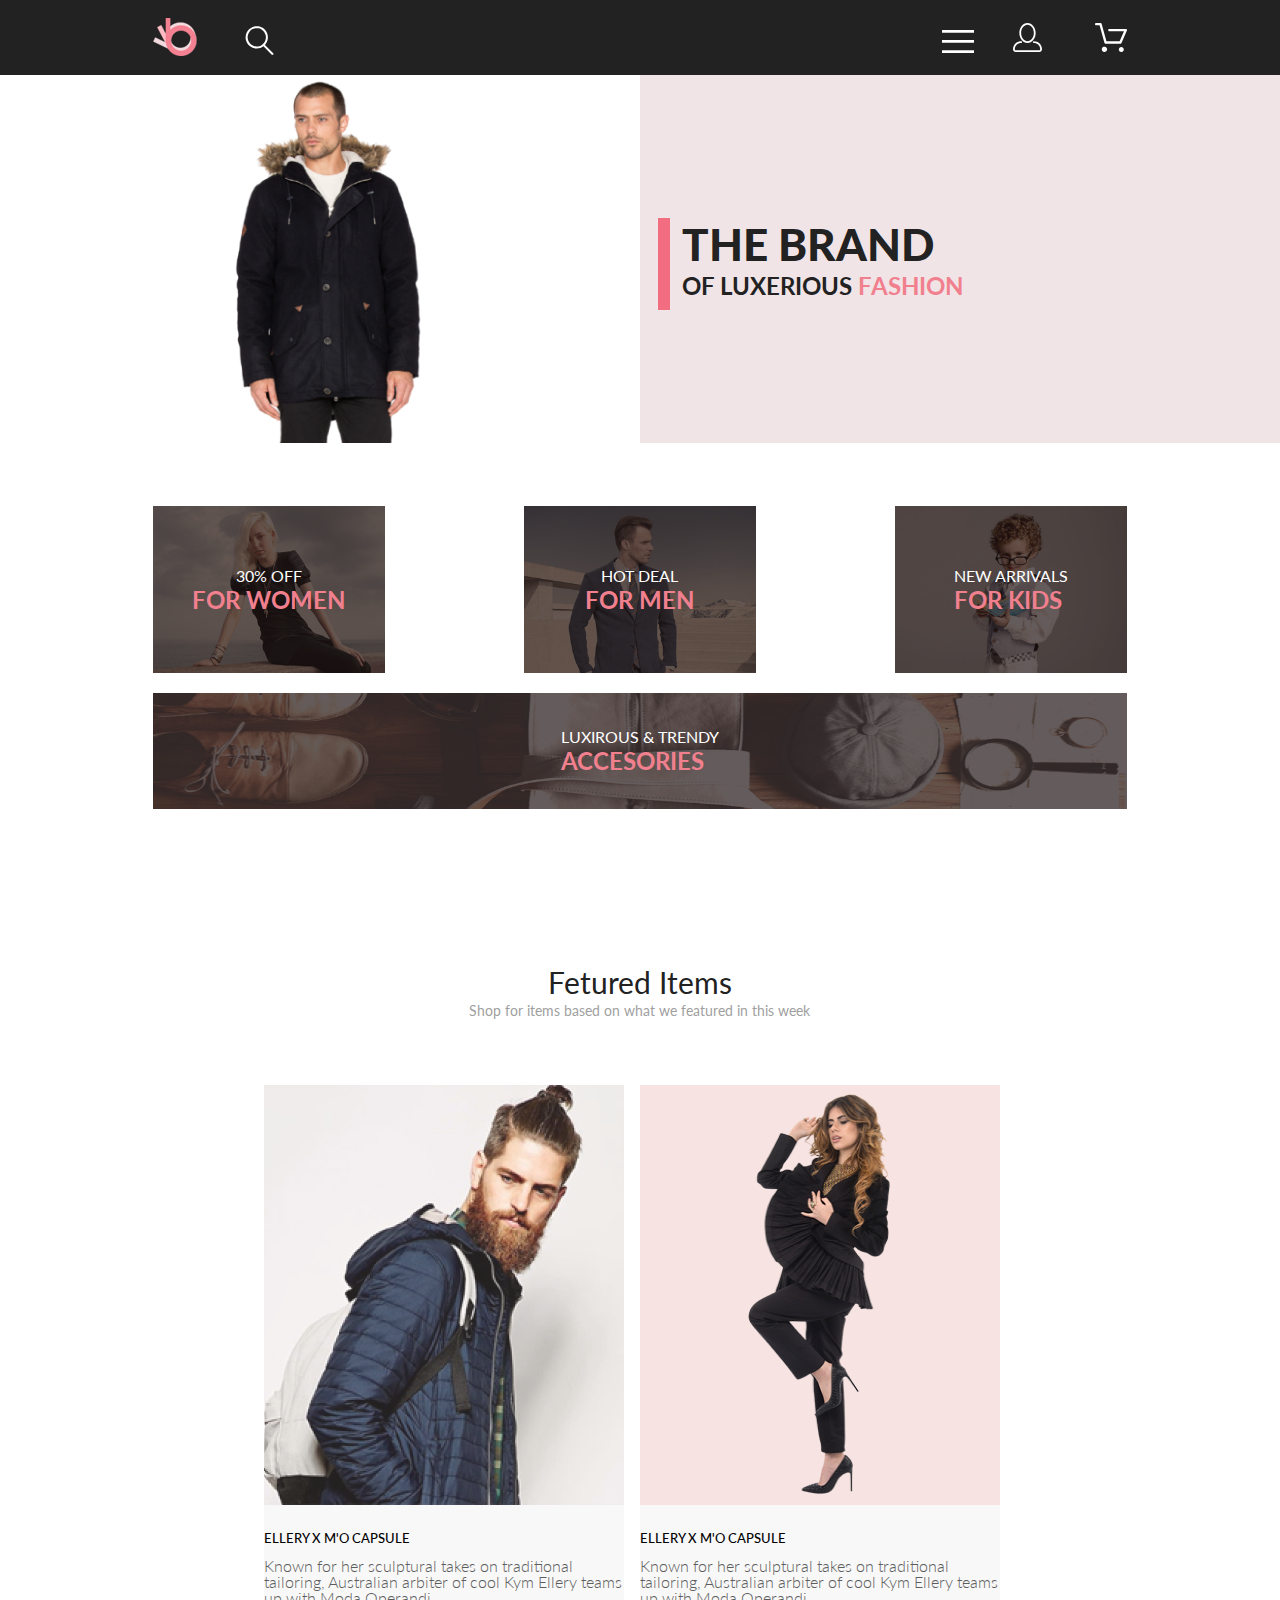
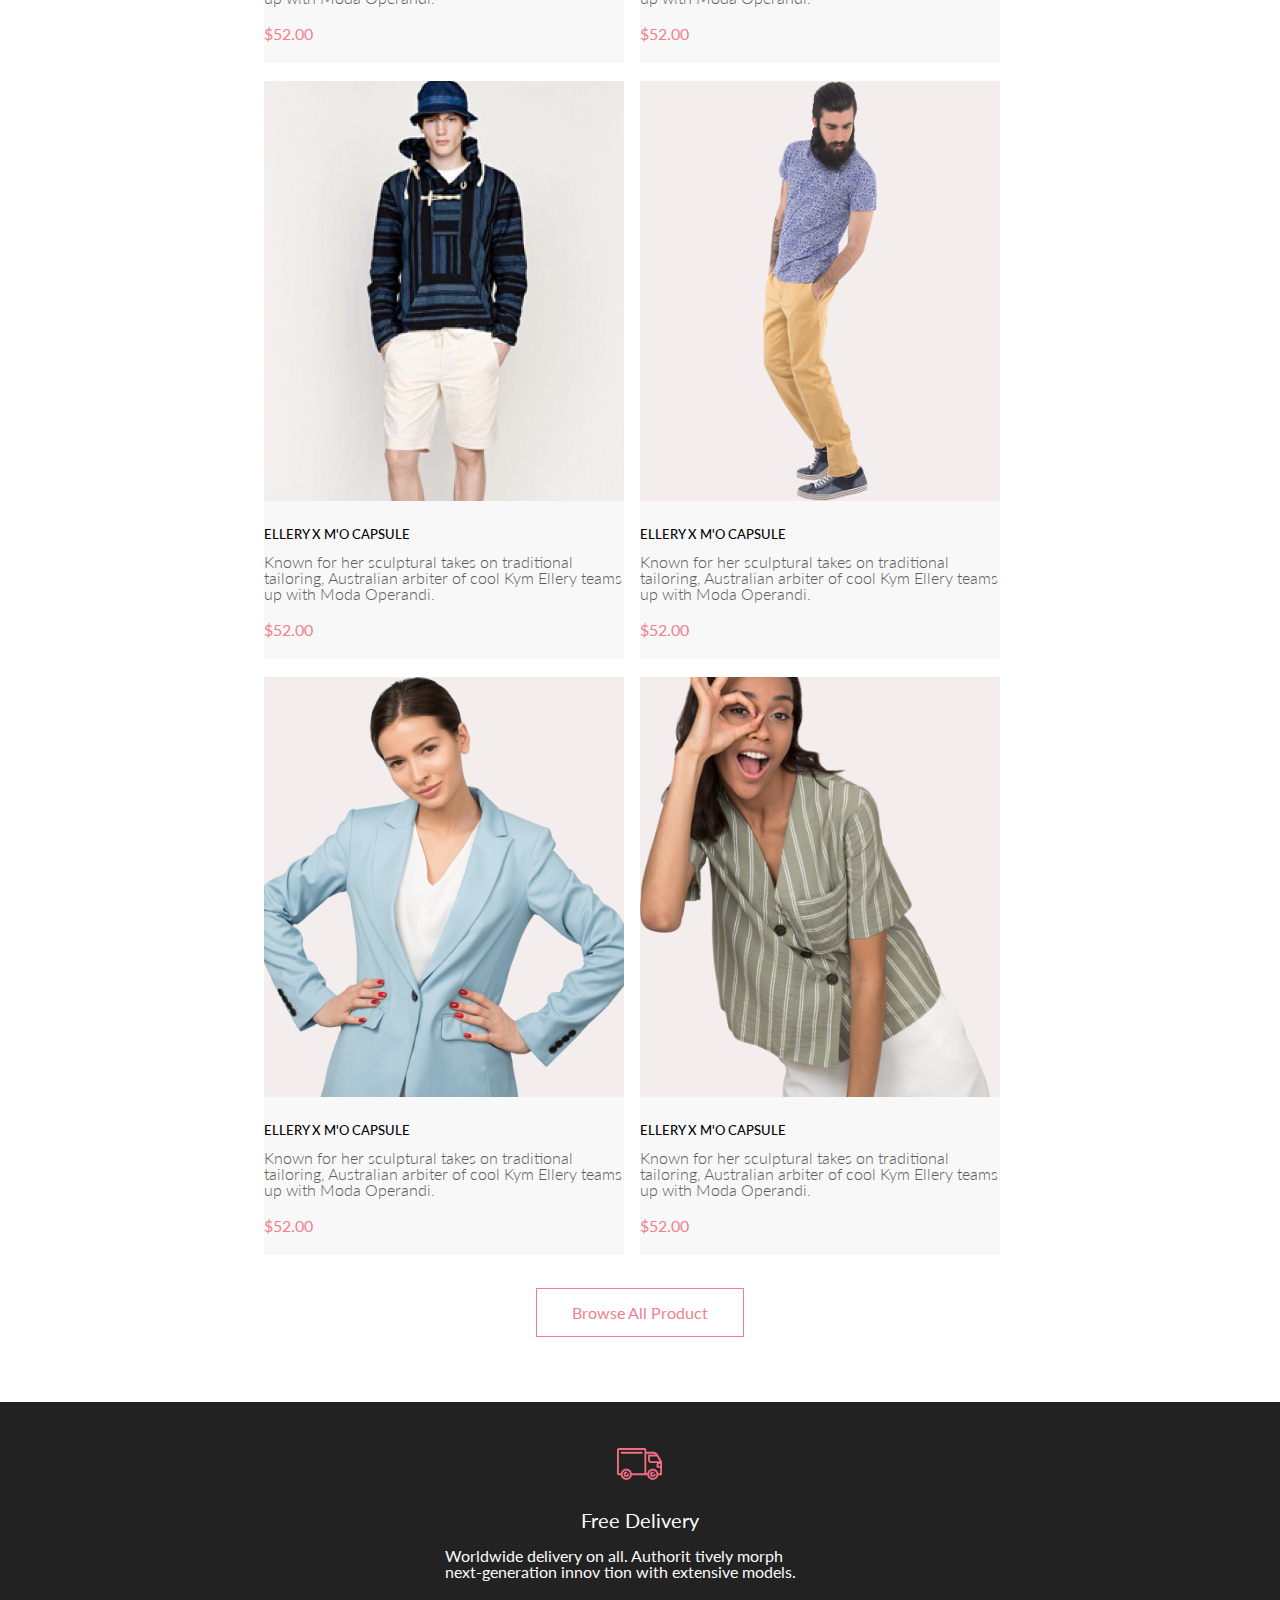
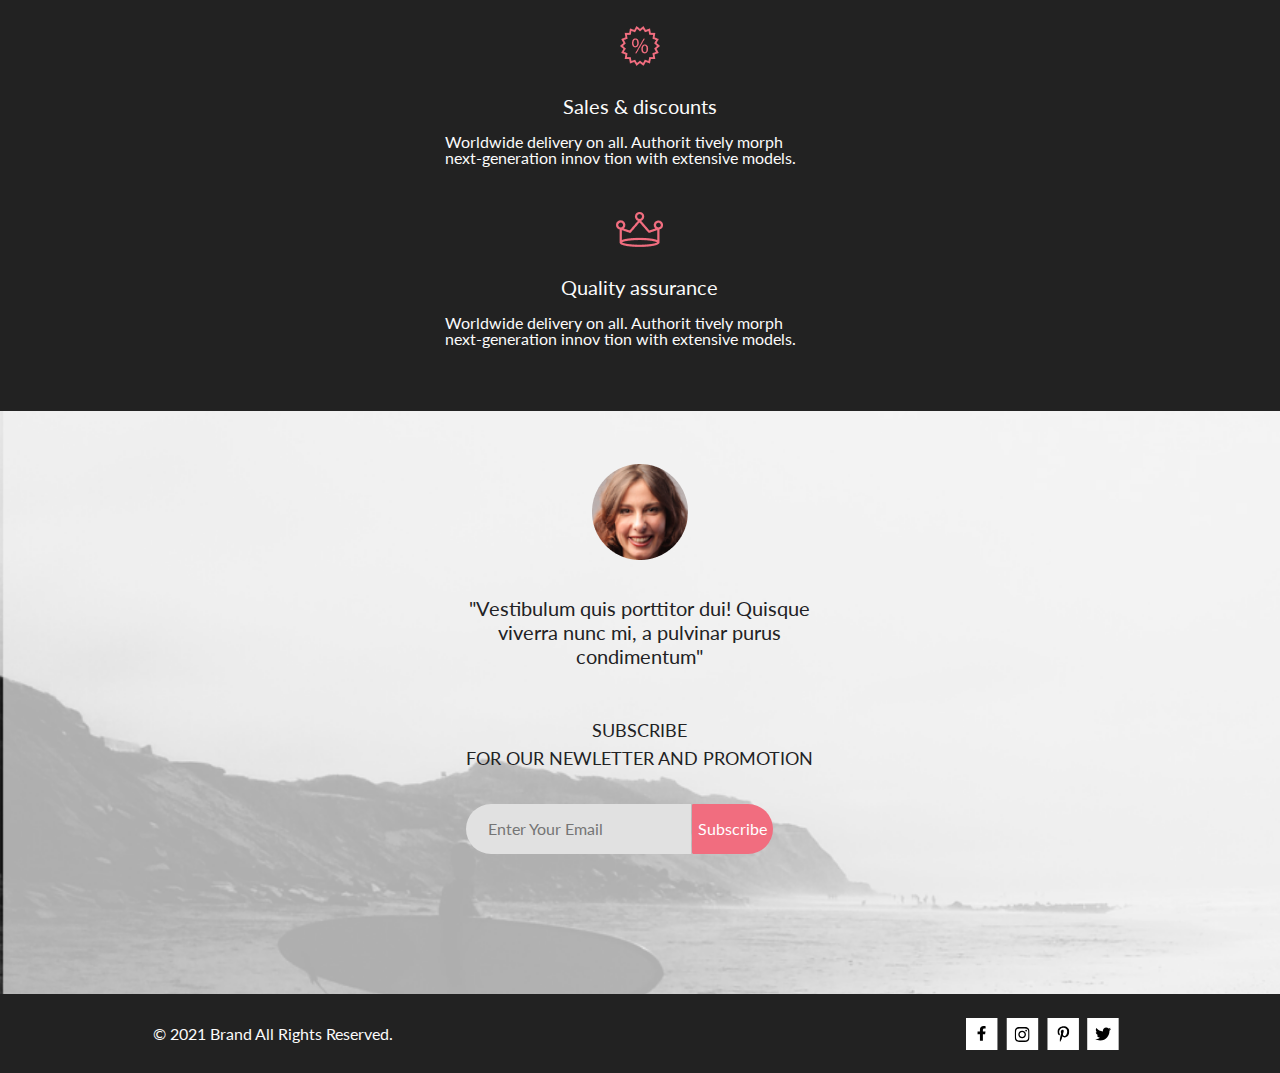
<file: index.html>
<!DOCTYPE html>
<html lang="en">

    <head>
        <meta charset="UTF-8">
        <meta http-equiv="X-UA-Compatible" content="IE=edge">
        <meta name="viewport" content="width=device-width, initial-scale=1.0">
        <title>Document</title>
        <link rel="stylesheet" href="css/all.css">
        <link rel="stylesheet" href="css/bootstrap.css">
        <link rel="stylesheet" href="css/reset.css">
        <link rel="stylesheet" href="css/style.css">
        <link rel="preconnect" href="https://fonts.googleapis.com">
        <link rel="preconnect" href="https://fonts.gstatic.com" crossorigin>
        <link href="https://fonts.googleapis.com/css2?family=Lato:ital,wght@0,300;0,400;0,700;1,400;1,900&display=swap"
            rel="stylesheet">
    </head>

<body>
    <header class="header">
        <div class="container">
            <div class="header__wrp">
                <div class="header__nav-group">
                    <a href="index.html"><img class="header__logo" src="img/logo.svg" alt="logo"></a>
                    <div class="header__search-button">
                        <button class="header__button" type="button">
                            <svg width="30" height="30" viewBox="0 0 27 28" xmlns="http://www.w3.org/2000/svg">
                                <path
                                    d="M19.0596 17.6259C20.6713 15.8658 21.6282 13.6048 21.7698 11.2225C21.9113 8.84018 21.2288 6.48173 19.8369 4.54318C18.445 2.60463 16.4285 1.20404 14.126 0.576619C11.8234 -0.0508009 9.3751 0.13316 7.19217 1.09761C5.00923 2.06205 3.22463 3.74825 2.13804 5.87302C1.05145 7.9978 0.729054 10.4318 1.225 12.7661C1.72094 15.1005 3.00501 17.1932 4.86158 18.6927C6.71814 20.1922 9.03413 21.0072 11.4206 21.0009C13.673 21.004 15.8645 20.27 17.6606 18.9109L25.4086 26.7179C25.4941 26.807 25.5965 26.8781 25.7099 26.927C25.8232 26.9759 25.9452 27.0017 26.0686 27.0029C26.1923 27.0033 26.3148 26.9782 26.4283 26.9292C26.5419 26.8801 26.6441 26.8082 26.7286 26.7179C26.9025 26.537 26.9997 26.2958 26.9997 26.0449C26.9997 25.794 26.9025 25.5528 26.7286 25.3719L19.0596 17.6259ZM2.88662 10.5009C2.89946 8.81563 3.41094 7.17187 4.35659 5.77685C5.30224 4.38183 6.63972 3.29801 8.20044 2.662C9.76115 2.02599 11.4752 1.86627 13.1266 2.20298C14.7779 2.53969 16.2926 3.35775 17.4797 4.55404C18.6668 5.75033 19.4732 7.27129 19.7972 8.92519C20.1212 10.5791 19.9483 12.2919 19.3002 13.8476C18.6522 15.4034 17.5581 16.7325 16.1559 17.6674C14.7536 18.6023 13.1059 19.1011 11.4206 19.1009C9.14916 19.0901 6.97482 18.1784 5.37484 16.566C3.77486 14.9537 2.87998 12.7724 2.88662 10.5009Z" />
                            </svg>
                        </button>
                    </div>
                    <div class="header__form">
                        <form action="#">
                            <label>
                                <input class="header__search" type="search" placeholder="Search">
                            </label>
                        </form>
                    </div>
                </div>
                <div class="header__menu-group">
                    <div class="header__menu-wrp">
                        <div class="header__menu-button">
                            <button class="header__button" type="button">
                                <svg width="32" height="23" viewBox="0 0 32 23" xmlns="http://www.w3.org/2000/svg">
                                    <path d="M0 23V20.31H32V23H0ZM0 12.76V10.07H32V12.76H0ZM0 2.69V0H32V2.69H0Z" />
                                </svg>
                            </button>
                        </div>
                        <div>
                            <a class="header__link" href="registration.html"><svg width="29" height="29"
                                    viewBox="0 0 29 29" xmlns="http://www.w3.org/2000/svg">
                                    <path
                                        d="M14.5 19.937C19 19.937 22.656 15.464 22.656 9.968C22.656 4.472 19 0 14.5 0C13.3631 0.0217413 12.2463 0.303398 11.2351 0.823397C10.2239 1.34339 9.34507 2.08794 8.66602 3C7.12663 4.99573 6.30819 7.45381 6.34399 9.974C6.34399 15.465 10 19.937 14.5 19.937ZM14.5 1.813C18 1.813 20.844 5.472 20.844 9.969C20.844 14.466 17.998 18.125 14.5 18.125C11.002 18.125 8.15603 14.465 8.15503 9.969C8.15403 5.473 11 1.813 14.5 1.813ZM20.844 18.125C20.6036 18.125 20.373 18.2205 20.203 18.3905C20.033 18.5605 19.9375 18.7911 19.9375 19.0315C19.9375 19.2719 20.033 19.5025 20.203 19.6725C20.373 19.8425 20.6036 19.938 20.844 19.938C22.526 19.9399 24.1386 20.6088 25.3279 21.7982C26.5172 22.9875 27.1861 24.6 27.188 26.282C27.1875 26.5221 27.0918 26.7523 26.922 26.9221C26.7522 27.0918 26.5221 27.1875 26.282 27.188H2.71997C2.47985 27.1875 2.24975 27.0918 2.07996 26.9221C1.91016 26.7523 1.81449 26.5221 1.81396 26.282C1.81608 24.6001 2.48517 22.9877 3.67444 21.7985C4.86371 20.6092 6.47608 19.9401 8.15796 19.938C8.39824 19.938 8.62868 19.8425 8.79858 19.6726C8.96849 19.5027 9.06396 19.2723 9.06396 19.032C9.06396 18.7917 8.96849 18.5613 8.79858 18.3914C8.62868 18.2215 8.39824 18.126 8.15796 18.126C5.99541 18.1279 3.92201 18.9875 2.39258 20.5164C0.863144 22.0453 0.00264777 24.1185 0 26.281C0.000794067 27.0019 0.287502 27.693 0.797241 28.2027C1.30698 28.7125 1.99811 28.9992 2.71899 29H26.282C27.0027 28.9989 27.6936 28.7121 28.2031 28.2024C28.7126 27.6927 28.9992 27.0017 29 26.281C28.9974 24.1187 28.1372 22.0457 26.6083 20.5168C25.0793 18.9878 23.0063 18.1276 20.844 18.125Z" />
                                </svg></a>
                        </div>
                    </div>
                    <div class="header__link-padding">
                        <a class="header__link" href="cart.html"><svg width="32" height="29" viewBox="0 0 32 29"
                                xmlns="http://www.w3.org/2000/svg">
                                <path
                                    d="M26.2009 29C25.5532 28.9738 24.9415 28.6948 24.4972 28.2227C24.0529 27.7506 23.8114 27.1232 23.8245 26.475C23.8376 25.8269 24.1043 25.2097 24.5673 24.7559C25.0303 24.3022 25.6527 24.048 26.301 24.048C26.9493 24.048 27.5717 24.3022 28.0347 24.7559C28.4977 25.2097 28.7644 25.8269 28.7775 26.475C28.7906 27.1232 28.549 27.7506 28.1047 28.2227C27.6604 28.6948 27.0488 28.9738 26.401 29H26.2009ZM6.75293 26.32C6.75293 25.79 6.91011 25.2718 7.20459 24.8311C7.49907 24.3904 7.91764 24.0469 8.40735 23.844C8.89705 23.6412 9.43594 23.5881 9.95581 23.6915C10.4757 23.7949 10.9532 24.0502 11.328 24.425C11.7028 24.7998 11.9581 25.2773 12.0615 25.7972C12.1649 26.317 12.1118 26.8559 11.9089 27.3456C11.7061 27.8353 11.3626 28.2539 10.9219 28.5483C10.4812 28.8428 9.96304 29 9.43298 29C9.08087 29.0003 8.73212 28.9311 8.40674 28.7966C8.08136 28.662 7.78569 28.4646 7.53662 28.2158C7.28755 27.9669 7.09001 27.6713 6.9552 27.3461C6.82039 27.0208 6.75098 26.6721 6.75098 26.32H6.75293ZM10.553 20.686C10.2935 20.6868 10.0409 20.6024 9.83411 20.4457C9.62727 20.2891 9.47758 20.0689 9.40796 19.819L4.57495 2.36401H1.18201C0.868521 2.36401 0.567859 2.23947 0.346191 2.01781C0.124523 1.79614 0 1.49549 0 1.18201C0 0.868519 0.124523 0.567873 0.346191 0.346205C0.567859 0.124537 0.868521 5.81268e-06 1.18201 5.81268e-06H5.46301C5.7225 -0.00080736 5.97504 0.0837201 6.18176 0.240568C6.38848 0.397416 6.53784 0.617884 6.60693 0.868006L11.4399 18.323H24.6179L29.001 8.27501H14.401C14.2428 8.27961 14.0854 8.25242 13.9379 8.19507C13.7904 8.13771 13.6559 8.05134 13.5424 7.94108C13.4288 7.83082 13.3386 7.69891 13.277 7.55315C13.2154 7.40739 13.1836 7.25075 13.1836 7.0925C13.1836 6.93426 13.2154 6.77762 13.277 6.63186C13.3386 6.4861 13.4288 6.35419 13.5424 6.24393C13.6559 6.13367 13.7904 6.0473 13.9379 5.98994C14.0854 5.93259 14.2428 5.90541 14.401 5.91001H30.814C31.0097 5.90996 31.2022 5.95866 31.3744 6.05172C31.5465 6.14478 31.6928 6.27926 31.7999 6.44301C31.9078 6.60729 31.9734 6.79569 31.9908 6.99145C32.0083 7.18721 31.9771 7.38424 31.9 7.565L26.495 19.977C26.4026 20.1876 26.251 20.3668 26.0585 20.4927C25.866 20.6186 25.641 20.6858 25.411 20.686H10.553Z" />
                            </svg></a>
                    </div>
                </div>
            </div>
            <nav class="header__menu">
                <h2 class="header__menu-title">menu</h2>
                <ul class="header__menu-list">
                    <li class="header__menu-item menu-sub-item">
                        <h3 class="menu-sub-item__title">man</h3>
                        <ul class="menu-sub-item__list">
                            <li><a class="menu-sub-item__item-link" href="#">Accessories</a></li>
                            <li><a class="menu-sub-item__item-link" href="#">Bags</a></li>
                            <li><a class="menu-sub-item__item-link" href="#">Denim</a></li>
                            <li><a class="menu-sub-item__item-link" href="#">T-Shirts</a></li>
                        </ul>
                    </li>
                    <li>
                        <h3 class="menu-sub-item__title">women</h3>
                        <ul class="menu-sub-item__list">
                            <li><a class="menu-sub-item__item-link" href="#">Accessories</a></li>
                            <li><a class="menu-sub-item__item-link" href="#">Jackets & Coats</a></li>
                            <li><a class="menu-sub-item__item-link" href="#">Polos</a></li>
                            <li><a class="menu-sub-item__item-link" href="#">T-Shirts</a></li>
                            <li><a class="menu-sub-item__item-link" href="#">Shirts</a></li>
                        </ul>
                    </li>
                    <li>
                        <h3 class="menu-sub-item__title">kids</h3>
                        <ul class="menu-sub-item__list">
                            <li><a class="menu-sub-item__item-link" href="#"> Accessories</a></li>
                            <li><a class="menu-sub-item__item-link" href="#">Jackets & Coats</a></li>
                            <li><a class="menu-sub-item__item-link" href="#">Polos</a></li>
                            <li><a class="menu-sub-item__item-link" href="#">T-Shirts</a></li>
                            <li><a class="menu-sub-item__item-link" href="#">Shirts</a></li>
                            <li><a class="menu-sub-item__item-link" href="#">Bags</a></li>
                        </ul>
                    </li>
                </ul>
            </nav>
        </div>
    </header>
    <main>
        <section class="brand">
            <img class="brand__img" src="img/man.png" alt="man" width="800" height="756">
            <div class="brand__title-wrp">
                <h1 class="brand__title">the brand <span class="brand__sub-title"> of luxerious <span
                            class="brand__sub-title-pink">fashion</span></span></h1>
            </div>
        </section>
        <section class="sales container">
            <h2 class="sales__title visually-hidden">sales</h2>
            <ul class="sales__list">
                <li class="sales__item sales__item_woman">
                    <a class="sales__item-link" href="#">
                        <p class="sales__item-text">30% off</p>
                        <h3 class="sales__item-title">for women</h3>
                    </a>
                </li>
                <li class="sales__item sales__item_man">
                    <a class="sales__item-link" href="#">
                        <p class="sales__item-text">hot deal</p>
                        <h3 class="sales__item-title">for men</h3>
                    </a>
                </li>
                <li class="sales__item sales__item_kids">
                    <a class="sales__item-link" href="#">
                        <p class="sales__item-text">new arrivals</p>
                        <h3 class="sales__item-title">for kids</h3>
                    </a>
                </li>
                <li class="sales__item sales__item_accesories">
                    <a class="sales__item-link" href="#">
                        <p class="sales__item-text">luxirous & trendy</p>
                        <h3 class="sales__item-title">accesories</h3>
                    </a>
                </li>
            </ul>
        </section>
        <section class="products container">
            <h2 class="products__title">Fetured Items</h2>
            <p class="products__text">Shop for items based on what we featured in this week</p>
            <ul class="products__list">
                <li class="products__item">
                    <div class="products__item-overlay">
                        <div class="products__item-img">
                            <img src="img/product-1.png" alt="product-1" width="360" height="420">
                        </div>
                        <div class="products__item-wrp">
                            <form action="#">
                                <button class="products__item-button" type="button">Add to Cart</button>
                            </form>
                        </div>
                    </div>
                    <h3 class="products__item-title">ellery x m'o capsule</h3>
                    <p class="products__item-text">Known for her sculptural takes on traditional tailoring, Australian
                        arbiter of cool Kym Ellery teams up with Moda Operandi.</p>
                    <a class="products__item-link" href="#">$52.00</a>
                </li>
                <li class="products__item">
                    <div class="products__item-overlay">
                        <div class="products__item-img">
                            <img src="img/product-2.png" alt="product-2" width="360" height="420">
                        </div>
                        <div class="products__item-wrp">
                            <form action="#">
                                <button class="products__item-button" type="button">Add to Cart</button>
                            </form>
                        </div>
                    </div>
                    <h3 class="products__item-title">ellery x m'o capsule</h3>
                    <p class="products__item-text">Known for her sculptural takes on traditional tailoring, Australian
                        arbiter of cool Kym Ellery teams up with Moda Operandi.</p>
                    <a class="products__item-link" href="#">$52.00</a>
                </li>
                <li class="products__item" style="margin: 30px 0 0 0;">
                    <div class="products__item-overlay">
                        <div class="products__item-img">
                            <img src="img/product-3.png" alt="product-3" width="360" height="420">
                        </div>
                        <div class="products__item-wrp">
                            <form action="#">
                                <button class="products__item-button" type="button">Add to Cart</button>
                            </form>
                        </div>
                    </div>
                    <h3 class="products__item-title">ellery x m'o capsule</h3>
                    <p class="products__item-text">Known for her sculptural takes on traditional tailoring, Australian
                        arbiter of cool Kym Ellery teams up with Moda Operandi.</p>
                    <a class="products__item-link" href="#">$52.00</a>
                </li>
                <li class="products__item">
                    <div class="products__item-overlay">
                        <div class="products__item-img">
                            <img src="img/product-4.png" alt="product-4" width="360" height="420">
                        </div>
                        <div class="products__item-wrp">
                            <form action="#">
                                <button class="products__item-button" type="button">Add to Cart</button>
                            </form>
                        </div>
                    </div>
                    <h3 class="products__item-title">ellery x m'o capsule</h3>
                    <p class="products__item-text">Known for her sculptural takes on traditional tailoring, Australian
                        arbiter of cool Kym Ellery teams up with Moda Operandi.</p>
                    <a class="products__item-link" href="#">$52.00</a>
                </li>
                <li class="products__item">
                    <div class="products__item-overlay">
                        <div class="products__item-img">
                            <img src="img/product-5.png" alt="product-5" width="360" height="420">
                        </div>
                        <div class="products__item-wrp">
                            <form action="#">
                                <button class="products__item-button" type="button">Add to Cart</button>
                            </form>
                        </div>
                    </div>
                    <h3 class="products__item-title">ellery x m'o capsule</h3>
                    <p class="products__item-text">Known for her sculptural takes on traditional tailoring, Australian
                        arbiter of cool Kym Ellery teams up with Moda Operandi.</p>
                    <a class="products__item-link" href="#">$52.00</a>
                </li>
                <li class="products__item" style="margin: 30px 0 0 0;">
                    <div class="products__item-overlay">
                        <div class="products__item-img">
                            <img src="img/product-6.png" alt="product-6" width="360" height="420">
                        </div>
                        <div class="products__item-wrp">
                            <form action="#">
                                <button class="products__item-button" type="button">Add to Cart</button>
                            </form>
                        </div>
                    </div>
                    <h3 class="products__item-title">ellery x m'o capsule</h3>
                    <p class="products__item-text">Known for her sculptural takes on traditional tailoring, Australian
                        arbiter of cool Kym Ellery teams up with Moda Operandi.</p>
                    <a class="products__item-link" href="#">$52.00</a>
                </li>
            </ul>
            <div class="products__wrp">
                <button class="products__button" type="button">Browse All Product</button>
            </div>
        </section>
        <section class="advantages">
            <h2 class="advantages__title visually-hidden">advantages</h2>
            <ul class="advantages__list container">
                <li class="advantages__item">
                    <img class="advantages__item-img" src="img/car.svg" alt="car">
                    <h3 class="advantages__item-title">Free Delivery</h3>
                    <p class="advantages__item-text">Worldwide delivery on all. Authorit tively morph next-generation
                        innov tion with extensive models.</p>
                </li>
                <li class="advantages__item">
                    <img class="advantages__item-img" src="img/procent.png" alt="procent">
                    <h3 class="advantages__item-title">Sales & discounts</h3>
                    <p class="advantages__item-text">Worldwide delivery on all. Authorit tively morph next-generation
                        innov tion with extensive models.</p>
                </li>
                <li class="advantages__item">
                    <img class="advantages__item-img" src="img/crown.png" alt="crown">
                    <h3 class="advantages__item-title">Quality assurance</h3>
                    <p class="advantages__item-text">Worldwide delivery on all. Authorit tively morph next-generation
                        innov tion with extensive models.</p>
                </li>
            </ul>
        </section>
    </main>
    <footer class="footer ">
        <section class="footer__top container">
            <div class="footer__top-founder">
                <img class="footer__top-img" src="img/footerwomen.png" alt="women">
                <p class="footer__top-desc">"Vestibulum quis porttitor dui! Quisque <br> viverra nunc mi, a pulvinar purus<br> condimentum"</p>
            </div>
            <div class="footer__top-subscription">
                <form action="#">
                <h2 class="footer__top-title">subscribe</h2>
                <p class="footer__top-text">for our newletter and promotion</p>
                <label>
                <input class="footer__top-input" type="email" placeholder="Enter Your Email">
                </label>
                <button class="footer__top-button" type="submit">Subscribe</button>
                </form>
            </div>
        </section>
        <section class="footer__bottom">
            <h3 class="visually-hidden">Follow us</h3>
            <div class="footer__bottom-wrp container">
                <div class="footer__bottom-copy">&copy; 2021  Brand  All Rights Reserved.</div>
                <ul class="footer__bottom-list">
                    <li><a class="footer__bottom-link" href="product.html"><svg width="32" height="32" viewBox="0 0 32 32" xmlns="http://www.w3.org/2000/svg">
                        <path d="M31.4506 0H0V32H31.4506V0Z" fill="white"/>
                        <path d="M19.0884 16.28L19.5069 13.616H16.8902V11.8873C16.8902 11.1585 17.2557 10.4481 18.4277 10.4481H19.6172V8.17997C19.6172 8.17997 18.5377 8 17.5056 8C15.3507 8 13.9422 9.27593 13.9422 11.5857V13.616H11.5469V16.28H13.9422V22.72H16.8902V16.28H19.0884Z"/>
                        </svg></a></li>
                    <li><a class="footer__bottom-link" href="#"><svg width="33" height="32" viewBox="0 0 33 32" xmlns="http://www.w3.org/2000/svg">
                        <path d="M32.1889 0H0.738281V32H32.1889V0Z" fill="white"/>
                        <g clip-path="url(#clip0_128_232)">
                        <path d="M16.139 12.6816C14.0238 12.6816 12.3177 14.3849 12.3177 16.4966C12.3177 18.6083 14.0238 20.3117 16.139 20.3117C18.2541 20.3117 19.9602 18.6083 19.9602 16.4966C19.9602 14.3849 18.2541 12.6816 16.139 12.6816ZM16.139 18.9769C14.7721 18.9769 13.6547 17.8646 13.6547 16.4966C13.6547 15.1287 14.7688 14.0164 16.139 14.0164C17.5092 14.0164 18.6233 15.1287 18.6233 16.4966C18.6233 17.8646 17.5058 18.9769 16.139 18.9769ZM21.0078 12.5255C21.0078 13.0203 20.6087 13.4154 20.1165 13.4154C19.621 13.4154 19.2252 13.0169 19.2252 12.5255C19.2252 12.0341 19.6243 11.6357 20.1165 11.6357C20.6087 11.6357 21.0078 12.0341 21.0078 12.5255ZM23.5386 13.4287C23.4821 12.2367 23.2094 11.1808 22.3347 10.3109C21.4634 9.44097 20.4058 9.1687 19.2119 9.10894C17.9814 9.03921 14.2932 9.03921 13.0627 9.10894C11.8721 9.16538 10.8145 9.43765 9.93987 10.3076C9.06522 11.1775 8.79584 12.2333 8.73597 13.4253C8.66613 14.6539 8.66613 18.3361 8.73597 19.5646C8.79251 20.7566 9.06522 21.8124 9.93987 22.6824C10.8145 23.5523 11.8688 23.8246 13.0627 23.8843C14.2932 23.9541 17.9814 23.9541 19.2119 23.8843C20.4058 23.8279 21.4634 23.5556 22.3347 22.6824C23.2061 21.8124 23.4788 20.7566 23.5386 19.5646C23.6085 18.3361 23.6085 14.6572 23.5386 13.4287ZM21.949 20.8828C21.6895 21.5335 21.1874 22.0349 20.5322 22.2972C19.5511 22.6857 17.2231 22.596 16.139 22.596C15.0548 22.596 12.7235 22.6824 11.7457 22.2972C11.0939 22.0382 10.5917 21.5369 10.329 20.8828C9.93987 19.9033 10.0297 17.5791 10.0297 16.4966C10.0297 15.4142 9.9432 13.0867 10.329 12.1105C10.5884 11.4597 11.0906 10.9583 11.7457 10.696C12.7268 10.3076 15.0548 10.3972 16.139 10.3972C17.2231 10.3972 19.5545 10.3109 20.5322 10.696C21.184 10.955 21.6862 11.4564 21.949 12.1105C22.3381 13.09 22.2483 15.4142 22.2483 16.4966C22.2483 17.5791 22.3381 19.9066 21.949 20.8828Z" fill="black"/>
                        </g>
                        <defs>
                        <clipPath id="clip0_128_232">
                        <rect width="14.8991" height="17" transform="translate(8.68555 8)"/>
                        </clipPath>
                        </defs>
                        </svg></a></li>
                    <li><a class="footer__bottom-link" href="#"><svg width="32" height="32" viewBox="0 0 32 32" xmlns="http://www.w3.org/2000/svg">
                        <path d="M31.9252 0H0.474609V32H31.9252V0Z" fill="white"/>
                        <g clip-path="url(#clip0_24_237)">
                        <path d="M16.7403 8.20312C13.5556 8.20312 10.4082 10.3406 10.4082 13.8C10.4082 16 11.6374 17.25 12.3823 17.25C12.6896 17.25 12.8666 16.3875 12.8666 16.1438C12.8666 15.8531 12.1309 15.2344 12.1309 14.025C12.1309 11.5125 14.0305 9.73125 16.4889 9.73125C18.6027 9.73125 20.1671 10.9406 20.1671 13.1625C20.1671 14.8219 19.506 17.9344 17.3642 17.9344C16.5913 17.9344 15.9302 17.3719 15.9302 16.5656C15.9302 15.3844 16.7496 14.2406 16.7496 13.0219C16.7496 10.9531 13.835 11.3281 13.835 13.8281C13.835 14.3531 13.9002 14.9344 14.133 15.4125C13.7046 17.2688 12.8293 20.0344 12.8293 21.9469C12.8293 22.5375 12.9131 23.1188 12.969 23.7094C13.0745 23.8281 13.0218 23.8156 13.1832 23.7563C14.7476 21.6 14.6917 21.1781 15.3994 18.3562C15.7812 19.0875 16.7683 19.4812 17.5505 19.4812C20.8469 19.4812 22.3275 16.2469 22.3275 13.3313C22.3275 10.2281 19.6643 8.20312 16.7403 8.20312Z" fill="black"/>
                        </g>
                        <defs>
                        <clipPath id="clip0_24_237">
                        <rect width="11.9193" height="16" transform="translate(10.4082 8)"/>
                        </clipPath>
                        </defs>
                        </svg></a></li>
                    <li><a class="footer__bottom-link" href="#"><svg width="32" height="32" viewBox="0 0 32 32" xmlns="http://www.w3.org/2000/svg">
                        <path d="M31.6635 0H0.212891V32H31.6635V0Z" fill="white"/>
                        <g clip-path="url(#clip0_24_233)">
                        <path d="M22.417 12.7405C22.427 12.8826 22.427 13.0248 22.427 13.1669C22.427 17.5019 19.1498 22.4969 13.1599 22.4969C11.3145 22.4969 9.60022 21.9588 8.1582 21.0248C8.4204 21.0552 8.67247 21.0654 8.94475 21.0654C10.4674 21.0654 11.8691 20.5476 12.9884 19.6644C11.5565 19.6339 10.3565 18.6898 9.94305 17.3903C10.1447 17.4207 10.3464 17.441 10.5582 17.441C10.8506 17.441 11.1431 17.4004 11.4153 17.3294C9.92291 17.0248 8.80355 15.705 8.80355 14.1111V14.0705C9.23715 14.3141 9.74139 14.4664 10.2758 14.4867C9.39849 13.8979 8.82373 12.8928 8.82373 11.7557C8.82373 11.1466 8.98504 10.5882 9.26741 10.1009C10.8708 12.0908 13.2809 13.3902 15.9833 13.5324C15.9329 13.2887 15.9027 13.035 15.9027 12.7811C15.9027 10.974 17.3548 9.50195 19.1598 9.50195C20.0976 9.50195 20.9446 9.89789 21.5396 10.5375C22.2757 10.3954 22.9816 10.1212 23.6068 9.74561C23.3648 10.507 22.8505 11.1466 22.1749 11.5527C22.8304 11.4817 23.4657 11.2989 24.0505 11.0451C23.6069 11.6948 23.0522 12.2735 22.417 12.7405Z" fill="black"/>
                        </g>
                        <defs>
                        <clipPath id="clip0_24_233">
                        <rect width="15.8924" height="16" transform="translate(8.1582 8)"/>
                        </clipPath>
                        </defs>
                        </svg></a></li>
                </ul>
            </div>
        </section>
    </footer>
    <script src="js/bootstrap.bundle.js"></script>
</body>

</html>
</file>
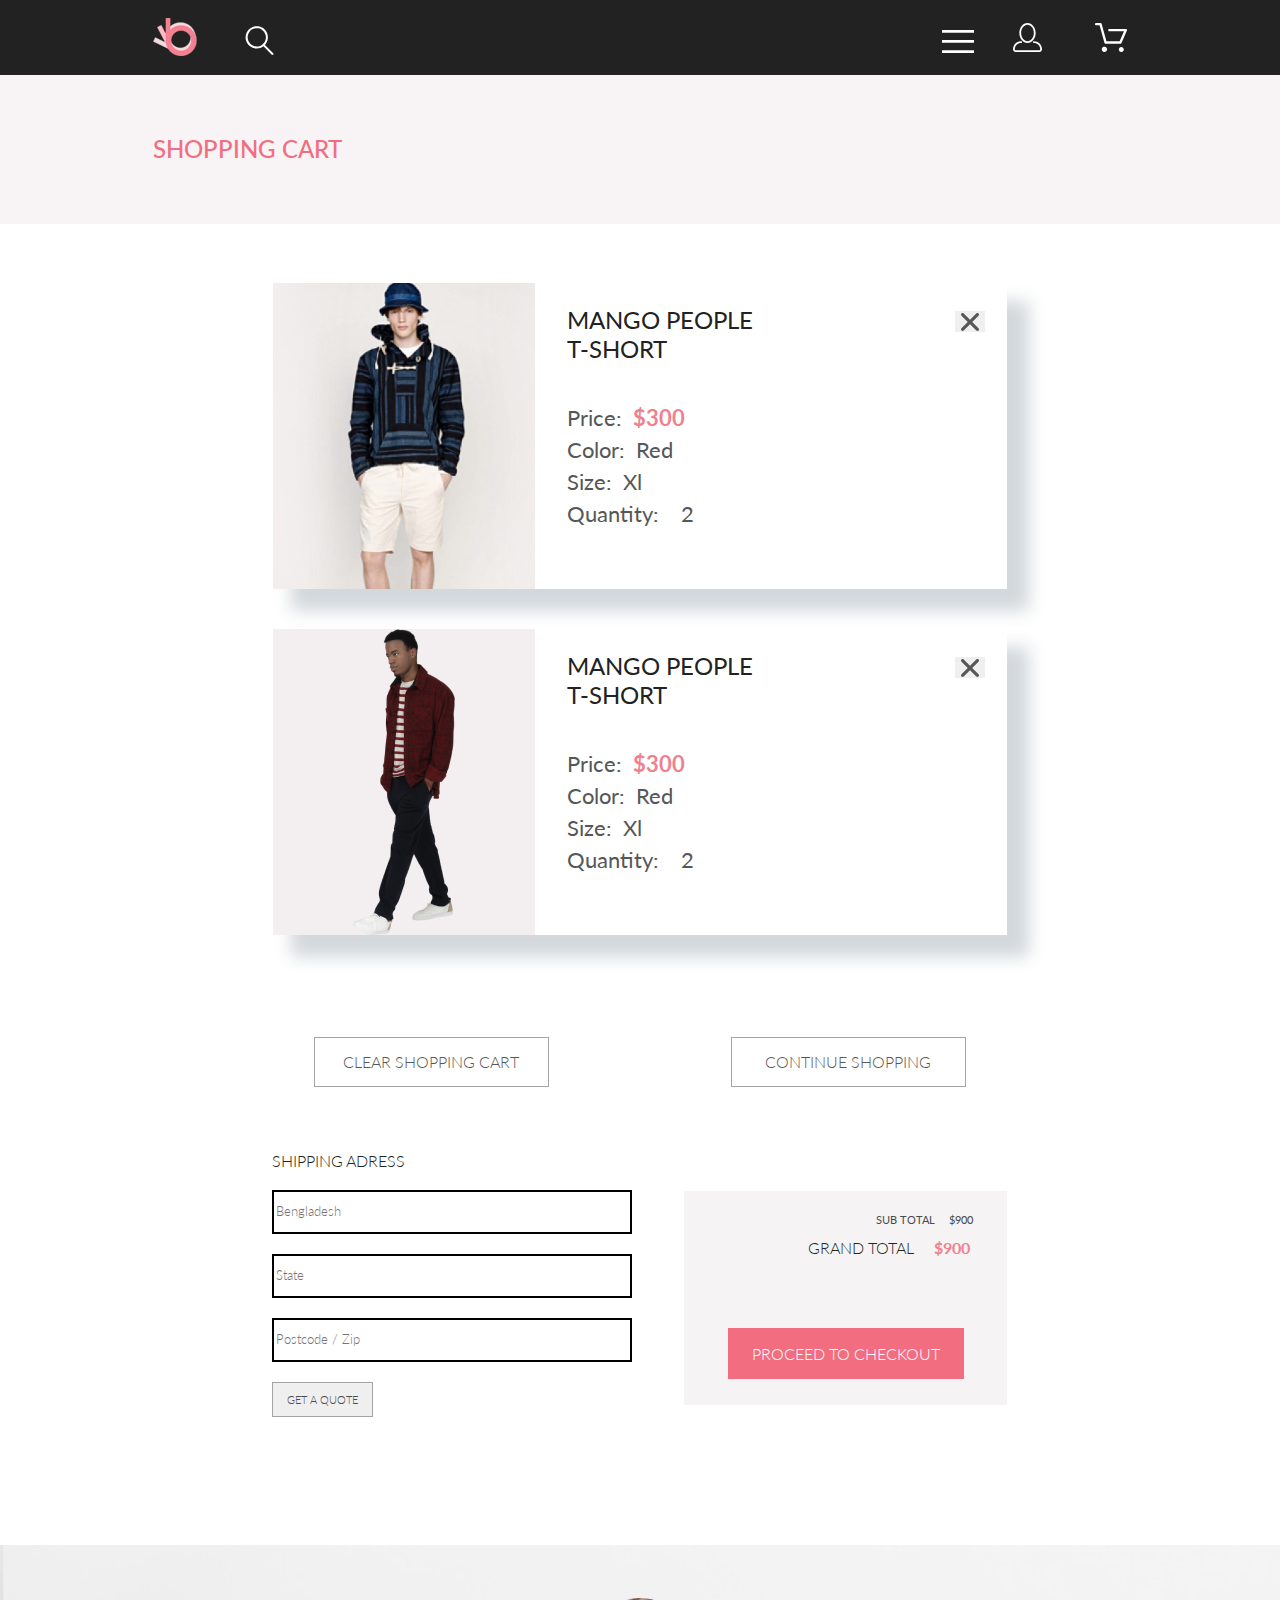
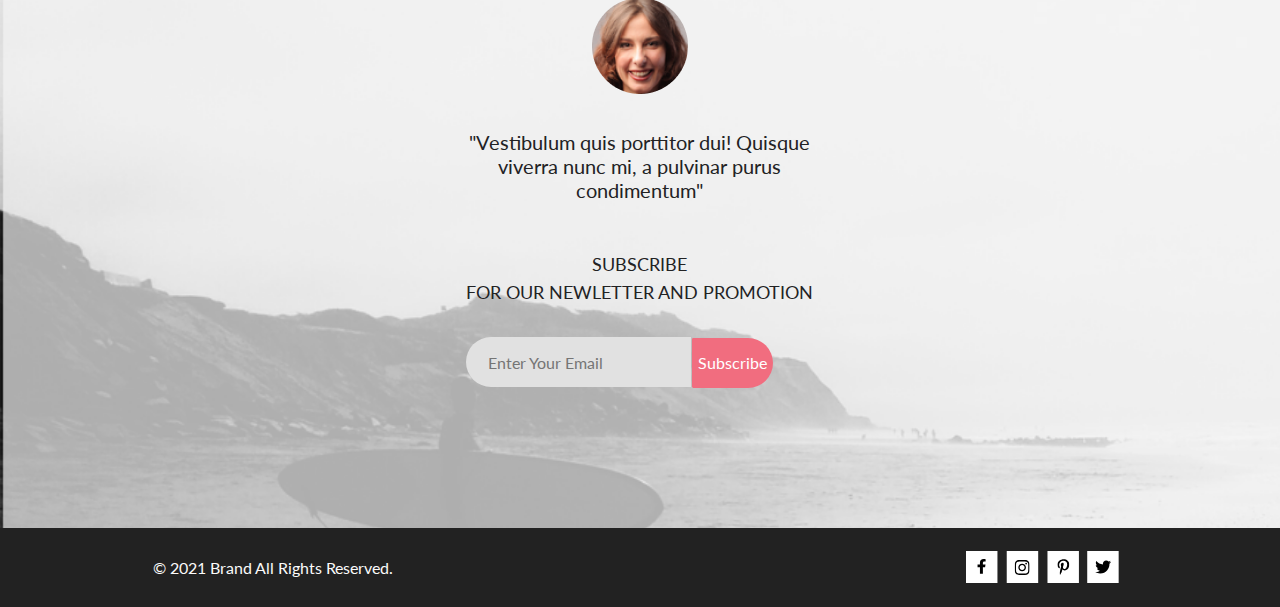
<file: cart.html>
<!DOCTYPE html>
<html lang="en">
    <head>
        <meta charset="UTF-8">
        <meta http-equiv="X-UA-Compatible" content="IE=edge">
        <meta name="viewport" content="width=device-width, initial-scale=1.0">
        <title>Document</title>
        <link rel="stylesheet" href="css/all.css">
        <link rel="stylesheet" href="css/bootstrap.css">
        <link rel="stylesheet" href="css/reset.css">
        <link rel="stylesheet" href="css/style.css">
        <link rel="preconnect" href="https://fonts.googleapis.com">
        <link rel="preconnect" href="https://fonts.gstatic.com" crossorigin>
        <link href="https://fonts.googleapis.com/css2?family=Lato:ital,wght@0,300;0,400;0,700;1,400;1,900&display=swap"
            rel="stylesheet">
    </head>
<body>
    <header class="header">
        <div class="container">
            <div class="header__wrp">
                <div class="header__nav-group">
                    <a href="index.html"><img class="header__logo" src="img/logo.svg" alt="logo"></a>
                    <div class="header__search-button">
                        <button class="header__button" type="button">
                            <svg width="30" height="30" viewBox="0 0 27 28" xmlns="http://www.w3.org/2000/svg">
                                    <path d="M19.0596 17.6259C20.6713 15.8658 21.6282 13.6048 21.7698 11.2225C21.9113 8.84018 21.2288 6.48173 19.8369 4.54318C18.445 2.60463 16.4285 1.20404 14.126 0.576619C11.8234 -0.0508009 9.3751 0.13316 7.19217 1.09761C5.00923 2.06205 3.22463 3.74825 2.13804 5.87302C1.05145 7.9978 0.729054 10.4318 1.225 12.7661C1.72094 15.1005 3.00501 17.1932 4.86158 18.6927C6.71814 20.1922 9.03413 21.0072 11.4206 21.0009C13.673 21.004 15.8645 20.27 17.6606 18.9109L25.4086 26.7179C25.4941 26.807 25.5965 26.8781 25.7099 26.927C25.8232 26.9759 25.9452 27.0017 26.0686 27.0029C26.1923 27.0033 26.3148 26.9782 26.4283 26.9292C26.5419 26.8801 26.6441 26.8082 26.7286 26.7179C26.9025 26.537 26.9997 26.2958 26.9997 26.0449C26.9997 25.794 26.9025 25.5528 26.7286 25.3719L19.0596 17.6259ZM2.88662 10.5009C2.89946 8.81563 3.41094 7.17187 4.35659 5.77685C5.30224 4.38183 6.63972 3.29801 8.20044 2.662C9.76115 2.02599 11.4752 1.86627 13.1266 2.20298C14.7779 2.53969 16.2926 3.35775 17.4797 4.55404C18.6668 5.75033 19.4732 7.27129 19.7972 8.92519C20.1212 10.5791 19.9483 12.2919 19.3002 13.8476C18.6522 15.4034 17.5581 16.7325 16.1559 17.6674C14.7536 18.6023 13.1059 19.1011 11.4206 19.1009C9.14916 19.0901 6.97482 18.1784 5.37484 16.566C3.77486 14.9537 2.87998 12.7724 2.88662 10.5009Z"/></svg>
                        </button>
                    </div>
                    <div class="header__form">
                        <form action="#">
                            <label>
                                <input class="header__search" type="search" placeholder="Search">
                            </label>
                        </form>
                    </div>
                </div>
                <div class="header__menu-group">
                    <div class="header__menu-wrp">
                        <div class="header__menu-button">
                            <button class="header__button" type="button">
                                <svg width="32" height="23" viewBox="0 0 32 23" xmlns="http://www.w3.org/2000/svg">
                                    <path d="M0 23V20.31H32V23H0ZM0 12.76V10.07H32V12.76H0ZM0 2.69V0H32V2.69H0Z"/>
                                </svg>
                            </button>
                        </div>
                        <div>
                        <a class="header__link" href="registration.html"><svg width="29" height="29" viewBox="0 0 29 29" xmlns="http://www.w3.org/2000/svg">
                        <path d="M14.5 19.937C19 19.937 22.656 15.464 22.656 9.968C22.656 4.472 19 0 14.5 0C13.3631 0.0217413 12.2463 0.303398 11.2351 0.823397C10.2239 1.34339 9.34507 2.08794 8.66602 3C7.12663 4.99573 6.30819 7.45381 6.34399 9.974C6.34399 15.465 10 19.937 14.5 19.937ZM14.5 1.813C18 1.813 20.844 5.472 20.844 9.969C20.844 14.466 17.998 18.125 14.5 18.125C11.002 18.125 8.15603 14.465 8.15503 9.969C8.15403 5.473 11 1.813 14.5 1.813ZM20.844 18.125C20.6036 18.125 20.373 18.2205 20.203 18.3905C20.033 18.5605 19.9375 18.7911 19.9375 19.0315C19.9375 19.2719 20.033 19.5025 20.203 19.6725C20.373 19.8425 20.6036 19.938 20.844 19.938C22.526 19.9399 24.1386 20.6088 25.3279 21.7982C26.5172 22.9875 27.1861 24.6 27.188 26.282C27.1875 26.5221 27.0918 26.7523 26.922 26.9221C26.7522 27.0918 26.5221 27.1875 26.282 27.188H2.71997C2.47985 27.1875 2.24975 27.0918 2.07996 26.9221C1.91016 26.7523 1.81449 26.5221 1.81396 26.282C1.81608 24.6001 2.48517 22.9877 3.67444 21.7985C4.86371 20.6092 6.47608 19.9401 8.15796 19.938C8.39824 19.938 8.62868 19.8425 8.79858 19.6726C8.96849 19.5027 9.06396 19.2723 9.06396 19.032C9.06396 18.7917 8.96849 18.5613 8.79858 18.3914C8.62868 18.2215 8.39824 18.126 8.15796 18.126C5.99541 18.1279 3.92201 18.9875 2.39258 20.5164C0.863144 22.0453 0.00264777 24.1185 0 26.281C0.000794067 27.0019 0.287502 27.693 0.797241 28.2027C1.30698 28.7125 1.99811 28.9992 2.71899 29H26.282C27.0027 28.9989 27.6936 28.7121 28.2031 28.2024C28.7126 27.6927 28.9992 27.0017 29 26.281C28.9974 24.1187 28.1372 22.0457 26.6083 20.5168C25.0793 18.9878 23.0063 18.1276 20.844 18.125Z"/></svg></a>
                        </div>
                    </div>
                    <div class="header__link-padding">
                        <a class="header__link" href="cart.html"><svg width="32" height="29" viewBox="0 0 32 29" xmlns="http://www.w3.org/2000/svg">
                        <path d="M26.2009 29C25.5532 28.9738 24.9415 28.6948 24.4972 28.2227C24.0529 27.7506 23.8114 27.1232 23.8245 26.475C23.8376 25.8269 24.1043 25.2097 24.5673 24.7559C25.0303 24.3022 25.6527 24.048 26.301 24.048C26.9493 24.048 27.5717 24.3022 28.0347 24.7559C28.4977 25.2097 28.7644 25.8269 28.7775 26.475C28.7906 27.1232 28.549 27.7506 28.1047 28.2227C27.6604 28.6948 27.0488 28.9738 26.401 29H26.2009ZM6.75293 26.32C6.75293 25.79 6.91011 25.2718 7.20459 24.8311C7.49907 24.3904 7.91764 24.0469 8.40735 23.844C8.89705 23.6412 9.43594 23.5881 9.95581 23.6915C10.4757 23.7949 10.9532 24.0502 11.328 24.425C11.7028 24.7998 11.9581 25.2773 12.0615 25.7972C12.1649 26.317 12.1118 26.8559 11.9089 27.3456C11.7061 27.8353 11.3626 28.2539 10.9219 28.5483C10.4812 28.8428 9.96304 29 9.43298 29C9.08087 29.0003 8.73212 28.9311 8.40674 28.7966C8.08136 28.662 7.78569 28.4646 7.53662 28.2158C7.28755 27.9669 7.09001 27.6713 6.9552 27.3461C6.82039 27.0208 6.75098 26.6721 6.75098 26.32H6.75293ZM10.553 20.686C10.2935 20.6868 10.0409 20.6024 9.83411 20.4457C9.62727 20.2891 9.47758 20.0689 9.40796 19.819L4.57495 2.36401H1.18201C0.868521 2.36401 0.567859 2.23947 0.346191 2.01781C0.124523 1.79614 0 1.49549 0 1.18201C0 0.868519 0.124523 0.567873 0.346191 0.346205C0.567859 0.124537 0.868521 5.81268e-06 1.18201 5.81268e-06H5.46301C5.7225 -0.00080736 5.97504 0.0837201 6.18176 0.240568C6.38848 0.397416 6.53784 0.617884 6.60693 0.868006L11.4399 18.323H24.6179L29.001 8.27501H14.401C14.2428 8.27961 14.0854 8.25242 13.9379 8.19507C13.7904 8.13771 13.6559 8.05134 13.5424 7.94108C13.4288 7.83082 13.3386 7.69891 13.277 7.55315C13.2154 7.40739 13.1836 7.25075 13.1836 7.0925C13.1836 6.93426 13.2154 6.77762 13.277 6.63186C13.3386 6.4861 13.4288 6.35419 13.5424 6.24393C13.6559 6.13367 13.7904 6.0473 13.9379 5.98994C14.0854 5.93259 14.2428 5.90541 14.401 5.91001H30.814C31.0097 5.90996 31.2022 5.95866 31.3744 6.05172C31.5465 6.14478 31.6928 6.27926 31.7999 6.44301C31.9078 6.60729 31.9734 6.79569 31.9908 6.99145C32.0083 7.18721 31.9771 7.38424 31.9 7.565L26.495 19.977C26.4026 20.1876 26.251 20.3668 26.0585 20.4927C25.866 20.6186 25.641 20.6858 25.411 20.686H10.553Z"/></svg></a>
                        </div>
                </div>
            </div>
            <nav class="header__menu"> 
                <h2 class="header__menu-title">menu</h2>
                <ul class="header__menu-list">
                       <li class="header__menu-item menu-sub-item">
                        <h3 class="menu-sub-item__title">man</h3>
                           <ul class="menu-sub-item__list">
                               <li><a class="menu-sub-item__item-link" href="#">Accessories</a></li>
                               <li><a class="menu-sub-item__item-link" href="#">Bags</a></li>
                               <li><a class="menu-sub-item__item-link" href="#">Denim</a></li>
                               <li><a class="menu-sub-item__item-link" href="#">T-Shirts</a></li>
                           </ul>
                       </li>
                       <li>
                           <h3 class="menu-sub-item__title">women</h3>
                           <ul class="menu-sub-item__list">
                               <li><a class="menu-sub-item__item-link" href="#">Accessories</a></li>
                               <li><a class="menu-sub-item__item-link" href="#">Jackets & Coats</a></li>
                               <li><a class="menu-sub-item__item-link" href="#">Polos</a></li>
                            <li><a class="menu-sub-item__item-link" href="#">T-Shirts</a></li>
                            <li><a class="menu-sub-item__item-link" href="#">Shirts</a></li>
                        </ul>
                       </li>
                       <li>
                           <h3 class="menu-sub-item__title">kids</h3>
                           <ul class="menu-sub-item__list">
                               <li><a class="menu-sub-item__item-link" href="#"> Accessories</a></li>
                               <li><a class="menu-sub-item__item-link" href="#">Jackets & Coats</a></li>
                               <li><a class="menu-sub-item__item-link" href="#">Polos</a></li>
                               <li><a class="menu-sub-item__item-link" href="#">T-Shirts</a></li>
                               <li><a class="menu-sub-item__item-link" href="#">Shirts</a></li>
                               <li><a class="menu-sub-item__item-link" href="#">Bags</a></li>
                           </ul>
                       </li>
                   </ul>
               </nav>
        </div>
    </header>
    <main>
        <section class="cart__title">
            <h1 class="container">shopping cart</h1>
        </section>
        <section class="cart container">
            <div class="cart__wrp">
                <ul class="cart__list">
                    <li class="cart__item">
                        <img class="cart__item-img" src="img/product-3.png" alt="product-3" width="262" height="306">
                        <div>
                            <h3 class="cart__item-title">mango people <br> t-short</h3>
                            <ul class="cart__sub-item">
                                <li class="cart__sub-item-text">Price:&ensp;<span class="pink-text">$300</span></li>
                                <li class="cart__sub-item-text">Color:&ensp;Red</li>
                                <li class="cart__sub-item-text">Size:&ensp;Xl</li>
                                <li class="cart__sub-item-text">Quantity:&ensp;&ensp;2</li>
                            </ul>
                        </div>
                        <button class="cart__item-button" type="button"> <svg width="18" height="18" viewBox="0 0 18 18" xmlns="http://www.w3.org/2000/svg">
                            <path d="M11.2453 9L17.5302 2.71516C17.8285 2.41741 17.9962 2.01336 17.9966 1.59191C17.997 1.17045 17.8299 0.76611 17.5322 0.467833C17.2344 0.169555 16.8304 0.00177586 16.4089 0.00140366C15.9875 0.00103146 15.5831 0.168097 15.2848 0.465848L9 6.75069L2.71516 0.465848C2.41688 0.167571 2.01233 0 1.5905 0C1.16868 0 0.764125 0.167571 0.465848 0.465848C0.167571 0.764125 0 1.16868 0 1.5905C0 2.01233 0.167571 2.41688 0.465848 2.71516L6.75069 9L0.465848 15.2848C0.167571 15.5831 0 15.9877 0 16.4095C0 16.8313 0.167571 17.2359 0.465848 17.5342C0.764125 17.8324 1.16868 18 1.5905 18C2.01233 18 2.41688 17.8324 2.71516 17.5342L9 11.2493L15.2848 17.5342C15.5831 17.8324 15.9877 18 16.4095 18C16.8313 18 17.2359 17.8324 17.5342 17.5342C17.8324 17.2359 18 16.8313 18 16.4095C18 15.9877 17.8324 15.5831 17.5342 15.2848L11.2453 9Z"/>
                            </svg> </button>
                            <button class="cart__item-button-small" type="button"> <svg width="10" height="10" viewBox="0 0 18 18" xmlns="http://www.w3.org/2000/svg">
                                <path d="M11.2453 9L17.5302 2.71516C17.8285 2.41741 17.9962 2.01336 17.9966 1.59191C17.997 1.17045 17.8299 0.76611 17.5322 0.467833C17.2344 0.169555 16.8304 0.00177586 16.4089 0.00140366C15.9875 0.00103146 15.5831 0.168097 15.2848 0.465848L9 6.75069L2.71516 0.465848C2.41688 0.167571 2.01233 0 1.5905 0C1.16868 0 0.764125 0.167571 0.465848 0.465848C0.167571 0.764125 0 1.16868 0 1.5905C0 2.01233 0.167571 2.41688 0.465848 2.71516L6.75069 9L0.465848 15.2848C0.167571 15.5831 0 15.9877 0 16.4095C0 16.8313 0.167571 17.2359 0.465848 17.5342C0.764125 17.8324 1.16868 18 1.5905 18C2.01233 18 2.41688 17.8324 2.71516 17.5342L9 11.2493L15.2848 17.5342C15.5831 17.8324 15.9877 18 16.4095 18C16.8313 18 17.2359 17.8324 17.5342 17.5342C17.8324 17.2359 18 16.8313 18 16.4095C18 15.9877 17.8324 15.5831 17.5342 15.2848L11.2453 9Z"/>
                                </svg> </button>
                    </li>
                    <li class="cart__item">
                        <img class="cart__item-img" src="img/product-7.png" alt="product-7">
                        <div>
                            <h3 class="cart__item-title">mango people <br> t-short</h3>
                            <ul class="cart__sub-item">
                                <li class="cart__sub-item-text">Price:&ensp;<span class="pink-text">$300</span></li>
                                <li class="cart__sub-item-text">Color:&ensp;Red</li>
                                <li class="cart__sub-item-text">Size:&ensp;Xl</li>
                                <li class="cart__sub-item-text">Quantity:&ensp;&ensp;2</li>
                            </ul>
                        </div>
                        <button class="cart__item-button" type="button"> <svg width="18" height="18" viewBox="0 0 18 18" xmlns="http://www.w3.org/2000/svg">
                            <path d="M11.2453 9L17.5302 2.71516C17.8285 2.41741 17.9962 2.01336 17.9966 1.59191C17.997 1.17045 17.8299 0.76611 17.5322 0.467833C17.2344 0.169555 16.8304 0.00177586 16.4089 0.00140366C15.9875 0.00103146 15.5831 0.168097 15.2848 0.465848L9 6.75069L2.71516 0.465848C2.41688 0.167571 2.01233 0 1.5905 0C1.16868 0 0.764125 0.167571 0.465848 0.465848C0.167571 0.764125 0 1.16868 0 1.5905C0 2.01233 0.167571 2.41688 0.465848 2.71516L6.75069 9L0.465848 15.2848C0.167571 15.5831 0 15.9877 0 16.4095C0 16.8313 0.167571 17.2359 0.465848 17.5342C0.764125 17.8324 1.16868 18 1.5905 18C2.01233 18 2.41688 17.8324 2.71516 17.5342L9 11.2493L15.2848 17.5342C15.5831 17.8324 15.9877 18 16.4095 18C16.8313 18 17.2359 17.8324 17.5342 17.5342C17.8324 17.2359 18 16.8313 18 16.4095C18 15.9877 17.8324 15.5831 17.5342 15.2848L11.2453 9Z"/>
                            </svg> </button>
                            <button class="cart__item-button-small" type="button"> <svg width="10" height="10" viewBox="0 0 18 18" xmlns="http://www.w3.org/2000/svg">
                                <path d="M11.2453 9L17.5302 2.71516C17.8285 2.41741 17.9962 2.01336 17.9966 1.59191C17.997 1.17045 17.8299 0.76611 17.5322 0.467833C17.2344 0.169555 16.8304 0.00177586 16.4089 0.00140366C15.9875 0.00103146 15.5831 0.168097 15.2848 0.465848L9 6.75069L2.71516 0.465848C2.41688 0.167571 2.01233 0 1.5905 0C1.16868 0 0.764125 0.167571 0.465848 0.465848C0.167571 0.764125 0 1.16868 0 1.5905C0 2.01233 0.167571 2.41688 0.465848 2.71516L6.75069 9L0.465848 15.2848C0.167571 15.5831 0 15.9877 0 16.4095C0 16.8313 0.167571 17.2359 0.465848 17.5342C0.764125 17.8324 1.16868 18 1.5905 18C2.01233 18 2.41688 17.8324 2.71516 17.5342L9 11.2493L15.2848 17.5342C15.5831 17.8324 15.9877 18 16.4095 18C16.8313 18 17.2359 17.8324 17.5342 17.5342C17.8324 17.2359 18 16.8313 18 16.4095C18 15.9877 17.8324 15.5831 17.5342 15.2848L11.2453 9Z"/>
                                </svg> </button>
                    </li>
                    <li>
                        <form class="cart__list-button-wrp" action="#">
                            <div><button class="cart__list-button" type="submit">Clear shopping cart</button></div>
                            <div><button class="cart__list-button" type="submit">Continue shopping</button></div>
                        </form>
                    </li>
                </ul>
                <div class="cart__wrapper">
                    <div class="cart__adress">
                        <h2 class="cart__adress-title">shipping adress</h2>
                        <form action="#">
                            <label><input class="cart__adress-input" type="text" placeholder="Bengladesh"></label>
                            <label><input class="cart__adress-input" type="text" placeholder="State"></label>
                            <label><input class="cart__adress-input" type="text" placeholder="Postcode / Zip"></label>
                        </form>
                        <button class="cart__adress-button">get a quote</button>
                    </div>
                    <form class="cart__price" action="#">
                        <div>
                        <h3 class="cart__price-sub-title">sub total &emsp; $900</h3>
                        <h2 class="cart__price-title">grand total &emsp; <span class="pink-text">$900</span></h2>
                        </div>
                        <hr class="cart__price-hr"> 
                        <div class="cart__price-wrp-button"><button class="cart__price-button" type="submit">proceed to checkout</button>
                        </div>
                    </form>
                </div>
            </div>
        </section>
    </main>
    <footer class="footer ">
        <section class="footer__top container">
            <div class="footer__top-founder">
                <img class="footer__top-img" src="img/footerwomen.png" alt="women">
                <p class="footer__top-desc">"Vestibulum quis porttitor dui! Quisque <br> viverra nunc mi, a pulvinar purus<br> condimentum"</p>
            </div>
            <div class="footer__top-subscription">
                <form action="#">
                <h2 class="footer__top-title">subscribe</h2>
                <p class="footer__top-text">for our newletter and promotion</p>
                <label>
                <input class="footer__top-input" type="email" placeholder="Enter Your Email">
                </label>
                <button class="footer__top-button" type="submit">Subscribe</button>
                </form>
            </div>
        </section>
        <section class="footer__bottom">
            <h3 class="visually-hidden">Follow us</h3>
            <div class="footer__bottom-wrp container">
                <div class="footer__bottom-copy">&copy; 2021  Brand  All Rights Reserved.</div>
                <ul class="footer__bottom-list">
                    <li><a class="footer__bottom-link" href="product.html"><svg width="32" height="32" viewBox="0 0 32 32" xmlns="http://www.w3.org/2000/svg">
                        <path d="M31.4506 0H0V32H31.4506V0Z" fill="white"/>
                        <path d="M19.0884 16.28L19.5069 13.616H16.8902V11.8873C16.8902 11.1585 17.2557 10.4481 18.4277 10.4481H19.6172V8.17997C19.6172 8.17997 18.5377 8 17.5056 8C15.3507 8 13.9422 9.27593 13.9422 11.5857V13.616H11.5469V16.28H13.9422V22.72H16.8902V16.28H19.0884Z"/>
                        </svg></a></li>
                    <li><a class="footer__bottom-link" href="#"><svg width="33" height="32" viewBox="0 0 33 32" xmlns="http://www.w3.org/2000/svg">
                        <path d="M32.1889 0H0.738281V32H32.1889V0Z" fill="white"/>
                        <g clip-path="url(#clip0_128_232)">
                        <path d="M16.139 12.6816C14.0238 12.6816 12.3177 14.3849 12.3177 16.4966C12.3177 18.6083 14.0238 20.3117 16.139 20.3117C18.2541 20.3117 19.9602 18.6083 19.9602 16.4966C19.9602 14.3849 18.2541 12.6816 16.139 12.6816ZM16.139 18.9769C14.7721 18.9769 13.6547 17.8646 13.6547 16.4966C13.6547 15.1287 14.7688 14.0164 16.139 14.0164C17.5092 14.0164 18.6233 15.1287 18.6233 16.4966C18.6233 17.8646 17.5058 18.9769 16.139 18.9769ZM21.0078 12.5255C21.0078 13.0203 20.6087 13.4154 20.1165 13.4154C19.621 13.4154 19.2252 13.0169 19.2252 12.5255C19.2252 12.0341 19.6243 11.6357 20.1165 11.6357C20.6087 11.6357 21.0078 12.0341 21.0078 12.5255ZM23.5386 13.4287C23.4821 12.2367 23.2094 11.1808 22.3347 10.3109C21.4634 9.44097 20.4058 9.1687 19.2119 9.10894C17.9814 9.03921 14.2932 9.03921 13.0627 9.10894C11.8721 9.16538 10.8145 9.43765 9.93987 10.3076C9.06522 11.1775 8.79584 12.2333 8.73597 13.4253C8.66613 14.6539 8.66613 18.3361 8.73597 19.5646C8.79251 20.7566 9.06522 21.8124 9.93987 22.6824C10.8145 23.5523 11.8688 23.8246 13.0627 23.8843C14.2932 23.9541 17.9814 23.9541 19.2119 23.8843C20.4058 23.8279 21.4634 23.5556 22.3347 22.6824C23.2061 21.8124 23.4788 20.7566 23.5386 19.5646C23.6085 18.3361 23.6085 14.6572 23.5386 13.4287ZM21.949 20.8828C21.6895 21.5335 21.1874 22.0349 20.5322 22.2972C19.5511 22.6857 17.2231 22.596 16.139 22.596C15.0548 22.596 12.7235 22.6824 11.7457 22.2972C11.0939 22.0382 10.5917 21.5369 10.329 20.8828C9.93987 19.9033 10.0297 17.5791 10.0297 16.4966C10.0297 15.4142 9.9432 13.0867 10.329 12.1105C10.5884 11.4597 11.0906 10.9583 11.7457 10.696C12.7268 10.3076 15.0548 10.3972 16.139 10.3972C17.2231 10.3972 19.5545 10.3109 20.5322 10.696C21.184 10.955 21.6862 11.4564 21.949 12.1105C22.3381 13.09 22.2483 15.4142 22.2483 16.4966C22.2483 17.5791 22.3381 19.9066 21.949 20.8828Z" fill="black"/>
                        </g>
                        <defs>
                        <clipPath id="clip0_128_232">
                        <rect width="14.8991" height="17" transform="translate(8.68555 8)"/>
                        </clipPath>
                        </defs>
                        </svg></a></li>
                    <li><a class="footer__bottom-link" href="#"><svg width="32" height="32" viewBox="0 0 32 32" xmlns="http://www.w3.org/2000/svg">
                        <path d="M31.9252 0H0.474609V32H31.9252V0Z" fill="white"/>
                        <g clip-path="url(#clip0_24_237)">
                        <path d="M16.7403 8.20312C13.5556 8.20312 10.4082 10.3406 10.4082 13.8C10.4082 16 11.6374 17.25 12.3823 17.25C12.6896 17.25 12.8666 16.3875 12.8666 16.1438C12.8666 15.8531 12.1309 15.2344 12.1309 14.025C12.1309 11.5125 14.0305 9.73125 16.4889 9.73125C18.6027 9.73125 20.1671 10.9406 20.1671 13.1625C20.1671 14.8219 19.506 17.9344 17.3642 17.9344C16.5913 17.9344 15.9302 17.3719 15.9302 16.5656C15.9302 15.3844 16.7496 14.2406 16.7496 13.0219C16.7496 10.9531 13.835 11.3281 13.835 13.8281C13.835 14.3531 13.9002 14.9344 14.133 15.4125C13.7046 17.2688 12.8293 20.0344 12.8293 21.9469C12.8293 22.5375 12.9131 23.1188 12.969 23.7094C13.0745 23.8281 13.0218 23.8156 13.1832 23.7563C14.7476 21.6 14.6917 21.1781 15.3994 18.3562C15.7812 19.0875 16.7683 19.4812 17.5505 19.4812C20.8469 19.4812 22.3275 16.2469 22.3275 13.3313C22.3275 10.2281 19.6643 8.20312 16.7403 8.20312Z" fill="black"/>
                        </g>
                        <defs>
                        <clipPath id="clip0_24_237">
                        <rect width="11.9193" height="16" transform="translate(10.4082 8)"/>
                        </clipPath>
                        </defs>
                        </svg></a></li>
                    <li><a class="footer__bottom-link" href="#"><svg width="32" height="32" viewBox="0 0 32 32" xmlns="http://www.w3.org/2000/svg">
                        <path d="M31.6635 0H0.212891V32H31.6635V0Z" fill="white"/>
                        <g clip-path="url(#clip0_24_233)">
                        <path d="M22.417 12.7405C22.427 12.8826 22.427 13.0248 22.427 13.1669C22.427 17.5019 19.1498 22.4969 13.1599 22.4969C11.3145 22.4969 9.60022 21.9588 8.1582 21.0248C8.4204 21.0552 8.67247 21.0654 8.94475 21.0654C10.4674 21.0654 11.8691 20.5476 12.9884 19.6644C11.5565 19.6339 10.3565 18.6898 9.94305 17.3903C10.1447 17.4207 10.3464 17.441 10.5582 17.441C10.8506 17.441 11.1431 17.4004 11.4153 17.3294C9.92291 17.0248 8.80355 15.705 8.80355 14.1111V14.0705C9.23715 14.3141 9.74139 14.4664 10.2758 14.4867C9.39849 13.8979 8.82373 12.8928 8.82373 11.7557C8.82373 11.1466 8.98504 10.5882 9.26741 10.1009C10.8708 12.0908 13.2809 13.3902 15.9833 13.5324C15.9329 13.2887 15.9027 13.035 15.9027 12.7811C15.9027 10.974 17.3548 9.50195 19.1598 9.50195C20.0976 9.50195 20.9446 9.89789 21.5396 10.5375C22.2757 10.3954 22.9816 10.1212 23.6068 9.74561C23.3648 10.507 22.8505 11.1466 22.1749 11.5527C22.8304 11.4817 23.4657 11.2989 24.0505 11.0451C23.6069 11.6948 23.0522 12.2735 22.417 12.7405Z" fill="black"/>
                        </g>
                        <defs>
                        <clipPath id="clip0_24_233">
                        <rect width="15.8924" height="16" transform="translate(8.1582 8)"/>
                        </clipPath>
                        </defs>
                        </svg></a></li>
                </ul>
            </div>
        </section>
    </footer>
    <script src="js/bootstrap.bundle.js"></script>
</body>
</html>
</file>
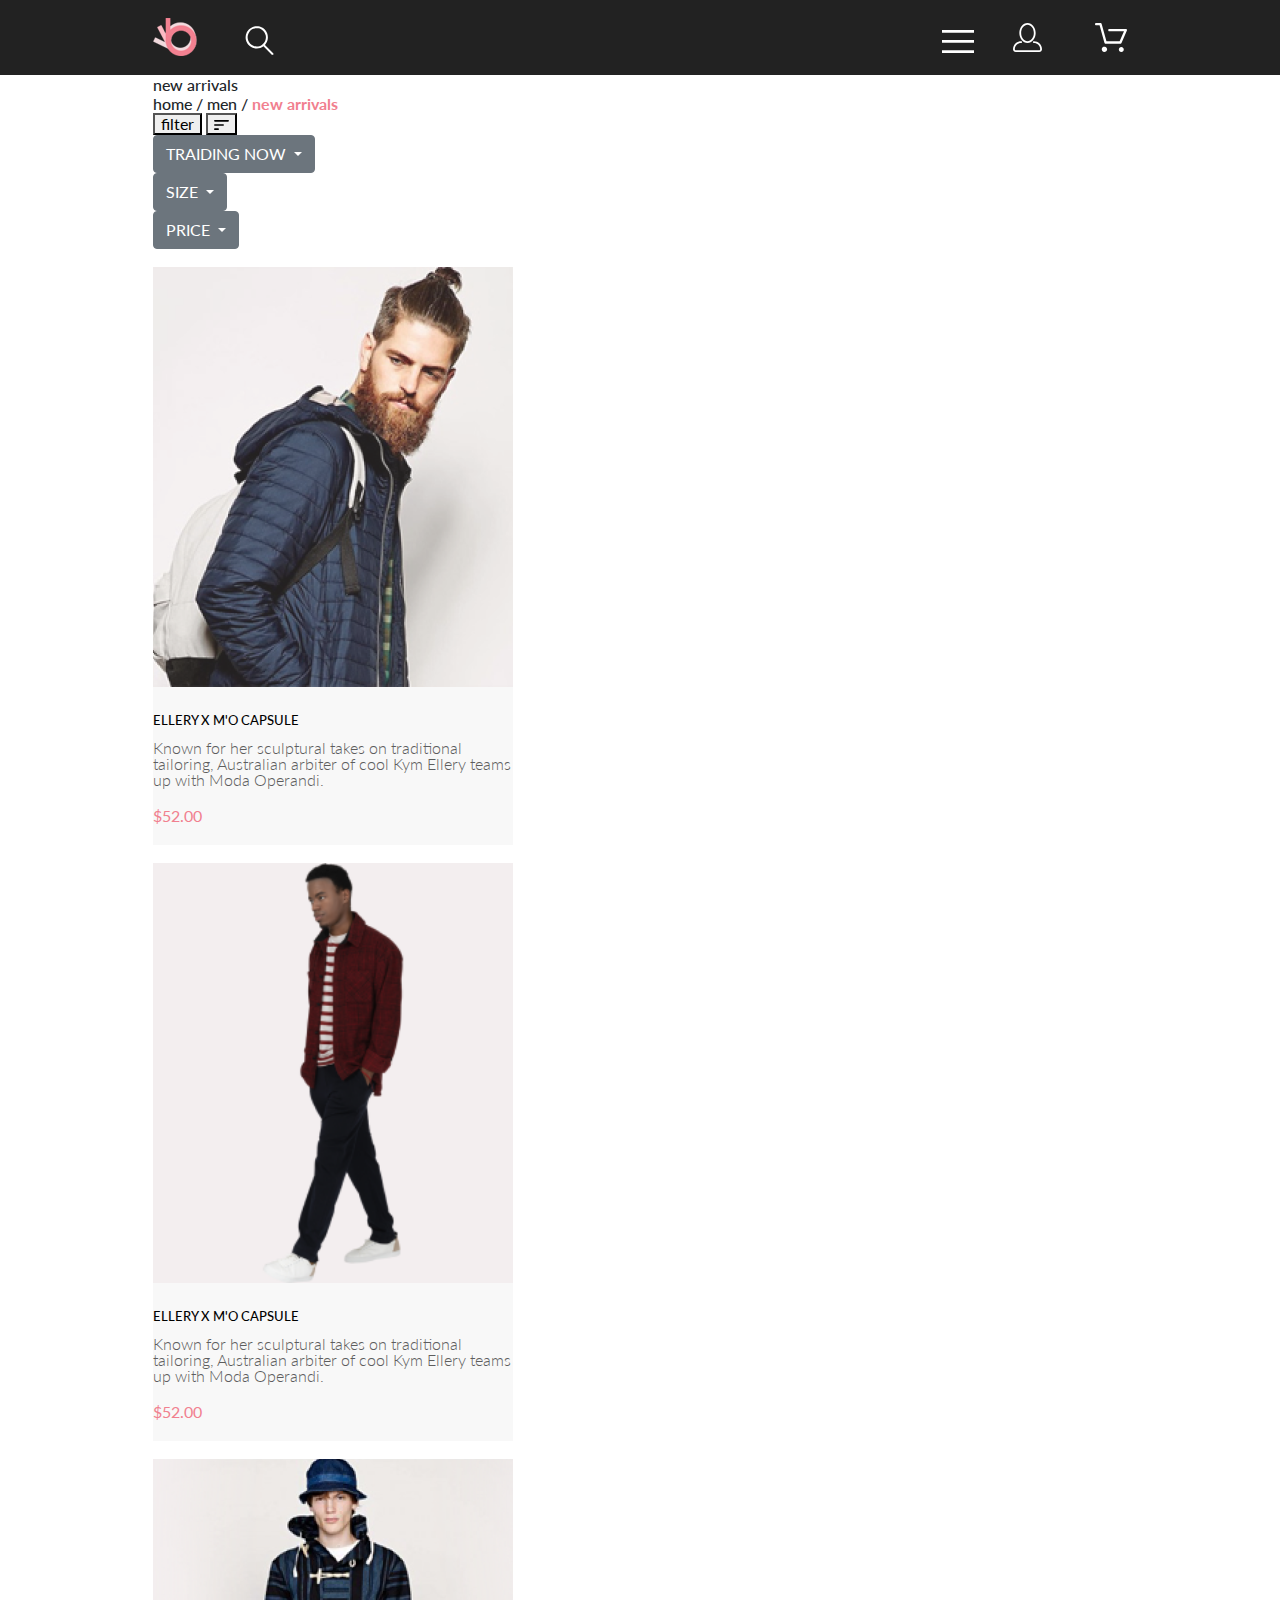
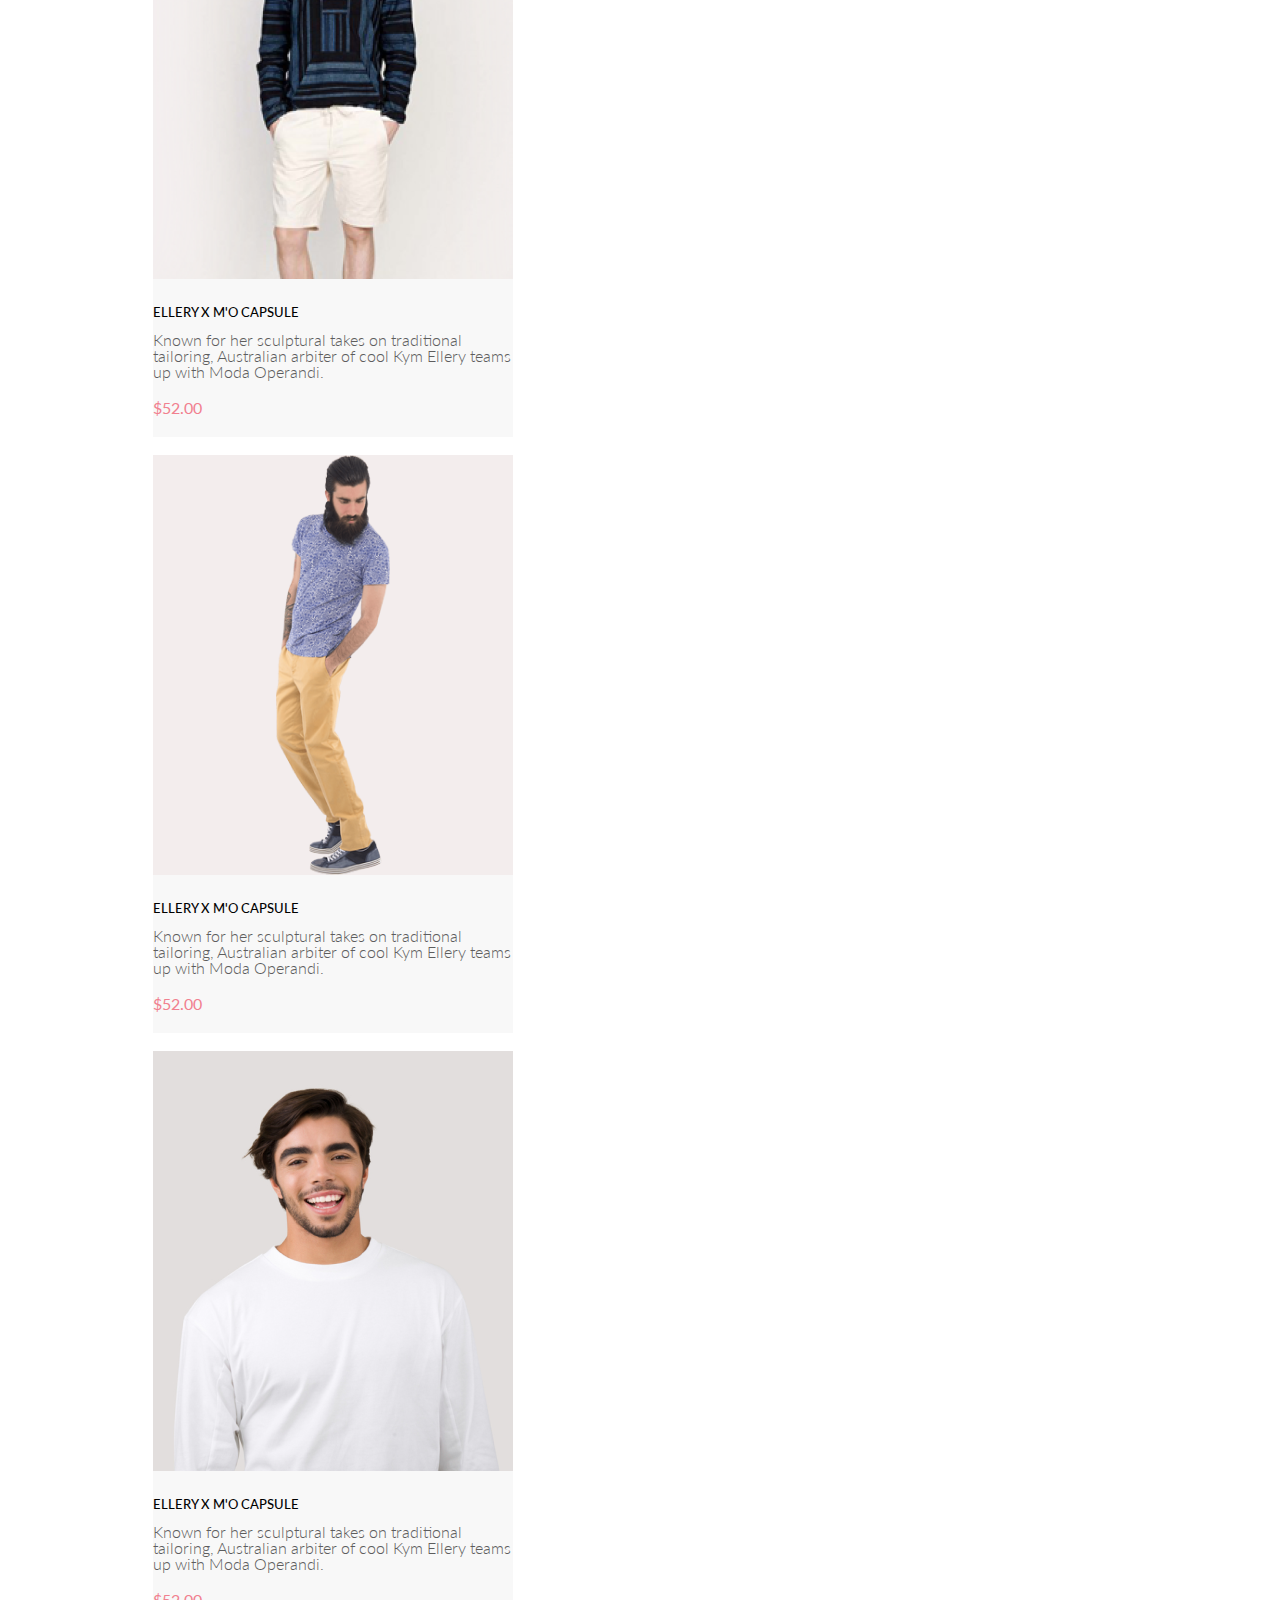
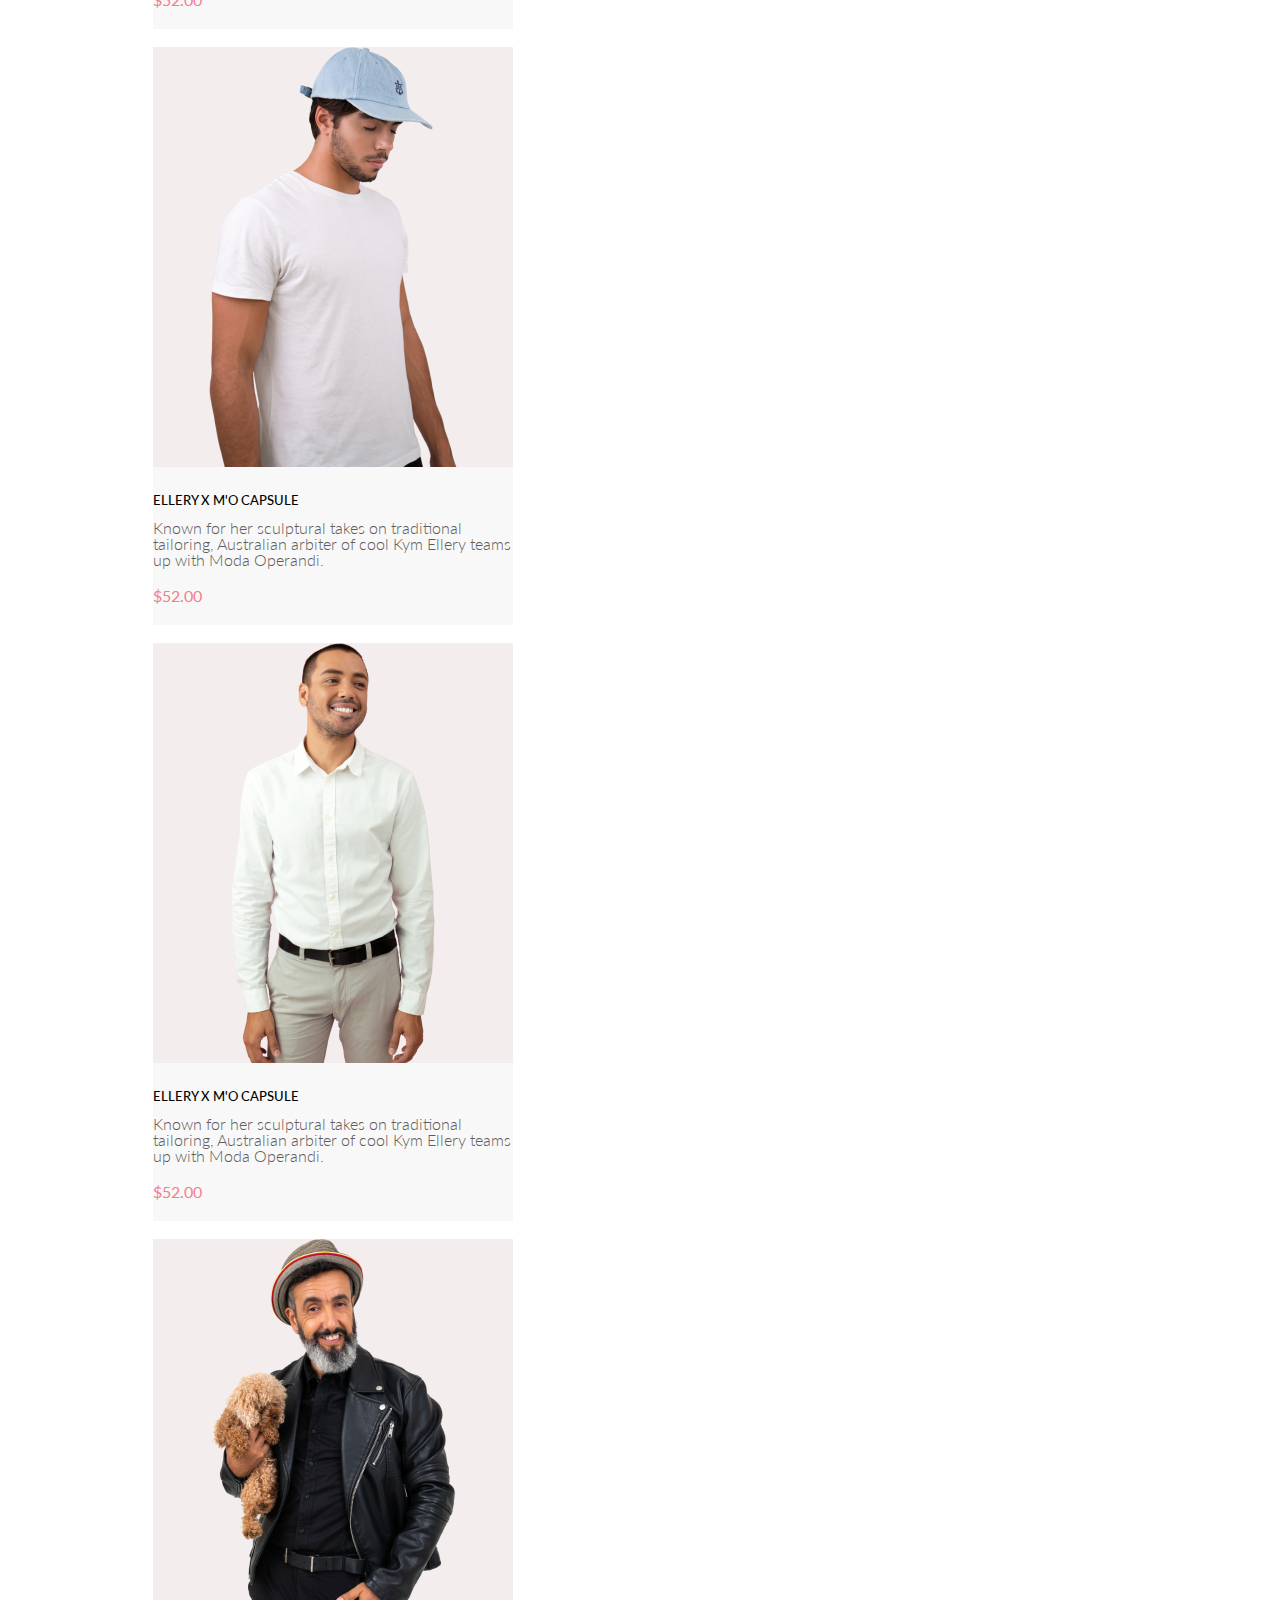
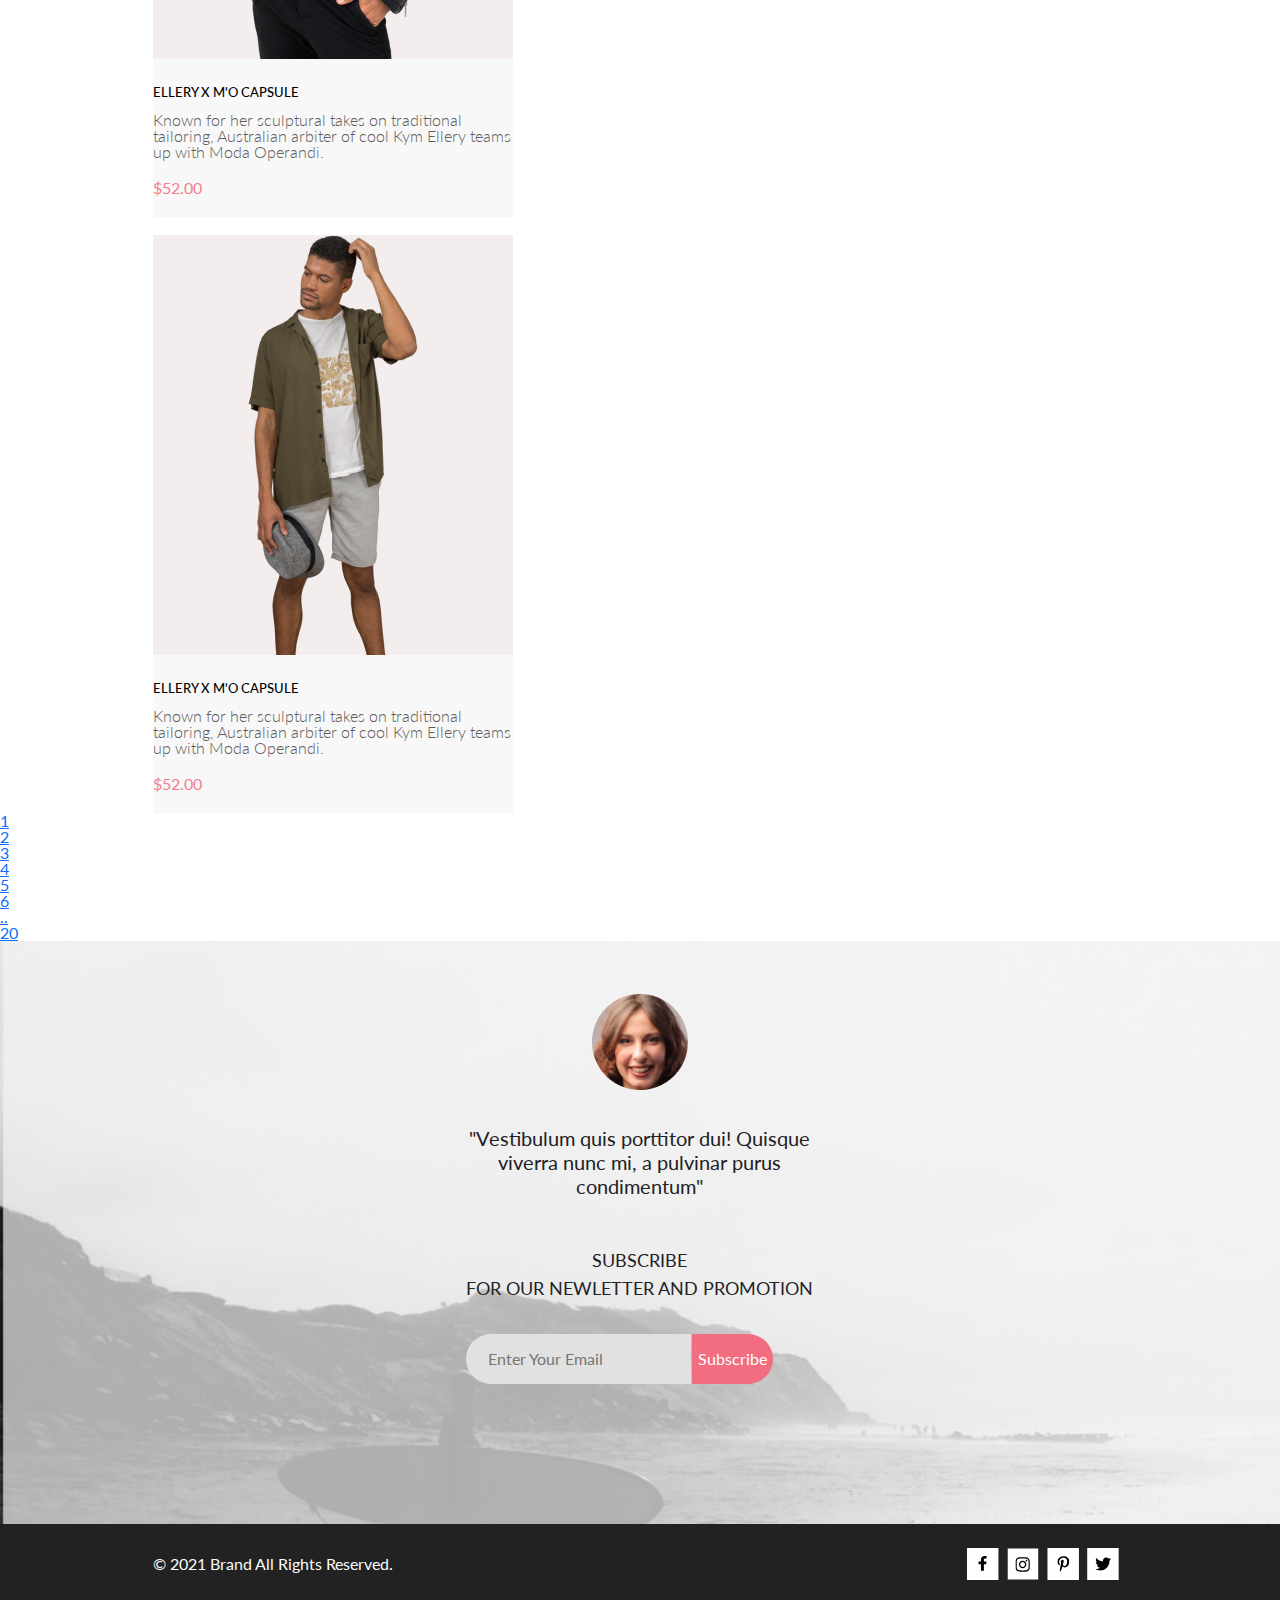
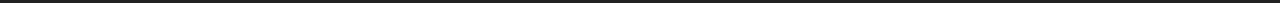
<file: catalog.html>
<!DOCTYPE html>
<html lang="en">
<head>
    <meta charset="UTF-8">
    <meta http-equiv="X-UA-Compatible" content="IE=edge">
    <meta name="viewport" content="width=device-width, initial-scale=1.0">
    <title>Document</title>
    <link rel="stylesheet" href="css/all.css">
    <link rel="stylesheet" href="css/bootstrap.css">
    <link rel="stylesheet" href="css/reset.css">
    <link rel="stylesheet" href="css/style.css">
    <link rel="preconnect" href="https://fonts.googleapis.com">
    <link rel="preconnect" href="https://fonts.gstatic.com" crossorigin>
    <link href="https://fonts.googleapis.com/css2?family=Lato:ital,wght@0,300;0,400;0,700;1,400;1,900&display=swap"
        rel="stylesheet">
</head>
<svg class="sprite visually-hidden" width="32" height="32" xmlns="http://www.w3.org/2000/svg">
    <symbol id="facebook" viewBox="0 0 32 32">
        <path d="M31.4506 0H0V32H31.4506V0Z" fill="white"/>
        <path d="M19.0884 16.28L19.5069 13.616H16.8902V11.8873C16.8902 11.1585 17.2557 10.4481 18.4277 10.4481H19.6172V8.17997C19.6172 8.17997 18.5377 8 17.5056 8C15.3507 8 13.9422 9.27593 13.9422 11.5857V13.616H11.5469V16.28H13.9422V22.72H16.8902V16.28H19.0884Z" fill="black"/>
    </symbol>
</svg>
<svg class="sprite visually-hidden" width="32" height="32" xmlns="http://www.w3.org/2000/svg">
    <symbol id="twitter" viewBox="0 0 32 32">
        <path d="M31.6635 0H0.212891V32H31.6635V0Z" fill="white"/>
        <g clip-path="url(#clip0_24_233)">
        <path d="M22.417 12.7405C22.427 12.8826 22.427 13.0248 22.427 13.1669C22.427 17.5019 19.1498 22.4969 13.1599 22.4969C11.3145 22.4969 9.60022 21.9588 8.1582 21.0248C8.4204 21.0552 8.67247 21.0654 8.94475 21.0654C10.4674 21.0654 11.8691 20.5476 12.9884 19.6644C11.5565 19.6339 10.3565 18.6898 9.94305 17.3903C10.1447 17.4207 10.3464 17.441 10.5582 17.441C10.8506 17.441 11.1431 17.4004 11.4153 17.3294C9.92291 17.0248 8.80355 15.705 8.80355 14.1111V14.0705C9.23715 14.3141 9.74139 14.4664 10.2758 14.4867C9.39849 13.8979 8.82373 12.8928 8.82373 11.7557C8.82373 11.1466 8.98504 10.5882 9.26741 10.1009C10.8708 12.0908 13.2809 13.3902 15.9833 13.5324C15.9329 13.2887 15.9027 13.035 15.9027 12.7811C15.9027 10.974 17.3548 9.50195 19.1598 9.50195C20.0976 9.50195 20.9446 9.89789 21.5396 10.5375C22.2757 10.3954 22.9816 10.1212 23.6068 9.74561C23.3648 10.507 22.8505 11.1466 22.1749 11.5527C22.8304 11.4817 23.4657 11.2989 24.0505 11.0451C23.6069 11.6948 23.0522 12.2735 22.417 12.7405Z" fill="black"/>
        </g>
        <defs>
        <clipPath id="clip0_24_233">
        <rect width="15.8924" height="16" fill="white" transform="translate(8.1582 8)"/>
        </clipPath>
        </defs>
    </symbol>
</svg>
<svg class="sprite visually-hidden" width="32" height="32" xmlns="http://www.w3.org/2000/svg">
    <symbol id="pinterest" viewBox="0 0 32 32">
        <path d="M31.9252 0H0.474609V32H31.9252V0Z" fill="white"/>
        <g clip-path="url(#clip0_24_237)">
        <path d="M16.7403 8.20312C13.5556 8.20312 10.4082 10.3406 10.4082 13.8C10.4082 16 11.6374 17.25 12.3823 17.25C12.6896 17.25 12.8666 16.3875 12.8666 16.1438C12.8666 15.8531 12.1309 15.2344 12.1309 14.025C12.1309 11.5125 14.0305 9.73125 16.4889 9.73125C18.6027 9.73125 20.1671 10.9406 20.1671 13.1625C20.1671 14.8219 19.506 17.9344 17.3642 17.9344C16.5913 17.9344 15.9302 17.3719 15.9302 16.5656C15.9302 15.3844 16.7496 14.2406 16.7496 13.0219C16.7496 10.9531 13.835 11.3281 13.835 13.8281C13.835 14.3531 13.9002 14.9344 14.133 15.4125C13.7046 17.2688 12.8293 20.0344 12.8293 21.9469C12.8293 22.5375 12.9131 23.1188 12.969 23.7094C13.0745 23.8281 13.0218 23.8156 13.1832 23.7563C14.7476 21.6 14.6917 21.1781 15.3994 18.3562C15.7812 19.0875 16.7683 19.4812 17.5505 19.4812C20.8469 19.4812 22.3275 16.2469 22.3275 13.3313C22.3275 10.2281 19.6643 8.20312 16.7403 8.20312Z" fill="black"/>
        </g>
        <defs>
        <clipPath id="clip0_24_237">
        <rect width="11.9193" height="16" fill="white" transform="translate(10.4082 8)"/>
        </clipPath>
        </defs>
    </symbol>
</svg>
<svg class="sprite visually-hidden" width="33" height="32" xmlns="http://www.w3.org/2000/svg">
    <symbol id="instagram" viewBox="0 0 33 32">
        <path d="M32.1889 0H0.738281V32H32.1889V0Z" fill="white"/>
        <g clip-path="url(#clip0_128_232)">
        <path d="M16.139 12.6816C14.0238 12.6816 12.3177 14.3849 12.3177 16.4966C12.3177 18.6083 14.0238 20.3117 16.139 20.3117C18.2541 20.3117 19.9602 18.6083 19.9602 16.4966C19.9602 14.3849 18.2541 12.6816 16.139 12.6816ZM16.139 18.9769C14.7721 18.9769 13.6547 17.8646 13.6547 16.4966C13.6547 15.1287 14.7688 14.0164 16.139 14.0164C17.5092 14.0164 18.6233 15.1287 18.6233 16.4966C18.6233 17.8646 17.5058 18.9769 16.139 18.9769ZM21.0078 12.5255C21.0078 13.0203 20.6087 13.4154 20.1165 13.4154C19.621 13.4154 19.2252 13.0169 19.2252 12.5255C19.2252 12.0341 19.6243 11.6357 20.1165 11.6357C20.6087 11.6357 21.0078 12.0341 21.0078 12.5255ZM23.5386 13.4287C23.4821 12.2367 23.2094 11.1808 22.3347 10.3109C21.4634 9.44097 20.4058 9.1687 19.2119 9.10894C17.9814 9.03921 14.2932 9.03921 13.0627 9.10894C11.8721 9.16538 10.8145 9.43765 9.93987 10.3076C9.06522 11.1775 8.79584 12.2333 8.73597 13.4253C8.66613 14.6539 8.66613 18.3361 8.73597 19.5646C8.79251 20.7566 9.06522 21.8124 9.93987 22.6824C10.8145 23.5523 11.8688 23.8246 13.0627 23.8843C14.2932 23.9541 17.9814 23.9541 19.2119 23.8843C20.4058 23.8279 21.4634 23.5556 22.3347 22.6824C23.2061 21.8124 23.4788 20.7566 23.5386 19.5646C23.6085 18.3361 23.6085 14.6572 23.5386 13.4287ZM21.949 20.8828C21.6895 21.5335 21.1874 22.0349 20.5322 22.2972C19.5511 22.6857 17.2231 22.596 16.139 22.596C15.0548 22.596 12.7235 22.6824 11.7457 22.2972C11.0939 22.0382 10.5917 21.5369 10.329 20.8828C9.93987 19.9033 10.0297 17.5791 10.0297 16.4966C10.0297 15.4142 9.9432 13.0867 10.329 12.1105C10.5884 11.4597 11.0906 10.9583 11.7457 10.696C12.7268 10.3076 15.0548 10.3972 16.139 10.3972C17.2231 10.3972 19.5545 10.3109 20.5322 10.696C21.184 10.955 21.6862 11.4564 21.949 12.1105C22.3381 13.09 22.2483 15.4142 22.2483 16.4966C22.2483 17.5791 22.3381 19.9066 21.949 20.8828Z" fill="black"/>
        </g>
        <defs>
        <clipPath id="clip0_128_232">
        <rect width="14.8991" height="17" fill="white" transform="translate(8.68555 8)"/>
        </clipPath>
        </defs>
    </symbol>
</svg>
<body>
    <header class="header">
        <div class="container">
            <div class="header__wrp">
                <div class="header__nav-group">
                    <a href="index.html"><img class="header__logo" src="img/logo.svg" alt="logo"></a>
                    <div class="header__search-button">
                        <button class="header__button" type="button">
                            <svg width="30" height="30" viewBox="0 0 27 28" xmlns="http://www.w3.org/2000/svg">
                                <path
                                    d="M19.0596 17.6259C20.6713 15.8658 21.6282 13.6048 21.7698 11.2225C21.9113 8.84018 21.2288 6.48173 19.8369 4.54318C18.445 2.60463 16.4285 1.20404 14.126 0.576619C11.8234 -0.0508009 9.3751 0.13316 7.19217 1.09761C5.00923 2.06205 3.22463 3.74825 2.13804 5.87302C1.05145 7.9978 0.729054 10.4318 1.225 12.7661C1.72094 15.1005 3.00501 17.1932 4.86158 18.6927C6.71814 20.1922 9.03413 21.0072 11.4206 21.0009C13.673 21.004 15.8645 20.27 17.6606 18.9109L25.4086 26.7179C25.4941 26.807 25.5965 26.8781 25.7099 26.927C25.8232 26.9759 25.9452 27.0017 26.0686 27.0029C26.1923 27.0033 26.3148 26.9782 26.4283 26.9292C26.5419 26.8801 26.6441 26.8082 26.7286 26.7179C26.9025 26.537 26.9997 26.2958 26.9997 26.0449C26.9997 25.794 26.9025 25.5528 26.7286 25.3719L19.0596 17.6259ZM2.88662 10.5009C2.89946 8.81563 3.41094 7.17187 4.35659 5.77685C5.30224 4.38183 6.63972 3.29801 8.20044 2.662C9.76115 2.02599 11.4752 1.86627 13.1266 2.20298C14.7779 2.53969 16.2926 3.35775 17.4797 4.55404C18.6668 5.75033 19.4732 7.27129 19.7972 8.92519C20.1212 10.5791 19.9483 12.2919 19.3002 13.8476C18.6522 15.4034 17.5581 16.7325 16.1559 17.6674C14.7536 18.6023 13.1059 19.1011 11.4206 19.1009C9.14916 19.0901 6.97482 18.1784 5.37484 16.566C3.77486 14.9537 2.87998 12.7724 2.88662 10.5009Z" />
                            </svg>
                        </button>
                    </div>
                    <div class="header__form">
                        <form action="#">
                            <label>
                                <input class="header__search" type="search" placeholder="Search">
                            </label>
                        </form>
                    </div>
                </div>
                <div class="header__menu-group">
                    <div class="header__menu-wrp">
                        <div class="header__menu-button">
                            <button class="header__button" type="button">
                                <svg width="32" height="23" viewBox="0 0 32 23" xmlns="http://www.w3.org/2000/svg">
                                    <path d="M0 23V20.31H32V23H0ZM0 12.76V10.07H32V12.76H0ZM0 2.69V0H32V2.69H0Z" />
                                </svg>
                            </button>
                        </div>
                        <div>
                            <a class="header__link" href="registration.html"><svg width="29" height="29"
                                    viewBox="0 0 29 29" xmlns="http://www.w3.org/2000/svg">
                                    <path
                                        d="M14.5 19.937C19 19.937 22.656 15.464 22.656 9.968C22.656 4.472 19 0 14.5 0C13.3631 0.0217413 12.2463 0.303398 11.2351 0.823397C10.2239 1.34339 9.34507 2.08794 8.66602 3C7.12663 4.99573 6.30819 7.45381 6.34399 9.974C6.34399 15.465 10 19.937 14.5 19.937ZM14.5 1.813C18 1.813 20.844 5.472 20.844 9.969C20.844 14.466 17.998 18.125 14.5 18.125C11.002 18.125 8.15603 14.465 8.15503 9.969C8.15403 5.473 11 1.813 14.5 1.813ZM20.844 18.125C20.6036 18.125 20.373 18.2205 20.203 18.3905C20.033 18.5605 19.9375 18.7911 19.9375 19.0315C19.9375 19.2719 20.033 19.5025 20.203 19.6725C20.373 19.8425 20.6036 19.938 20.844 19.938C22.526 19.9399 24.1386 20.6088 25.3279 21.7982C26.5172 22.9875 27.1861 24.6 27.188 26.282C27.1875 26.5221 27.0918 26.7523 26.922 26.9221C26.7522 27.0918 26.5221 27.1875 26.282 27.188H2.71997C2.47985 27.1875 2.24975 27.0918 2.07996 26.9221C1.91016 26.7523 1.81449 26.5221 1.81396 26.282C1.81608 24.6001 2.48517 22.9877 3.67444 21.7985C4.86371 20.6092 6.47608 19.9401 8.15796 19.938C8.39824 19.938 8.62868 19.8425 8.79858 19.6726C8.96849 19.5027 9.06396 19.2723 9.06396 19.032C9.06396 18.7917 8.96849 18.5613 8.79858 18.3914C8.62868 18.2215 8.39824 18.126 8.15796 18.126C5.99541 18.1279 3.92201 18.9875 2.39258 20.5164C0.863144 22.0453 0.00264777 24.1185 0 26.281C0.000794067 27.0019 0.287502 27.693 0.797241 28.2027C1.30698 28.7125 1.99811 28.9992 2.71899 29H26.282C27.0027 28.9989 27.6936 28.7121 28.2031 28.2024C28.7126 27.6927 28.9992 27.0017 29 26.281C28.9974 24.1187 28.1372 22.0457 26.6083 20.5168C25.0793 18.9878 23.0063 18.1276 20.844 18.125Z" />
                                </svg></a>
                        </div>
                    </div>
                    <div class="header__link-padding">
                        <a class="header__link" href="cart.html"><svg width="32" height="29" viewBox="0 0 32 29"
                                xmlns="http://www.w3.org/2000/svg">
                                <path
                                    d="M26.2009 29C25.5532 28.9738 24.9415 28.6948 24.4972 28.2227C24.0529 27.7506 23.8114 27.1232 23.8245 26.475C23.8376 25.8269 24.1043 25.2097 24.5673 24.7559C25.0303 24.3022 25.6527 24.048 26.301 24.048C26.9493 24.048 27.5717 24.3022 28.0347 24.7559C28.4977 25.2097 28.7644 25.8269 28.7775 26.475C28.7906 27.1232 28.549 27.7506 28.1047 28.2227C27.6604 28.6948 27.0488 28.9738 26.401 29H26.2009ZM6.75293 26.32C6.75293 25.79 6.91011 25.2718 7.20459 24.8311C7.49907 24.3904 7.91764 24.0469 8.40735 23.844C8.89705 23.6412 9.43594 23.5881 9.95581 23.6915C10.4757 23.7949 10.9532 24.0502 11.328 24.425C11.7028 24.7998 11.9581 25.2773 12.0615 25.7972C12.1649 26.317 12.1118 26.8559 11.9089 27.3456C11.7061 27.8353 11.3626 28.2539 10.9219 28.5483C10.4812 28.8428 9.96304 29 9.43298 29C9.08087 29.0003 8.73212 28.9311 8.40674 28.7966C8.08136 28.662 7.78569 28.4646 7.53662 28.2158C7.28755 27.9669 7.09001 27.6713 6.9552 27.3461C6.82039 27.0208 6.75098 26.6721 6.75098 26.32H6.75293ZM10.553 20.686C10.2935 20.6868 10.0409 20.6024 9.83411 20.4457C9.62727 20.2891 9.47758 20.0689 9.40796 19.819L4.57495 2.36401H1.18201C0.868521 2.36401 0.567859 2.23947 0.346191 2.01781C0.124523 1.79614 0 1.49549 0 1.18201C0 0.868519 0.124523 0.567873 0.346191 0.346205C0.567859 0.124537 0.868521 5.81268e-06 1.18201 5.81268e-06H5.46301C5.7225 -0.00080736 5.97504 0.0837201 6.18176 0.240568C6.38848 0.397416 6.53784 0.617884 6.60693 0.868006L11.4399 18.323H24.6179L29.001 8.27501H14.401C14.2428 8.27961 14.0854 8.25242 13.9379 8.19507C13.7904 8.13771 13.6559 8.05134 13.5424 7.94108C13.4288 7.83082 13.3386 7.69891 13.277 7.55315C13.2154 7.40739 13.1836 7.25075 13.1836 7.0925C13.1836 6.93426 13.2154 6.77762 13.277 6.63186C13.3386 6.4861 13.4288 6.35419 13.5424 6.24393C13.6559 6.13367 13.7904 6.0473 13.9379 5.98994C14.0854 5.93259 14.2428 5.90541 14.401 5.91001H30.814C31.0097 5.90996 31.2022 5.95866 31.3744 6.05172C31.5465 6.14478 31.6928 6.27926 31.7999 6.44301C31.9078 6.60729 31.9734 6.79569 31.9908 6.99145C32.0083 7.18721 31.9771 7.38424 31.9 7.565L26.495 19.977C26.4026 20.1876 26.251 20.3668 26.0585 20.4927C25.866 20.6186 25.641 20.6858 25.411 20.686H10.553Z" />
                            </svg></a>
                    </div>
                </div>
            </div>
            <nav class="header__menu">
                <h2 class="header__menu-title">menu</h2>
                <ul class="header__menu-list">
                    <li class="header__menu-item menu-sub-item">
                        <h3 class="menu-sub-item__title">man</h3>
                        <ul class="menu-sub-item__list">
                            <li><a class="menu-sub-item__item-link" href="#">Accessories</a></li>
                            <li><a class="menu-sub-item__item-link" href="#">Bags</a></li>
                            <li><a class="menu-sub-item__item-link" href="#">Denim</a></li>
                            <li><a class="menu-sub-item__item-link" href="#">T-Shirts</a></li>
                        </ul>
                    </li>
                    <li>
                        <h3 class="menu-sub-item__title">women</h3>
                        <ul class="menu-sub-item__list">
                            <li><a class="menu-sub-item__item-link" href="#">Accessories</a></li>
                            <li><a class="menu-sub-item__item-link" href="#">Jackets & Coats</a></li>
                            <li><a class="menu-sub-item__item-link" href="#">Polos</a></li>
                            <li><a class="menu-sub-item__item-link" href="#">T-Shirts</a></li>
                            <li><a class="menu-sub-item__item-link" href="#">Shirts</a></li>
                        </ul>
                    </li>
                    <li>
                        <h3 class="menu-sub-item__title">kids</h3>
                        <ul class="menu-sub-item__list">
                            <li><a class="menu-sub-item__item-link" href="#"> Accessories</a></li>
                            <li><a class="menu-sub-item__item-link" href="#">Jackets & Coats</a></li>
                            <li><a class="menu-sub-item__item-link" href="#">Polos</a></li>
                            <li><a class="menu-sub-item__item-link" href="#">T-Shirts</a></li>
                            <li><a class="menu-sub-item__item-link" href="#">Shirts</a></li>
                            <li><a class="menu-sub-item__item-link" href="#">Bags</a></li>
                        </ul>
                    </li>
                </ul>
            </nav>
        </div>
    </header>
    <main>
        <section class="catalog__title">
            <div class="catalog__title-wrp container">
                <h1>new arrivals</h1>
                <nav><h3 class="catalog__sub-title">home / men / <span class="pink-text">new arrivals</span></h3></nav>
            </div>
        </section>
        <section class="catalog__choise container">
            <h3 class="visually-hidden">Choise of product</h3>
            <div class="catalog__choise-wrp">
                <button class="catalog__choise-button" type="button">filter</button>
                <button class="catalog__choise-button-mobile" type="button"><img class="catalog__choise-img" src="img/filter.svg" alt="filter"></button>
            <div class="catalog__choise-inner">
                <div class="dropdown">
                    <button class="btn btn-secondary dropdown-toggle" type="button" id="dropdownMenuButton1"
                        data-bs-toggle="dropdown" aria-expanded="false">
                        TRAIDING NOW
                    </button>
                    <ul class="dropdown-menu" aria-labelledby="dropdownMenuButton1">
                        <li><a class="dropdown-item" href="#">Red</a></li>
                        <li><a class="dropdown-item" href="#">Green</a></li>
                        <li><a class="dropdown-item" href="#">Blue</a></li>
                    </ul>
                </div>
                <div class="dropdown">
                    <button class="btn btn-secondary dropdown-toggle" type="button" id="dropdownMenuButton2"
                        data-bs-toggle="dropdown" aria-expanded="false">
                        SIZE
                    </button>
                    <ul class="dropdown-menu" aria-labelledby="dropdownMenuButton1">
                        <li><a class="dropdown-item" href="#">S</a></li>
                        <li><a class="dropdown-item" href="#">M</a></li>
                        <li><a class="dropdown-item" href="#">L</a></li>
                    </ul>
                </div>
                <div class="dropdown">
                    <button class="btn btn-secondary dropdown-toggle" type="button" id="dropdownMenuButton3"
                        data-bs-toggle="dropdown" aria-expanded="false">
                        PRICE
                    </button>
                    <ul class="dropdown-menu" aria-labelledby="dropdownMenuButton1">
                        <li><a class="dropdown-item" href="#">100$</a></li>
                        <li><a class="dropdown-item" href="#">200$</a></li>
                        <li><a class="dropdown-item" href="#">300$</a></li>
                    </ul>
                </div>
            </div>
            </div>
        </section>
        <ul class="catalog__list container">
            <li class="products__item">
                <div class="products__item-overlay">
                    <img class="products__item-img" src="img/product-1.png" alt="product-1" width="360" height="420">
                    <div class="products__item-wrp">
                        <form action="#">
                            <button class="products__item-button" type="button">Add to Cart</button>
                        </form>
                    </div>
                </div>
                <h3 class="products__item-title">ellery x m'o capsule</h3>
                <p class="products__item-text">Known for her sculptural takes on traditional tailoring, Australian
                    arbiter of cool Kym Ellery teams up with Moda Operandi.</p>
                <a class="products__item-link" href="#">$52.00</a>
            </li>
            <li class="products__item">
                <div class="products__item-overlay">
                    <img class="products__item-img" src="img/product-7.png" alt="product-2" width="360" height="420">
                    <div class="products__item-wrp">
                        <form action="#">
                            <button class="products__item-button" type="button">Add to Cart</button>
                        </form>
                    </div>
                </div>
                <h3 class="products__item-title">ellery x m'o capsule</h3>
                <p class="products__item-text">Known for her sculptural takes on traditional tailoring, Australian
                    arbiter of cool Kym Ellery teams up with Moda Operandi.</p>
                <a class="products__item-link" href="#">$52.00</a>
            </li>
            <li class="products__item">
                <div class="products__item-overlay">
                    <img class="products__item-img" src="img/product-3.png" alt="product-3" width="360" height="420">
                    <div class="products__item-wrp">
                        <form action="#">
                            <button class="products__item-button" type="button">Add to Cart</button>
                        </form>
                    </div>
                </div>
                <h3 class="products__item-title">ellery x m'o capsule</h3>
                <p class="products__item-text">Known for her sculptural takes on traditional tailoring, Australian
                    arbiter of cool Kym Ellery teams up with Moda Operandi.</p>
                <a class="products__item-link" href="#">$52.00</a>
            </li>
            <li class="products__item">
                <div class="products__item-overlay">
                    <img class="products__item-img" src="img/product-4.png" alt="product-4" width="360" height="420">
                    <div class="products__item-wrp">
                        <form action="#">
                            <button class="products__item-button" type="button">Add to Cart</button>
                        </form>
                    </div>
                </div>
                <h3 class="products__item-title">ellery x m'o capsule</h3>
                <p class="products__item-text">Known for her sculptural takes on traditional tailoring, Australian
                    arbiter of cool Kym Ellery teams up with Moda Operandi.</p>
                <a class="products__item-link" href="#">$52.00</a>
            </li>
            <li class="products__item">
                <div class="products__item-overlay">
                    <img class="products__item-img" src="img/product-8.png" alt="product-5" width="360" height="420">
                    <div class="products__item-wrp">
                        <form action="#">
                            <button class="products__item-button" type="button">Add to Cart</button>
                        </form>
                    </div>
                </div>
                <h3 class="products__item-title">ellery x m'o capsule</h3>
                <p class="products__item-text">Known for her sculptural takes on traditional tailoring, Australian
                    arbiter of cool Kym Ellery teams up with Moda Operandi.</p>
                <a class="products__item-link" href="#">$52.00</a>
            </li>
            <li class="products__item">
                <div class="products__item-overlay">
                    <img class="products__item-img" src="img/product-9.png" alt="product-6" width="360" height="420">
                    <div class="products__item-wrp">
                        <form action="#">
                            <button class="products__item-button" type="button">Add to Cart</button>
                        </form>
                    </div>
                </div>
                <h3 class="products__item-title">ellery x m'o capsule</h3>
                <p class="products__item-text">Known for her sculptural takes on traditional tailoring, Australian
                    arbiter of cool Kym Ellery teams up with Moda Operandi.</p>
                <a class="products__item-link" href="#">$52.00</a>
            </li>
            <li class="products__item">
                <div class="products__item-overlay">
                    <img class="products__item-img" src="img/product-10.png" alt="product-5" width="360" height="420">
                    <div class="products__item-wrp">
                        <form action="#">
                            <button class="products__item-button" type="button">Add to Cart</button>
                        </form>
                    </div>
                </div>
                <h3 class="products__item-title">ellery x m'o capsule</h3>
                <p class="products__item-text">Known for her sculptural takes on traditional tailoring, Australian
                    arbiter of cool Kym Ellery teams up with Moda Operandi.</p>
                <a class="products__item-link" href="#">$52.00</a>
            </li>
            <li class="products__item">
                <div class="products__item-overlay">
                    <img class="products__item-img" src="img/product-11.png" alt="product-5" width="360" height="420">
                    <div class="products__item-wrp">
                        <form action="#">
                            <button class="products__item-button" type="button">Add to Cart</button>
                        </form>
                    </div>
                </div>
                <h3 class="products__item-title">ellery x m'o capsule</h3>
                <p class="products__item-text">Known for her sculptural takes on traditional tailoring, Australian
                    arbiter of cool Kym Ellery teams up with Moda Operandi.</p>
                <a class="products__item-link" href="#">$52.00</a>
            </li>
            <li class="products__item">
                <div class="products__item-overlay">
                    <img class="products__item-img" src="img/product-12.png" alt="product-5" width="360" height="420">
                    <div class="products__item-wrp">
                        <form action="#">
                            <button class="products__item-button" type="button">Add to Cart</button>
                        </form>
                    </div>
                </div>
                <h3 class="products__item-title">ellery x m'o capsule</h3>
                <p class="products__item-text">Known for her sculptural takes on traditional tailoring, Australian
                    arbiter of cool Kym Ellery teams up with Moda Operandi.</p>
                <a class="products__item-link" href="#">$52.00</a>
            </li>
        </ul>
        <nav class="catalog__navigation">
            <ul class="catalog__navigation-list">
                <li><a class="catalog__navigation-item" href="#">1</a></li>
                <li><a class="catalog__navigation-item" href="#">2</a></li>
                <li><a class="catalog__navigation-item" href="#">3</a></li>
                <li><a class="catalog__navigation-item" href="#">4</a></li>
                <li><a class="catalog__navigation-item" href="#">5</a></li>
                <li><a class="catalog__navigation-item" href="#">6</a></li>
                <li><a class="catalog__navigation-item" href="#">..</a></li>
                <li><a class="catalog__navigation-item" href="#">20</a></li>
            </ul>
        </nav>
    </main>
    <footer class="footer ">
        <section class="footer__top container">
            <div class="footer__top-founder">
                <img class="footer__top-img" src="img/footerwomen.png" alt="women">
                <p class="footer__top-desc">"Vestibulum quis porttitor dui! Quisque <br> viverra nunc mi, a pulvinar purus<br> condimentum"</p>
            </div>
            <div class="footer__top-subscription">
                <form action="#">
                <h2 class="footer__top-title">subscribe</h2>
                <p class="footer__top-text">for our newletter and promotion</p>
                <label>
                <input class="footer__top-input" type="email" placeholder="Enter Your Email">
                </label>
                <button class="footer__top-button" type="submit">Subscribe</button>
                </form>
            </div>
        </section>
        <section class="footer__bottom">
            <h3 class="visually-hidden">Follow us</h3>
            <div class="footer__bottom-wrp container">
                <div class="footer__bottom-copy">&copy; 2021  Brand  All Rights Reserved.</div>
                <ul class="footer__bottom-list">
                    <li><a class="footer__bottom-link" href="product.html"><svg class="icon" width="32" height="32">
                        <use xlink:href="#facebook"></use></svg></a>
                    </li>
                    <li><a class="footer__bottom-link" href="catalog.html"><svg class="icon" width="32" height="32">
                        <use xlink:href="#instagram"></use></svg></a>
                    </li>
                    <li><a class="footer__bottom-link" href="#"><svg class="icon" width="32" height="32">
                        <use xlink:href="#pinterest"></use></svg></a>
                    </li>
                    <li><a class="footer__bottom-link" href="#"><svg class="icon" width="32" height="32">
                        <use xlink:href="#twitter"></use></svg></a>
                    </li>
                </ul>
            </div>
        </section>
    </footer>
    <script src="js/bootstrap.bundle.js"></script>
</body>

</html>
</file>
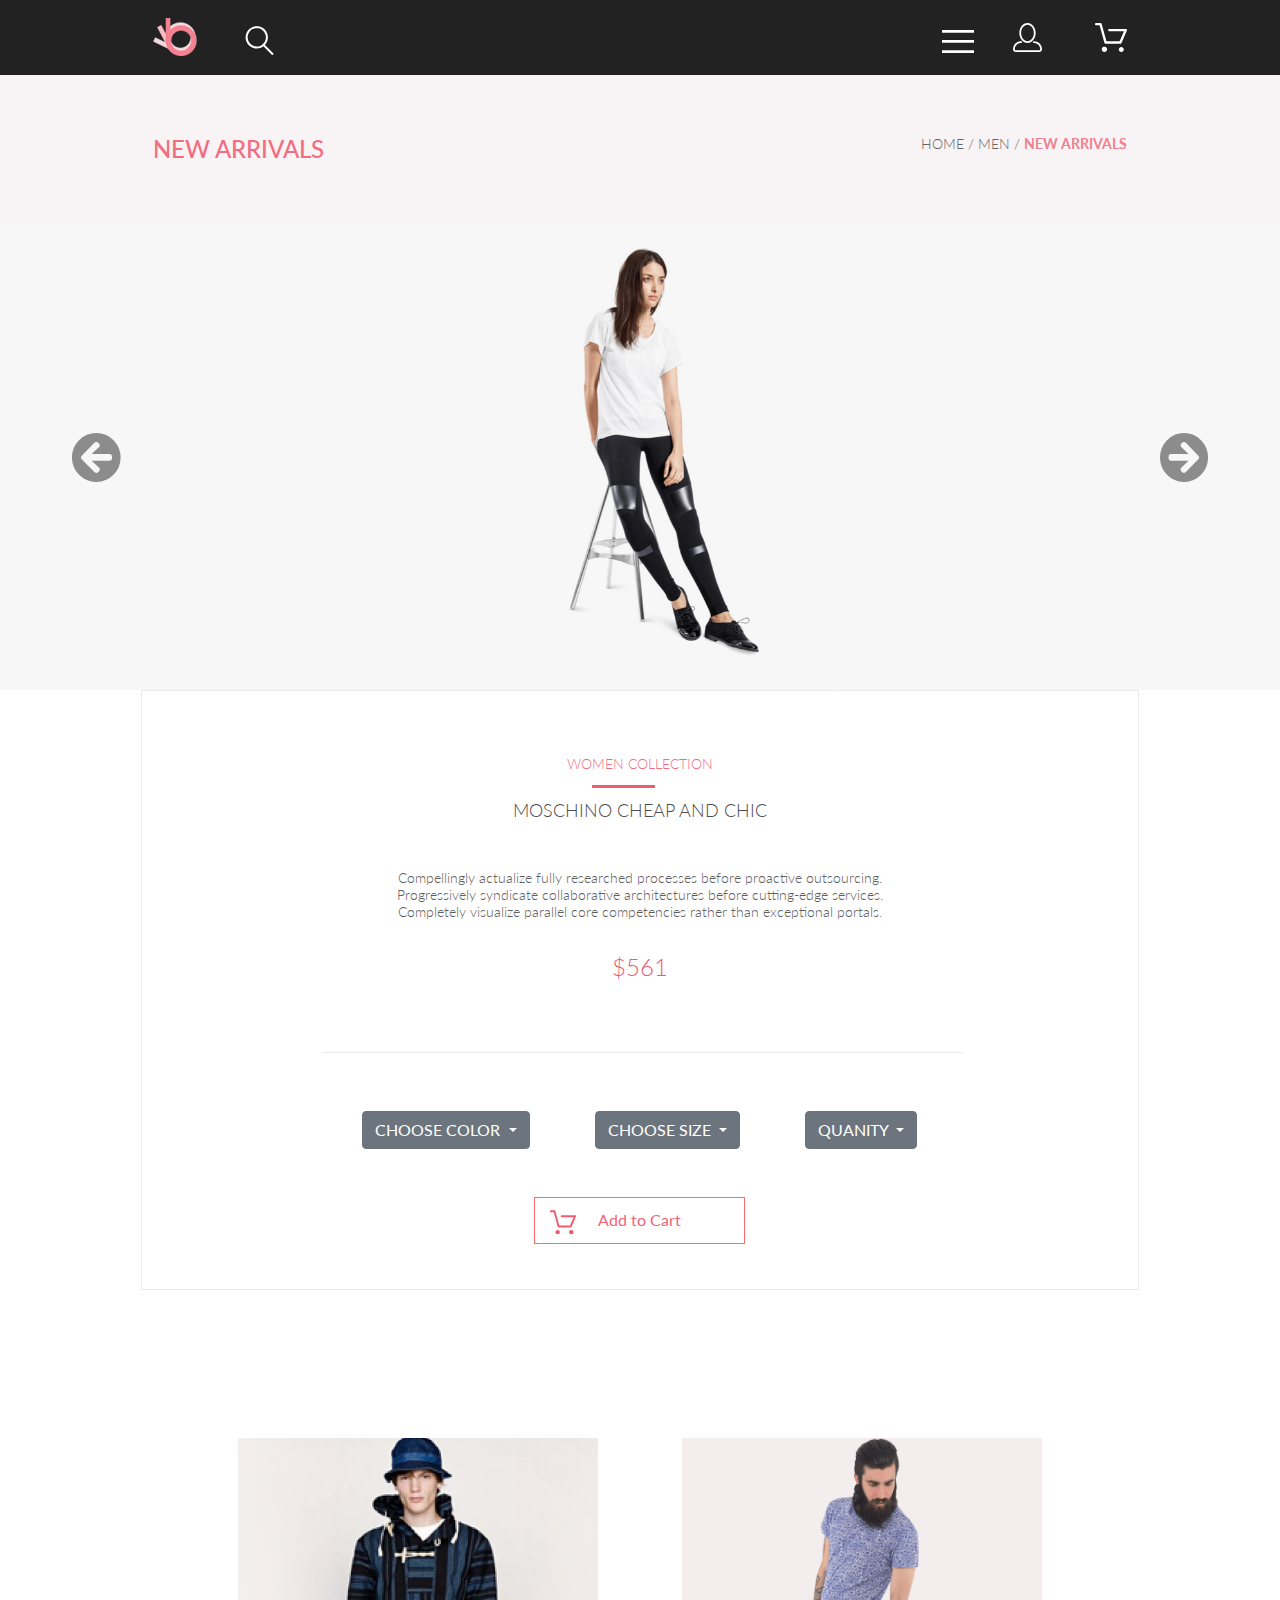
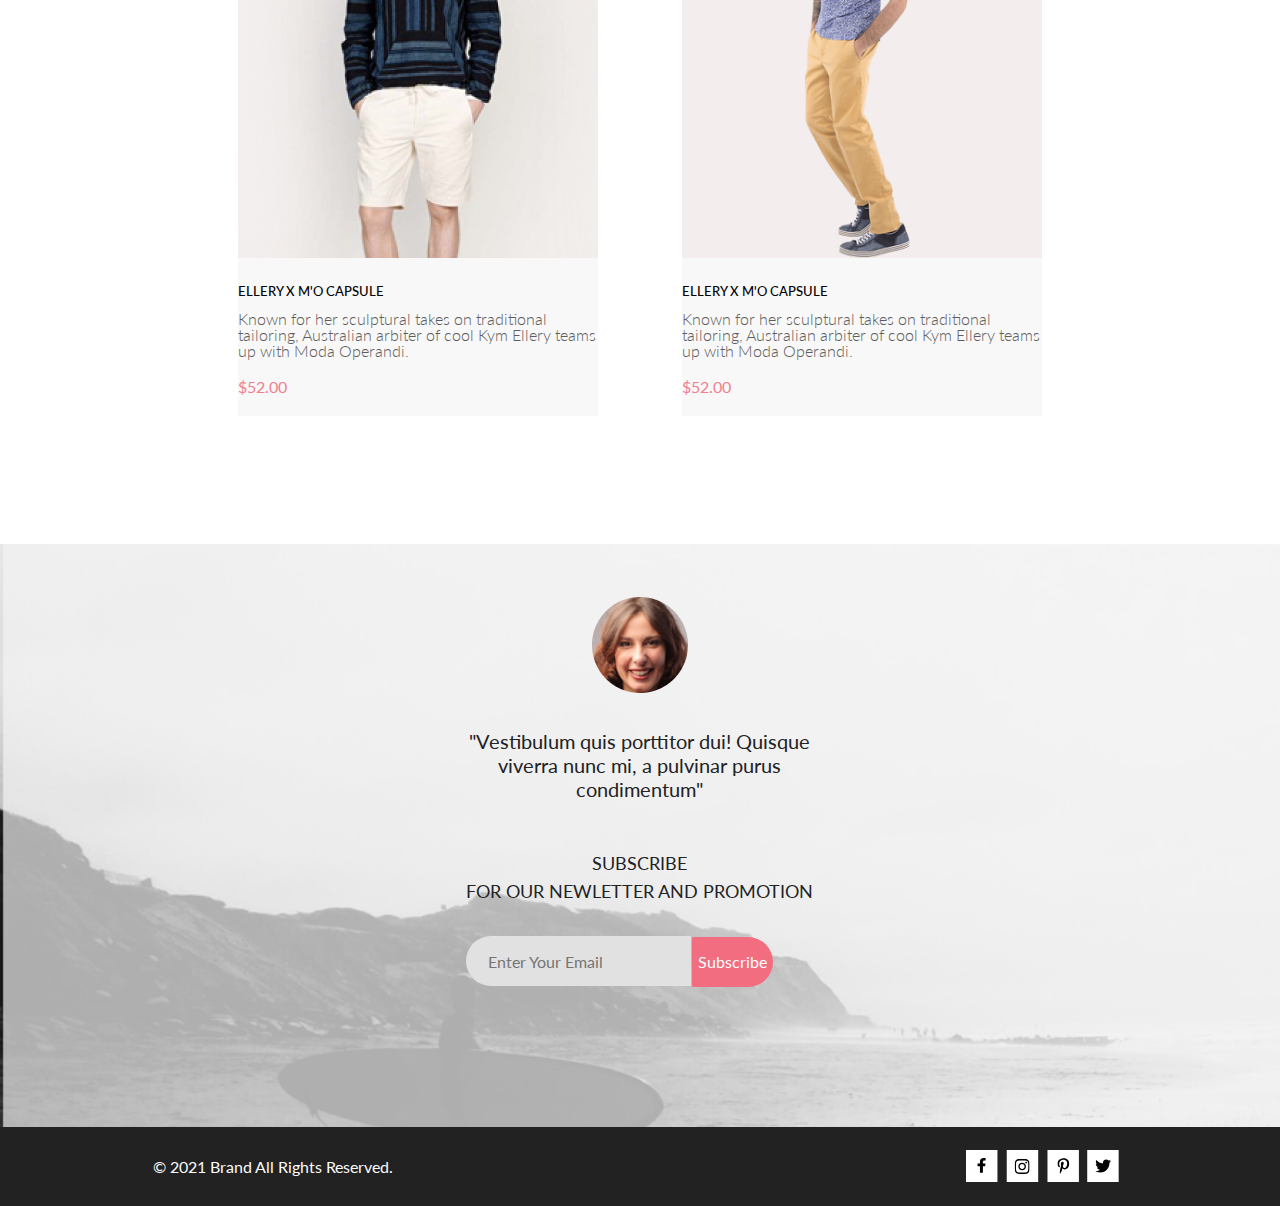
<file: product.html>
<!DOCTYPE html>
<html lang="en">

<head>
    <meta charset="UTF-8">
    <meta http-equiv="X-UA-Compatible" content="IE=edge">
    <meta name="viewport" content="width=device-width, initial-scale=1.0">
    <title>Document</title>
    <link rel="stylesheet" href="css/all.css">
    <link rel="stylesheet" href="css/bootstrap.css">
    <link rel="stylesheet" href="css/reset.css">
    <link rel="stylesheet" href="css/style.css">
    <link rel="preconnect" href="https://fonts.googleapis.com">
    <link rel="preconnect" href="https://fonts.gstatic.com" crossorigin>
    <link href="https://fonts.googleapis.com/css2?family=Lato:ital,wght@0,300;0,400;0,700;1,400;1,900&display=swap"
        rel="stylesheet">
</head>

<body>
    <header class="header">
        <div class="container">
            <div class="header__wrp">
                <div class="header__nav-group">
                    <a href="index.html"><img class="header__logo" src="img/logo.svg" alt="logo"></a>
                    <div class="header__search-button">
                        <button class="header__button" type="button">
                            <svg width="30" height="30" viewBox="0 0 27 28" xmlns="http://www.w3.org/2000/svg">
                                <path
                                    d="M19.0596 17.6259C20.6713 15.8658 21.6282 13.6048 21.7698 11.2225C21.9113 8.84018 21.2288 6.48173 19.8369 4.54318C18.445 2.60463 16.4285 1.20404 14.126 0.576619C11.8234 -0.0508009 9.3751 0.13316 7.19217 1.09761C5.00923 2.06205 3.22463 3.74825 2.13804 5.87302C1.05145 7.9978 0.729054 10.4318 1.225 12.7661C1.72094 15.1005 3.00501 17.1932 4.86158 18.6927C6.71814 20.1922 9.03413 21.0072 11.4206 21.0009C13.673 21.004 15.8645 20.27 17.6606 18.9109L25.4086 26.7179C25.4941 26.807 25.5965 26.8781 25.7099 26.927C25.8232 26.9759 25.9452 27.0017 26.0686 27.0029C26.1923 27.0033 26.3148 26.9782 26.4283 26.9292C26.5419 26.8801 26.6441 26.8082 26.7286 26.7179C26.9025 26.537 26.9997 26.2958 26.9997 26.0449C26.9997 25.794 26.9025 25.5528 26.7286 25.3719L19.0596 17.6259ZM2.88662 10.5009C2.89946 8.81563 3.41094 7.17187 4.35659 5.77685C5.30224 4.38183 6.63972 3.29801 8.20044 2.662C9.76115 2.02599 11.4752 1.86627 13.1266 2.20298C14.7779 2.53969 16.2926 3.35775 17.4797 4.55404C18.6668 5.75033 19.4732 7.27129 19.7972 8.92519C20.1212 10.5791 19.9483 12.2919 19.3002 13.8476C18.6522 15.4034 17.5581 16.7325 16.1559 17.6674C14.7536 18.6023 13.1059 19.1011 11.4206 19.1009C9.14916 19.0901 6.97482 18.1784 5.37484 16.566C3.77486 14.9537 2.87998 12.7724 2.88662 10.5009Z" />
                            </svg>
                        </button>
                    </div>
                    <div class="header__form">
                        <form action="#">
                            <label>
                                <input class="header__search" type="search" placeholder="Search">
                            </label>
                        </form>
                    </div>
                </div>
                <div class="header__menu-group">
                    <div class="header__menu-wrp">
                        <div class="header__menu-button">
                            <button class="header__button" type="button">
                                <svg width="32" height="23" viewBox="0 0 32 23" xmlns="http://www.w3.org/2000/svg">
                                    <path d="M0 23V20.31H32V23H0ZM0 12.76V10.07H32V12.76H0ZM0 2.69V0H32V2.69H0Z" />
                                </svg>
                            </button>
                        </div>
                        <div>
                            <a class="header__link" href="registration.html"><svg width="29" height="29"
                                    viewBox="0 0 29 29" xmlns="http://www.w3.org/2000/svg">
                                    <path
                                        d="M14.5 19.937C19 19.937 22.656 15.464 22.656 9.968C22.656 4.472 19 0 14.5 0C13.3631 0.0217413 12.2463 0.303398 11.2351 0.823397C10.2239 1.34339 9.34507 2.08794 8.66602 3C7.12663 4.99573 6.30819 7.45381 6.34399 9.974C6.34399 15.465 10 19.937 14.5 19.937ZM14.5 1.813C18 1.813 20.844 5.472 20.844 9.969C20.844 14.466 17.998 18.125 14.5 18.125C11.002 18.125 8.15603 14.465 8.15503 9.969C8.15403 5.473 11 1.813 14.5 1.813ZM20.844 18.125C20.6036 18.125 20.373 18.2205 20.203 18.3905C20.033 18.5605 19.9375 18.7911 19.9375 19.0315C19.9375 19.2719 20.033 19.5025 20.203 19.6725C20.373 19.8425 20.6036 19.938 20.844 19.938C22.526 19.9399 24.1386 20.6088 25.3279 21.7982C26.5172 22.9875 27.1861 24.6 27.188 26.282C27.1875 26.5221 27.0918 26.7523 26.922 26.9221C26.7522 27.0918 26.5221 27.1875 26.282 27.188H2.71997C2.47985 27.1875 2.24975 27.0918 2.07996 26.9221C1.91016 26.7523 1.81449 26.5221 1.81396 26.282C1.81608 24.6001 2.48517 22.9877 3.67444 21.7985C4.86371 20.6092 6.47608 19.9401 8.15796 19.938C8.39824 19.938 8.62868 19.8425 8.79858 19.6726C8.96849 19.5027 9.06396 19.2723 9.06396 19.032C9.06396 18.7917 8.96849 18.5613 8.79858 18.3914C8.62868 18.2215 8.39824 18.126 8.15796 18.126C5.99541 18.1279 3.92201 18.9875 2.39258 20.5164C0.863144 22.0453 0.00264777 24.1185 0 26.281C0.000794067 27.0019 0.287502 27.693 0.797241 28.2027C1.30698 28.7125 1.99811 28.9992 2.71899 29H26.282C27.0027 28.9989 27.6936 28.7121 28.2031 28.2024C28.7126 27.6927 28.9992 27.0017 29 26.281C28.9974 24.1187 28.1372 22.0457 26.6083 20.5168C25.0793 18.9878 23.0063 18.1276 20.844 18.125Z" />
                                </svg></a>
                        </div>
                    </div>
                    <div class="header__link-padding">
                        <a class="header__link" href="cart.html"><svg width="32" height="29" viewBox="0 0 32 29"
                                xmlns="http://www.w3.org/2000/svg">
                                <path
                                    d="M26.2009 29C25.5532 28.9738 24.9415 28.6948 24.4972 28.2227C24.0529 27.7506 23.8114 27.1232 23.8245 26.475C23.8376 25.8269 24.1043 25.2097 24.5673 24.7559C25.0303 24.3022 25.6527 24.048 26.301 24.048C26.9493 24.048 27.5717 24.3022 28.0347 24.7559C28.4977 25.2097 28.7644 25.8269 28.7775 26.475C28.7906 27.1232 28.549 27.7506 28.1047 28.2227C27.6604 28.6948 27.0488 28.9738 26.401 29H26.2009ZM6.75293 26.32C6.75293 25.79 6.91011 25.2718 7.20459 24.8311C7.49907 24.3904 7.91764 24.0469 8.40735 23.844C8.89705 23.6412 9.43594 23.5881 9.95581 23.6915C10.4757 23.7949 10.9532 24.0502 11.328 24.425C11.7028 24.7998 11.9581 25.2773 12.0615 25.7972C12.1649 26.317 12.1118 26.8559 11.9089 27.3456C11.7061 27.8353 11.3626 28.2539 10.9219 28.5483C10.4812 28.8428 9.96304 29 9.43298 29C9.08087 29.0003 8.73212 28.9311 8.40674 28.7966C8.08136 28.662 7.78569 28.4646 7.53662 28.2158C7.28755 27.9669 7.09001 27.6713 6.9552 27.3461C6.82039 27.0208 6.75098 26.6721 6.75098 26.32H6.75293ZM10.553 20.686C10.2935 20.6868 10.0409 20.6024 9.83411 20.4457C9.62727 20.2891 9.47758 20.0689 9.40796 19.819L4.57495 2.36401H1.18201C0.868521 2.36401 0.567859 2.23947 0.346191 2.01781C0.124523 1.79614 0 1.49549 0 1.18201C0 0.868519 0.124523 0.567873 0.346191 0.346205C0.567859 0.124537 0.868521 5.81268e-06 1.18201 5.81268e-06H5.46301C5.7225 -0.00080736 5.97504 0.0837201 6.18176 0.240568C6.38848 0.397416 6.53784 0.617884 6.60693 0.868006L11.4399 18.323H24.6179L29.001 8.27501H14.401C14.2428 8.27961 14.0854 8.25242 13.9379 8.19507C13.7904 8.13771 13.6559 8.05134 13.5424 7.94108C13.4288 7.83082 13.3386 7.69891 13.277 7.55315C13.2154 7.40739 13.1836 7.25075 13.1836 7.0925C13.1836 6.93426 13.2154 6.77762 13.277 6.63186C13.3386 6.4861 13.4288 6.35419 13.5424 6.24393C13.6559 6.13367 13.7904 6.0473 13.9379 5.98994C14.0854 5.93259 14.2428 5.90541 14.401 5.91001H30.814C31.0097 5.90996 31.2022 5.95866 31.3744 6.05172C31.5465 6.14478 31.6928 6.27926 31.7999 6.44301C31.9078 6.60729 31.9734 6.79569 31.9908 6.99145C32.0083 7.18721 31.9771 7.38424 31.9 7.565L26.495 19.977C26.4026 20.1876 26.251 20.3668 26.0585 20.4927C25.866 20.6186 25.641 20.6858 25.411 20.686H10.553Z" />
                            </svg></a>
                    </div>
                </div>
            </div>
            <nav class="header__menu">
                <h2 class="header__menu-title">menu</h2>
                <ul class="header__menu-list">
                    <li class="header__menu-item menu-sub-item">
                        <h3 class="menu-sub-item__title">man</h3>
                        <ul class="menu-sub-item__list">
                            <li><a class="menu-sub-item__item-link" href="#">Accessories</a></li>
                            <li><a class="menu-sub-item__item-link" href="#">Bags</a></li>
                            <li><a class="menu-sub-item__item-link" href="#">Denim</a></li>
                            <li><a class="menu-sub-item__item-link" href="#">T-Shirts</a></li>
                        </ul>
                    </li>
                    <li>
                        <h3 class="menu-sub-item__title">women</h3>
                        <ul class="menu-sub-item__list">
                            <li><a class="menu-sub-item__item-link" href="#">Accessories</a></li>
                            <li><a class="menu-sub-item__item-link" href="#">Jackets & Coats</a></li>
                            <li><a class="menu-sub-item__item-link" href="#">Polos</a></li>
                            <li><a class="menu-sub-item__item-link" href="#">T-Shirts</a></li>
                            <li><a class="menu-sub-item__item-link" href="#">Shirts</a></li>
                        </ul>
                    </li>
                    <li>
                        <h3 class="menu-sub-item__title">kids</h3>
                        <ul class="menu-sub-item__list">
                            <li><a class="menu-sub-item__item-link" href="#"> Accessories</a></li>
                            <li><a class="menu-sub-item__item-link" href="#">Jackets & Coats</a></li>
                            <li><a class="menu-sub-item__item-link" href="#">Polos</a></li>
                            <li><a class="menu-sub-item__item-link" href="#">T-Shirts</a></li>
                            <li><a class="menu-sub-item__item-link" href="#">Shirts</a></li>
                            <li><a class="menu-sub-item__item-link" href="#">Bags</a></li>
                        </ul>
                    </li>
                </ul>
            </nav>
        </div>
    </header>
    <main>
        <section class="product__title">
            <div class="product__title-wrp container">
                <h1>new arrivals</h1>
                <h3 class="product__sub-title">home / men / <span class="pink-text">new arrivals</span></h3>
            </div>
        </section>
        <section id="carouselExampleIndicators" class="carousel slide" data-bs-ride="carousel">
            <div class="carousel-inner col-lg-12 container">
                <div class="carousel-item active ">
                    <img src="img/product-carousel.png" class="d-block image" alt="product">
                </div>
                <div class="carousel-item">
                    <img src="img/product-carousel.png" class="d-block image" alt="product">
                </div>
                <div class="carousel-item">
                    <img src="img/product-carousel.png" class="d-block image" alt="product">
                </div>
            </div>
            <button class="carousel-control-prev" type="button" data-bs-target="#carouselExampleIndicators"
                data-bs-slide="prev">
                <i class="fas fa-arrow-circle-left fas-slider"></i>
                <span class="visually-hidden">Previous</span>
            </button>
            <button class="carousel-control-next" type="button" data-bs-target="#carouselExampleIndicators"
                data-bs-slide="next">
                <i class="fas fa-arrow-circle-right fas-slider"></i>
                <span class="visually-hidden">Next</span>
            </button>
        </section>
        <section class="product__choise container">
            <div class="product__choise-inner">
                <h3 class="product__choise-sub-title">women collection</h3>
                <h2 class="product__choise-title">moschino cheap and chic</h2>
                <p class="product__choise-text">Compellingly actualize fully researched processes before proactive
                    outsourcing. Progressively syndicate collaborative architectures before cutting-edge services.
                    Completely visualize parallel core competencies rather than exceptional portals.</p>
                <h2 class="product__choise-price">$561</h2>
                <div class="product__choise-wrp">
                    <div class="dropdown">
                        <button class="btn btn-secondary dropdown-toggle" type="button" id="dropdownMenuButton1"
                            data-bs-toggle="dropdown" aria-expanded="false">
                            CHOOSE COLOR
                        </button>
                        <ul class="dropdown-menu" aria-labelledby="dropdownMenuButton1">
                            <li><a class="dropdown-item" href="#">Red</a></li>
                            <li><a class="dropdown-item" href="#">Green</a></li>
                            <li><a class="dropdown-item" href="#">Blue</a></li>
                        </ul>
                    </div>
                    <div class="dropdown">
                        <button class="btn btn-secondary dropdown-toggle" type="button" id="dropdownMenuButton1"
                            data-bs-toggle="dropdown" aria-expanded="false">
                            CHOOSE SIZE
                        </button>
                        <ul class="dropdown-menu" aria-labelledby="dropdownMenuButton1">
                            <li><a class="dropdown-item" href="#">S</a></li>
                            <li><a class="dropdown-item" href="#">M</a></li>
                            <li><a class="dropdown-item" href="#">L</a></li>
                        </ul>
                    </div>
                    <div class="dropdown">
                        <button class="btn btn-secondary dropdown-toggle" type="button" id="dropdownMenuButton1"
                            data-bs-toggle="dropdown" aria-expanded="false">
                            QUANITY
                        </button>
                        <ul class="dropdown-menu" aria-labelledby="dropdownMenuButton1">
                            <li><a class="dropdown-item" href="#">1</a></li>
                            <li><a class="dropdown-item" href="#">5</a></li>
                            <li><a class="dropdown-item" href="#">10</a></li>
                        </ul>
                    </div>
                </div>
                <form action="#">
                    <button class="product__choise-button" type="submit">Add to Cart</button>
                </form>
        </section>
        <section class="product container">
            <ul class="product__list">
                <li class="product__item">
                    <div class="product__item-overlay">
                        <div class="product__item-img">
                            <img src="img/product-4.png" alt="product-4" width="360" height="420">
                        </div>
                        <div class="product__item-wrp">
                            <form action="#">
                                <button class="product__item-button" type="button">Add to Cart</button>
                            </form>
                        </div>
                    </div>
                    <h3 class="product__item-title">ellery x m'o capsule</h3>
                    <p class="product__item-text">Known for her sculptural takes on traditional tailoring, Australian
                        arbiter of cool Kym Ellery teams up with Moda Operandi.</p>
                    <a class="product__item-link" href="#">$52.00</a>
                </li>
                <li class="product__item">
                    <div class="product__item-overlay">
                        <div class="product__item-img">
                            <img src="img/product-3.png" alt="product-3" width="360" height="420">
                        </div>
                        <div class="product__item-wrp">
                            <form action="#">
                                <button class="product__item-button" type="button">Add to Cart</button>
                            </form>
                        </div>
                    </div>
                    <h3 class="product__item-title">ellery x m'o capsule</h3>
                    <p class="product__item-text">Known for her sculptural takes on traditional tailoring, Australian
                        arbiter of cool Kym Ellery teams up with Moda Operandi.</p>
                    <a class="product__item-link" href="#">$52.00</a>
                </li>
                <li class="product__item" style="margin: 30px 0 0 0;">
                    <div class="product__item-overlay">
                        <div class="product__item-img">
                            <img src="img/product-6.png" alt="product-6" width="360" height="420">
                        </div>
                        <div class="product__item-wrp">
                            <form action="#">
                                <button class="product__item-button" type="button">Add to Cart</button>
                            </form>
                        </div>
                    </div>
                    <h3 class="product__item-title">ellery x m'o capsule</h3>
                    <p class="product__item-text">Known for her sculptural takes on traditional tailoring, Australian
                        arbiter of cool Kym Ellery teams up with Moda Operandi.</p>
                    <a class="product__item-link" href="#">$52.00</a>
                </li>
            </ul>
        </section>
    </main>
    <footer class="footer ">
        <section class="footer__top container">
            <div class="footer__top-founder">
                <img class="footer__top-img" src="img/footerwomen.png" alt="women">
                <p class="footer__top-desc">"Vestibulum quis porttitor dui! Quisque <br> viverra nunc mi, a pulvinar purus<br> condimentum"</p>
            </div>
            <div class="footer__top-subscription">
                <form action="#">
                <h2 class="footer__top-title">subscribe</h2>
                <p class="footer__top-text">for our newletter and promotion</p>
                <label>
                <input class="footer__top-input" type="email" placeholder="Enter Your Email">
                </label>
                <button class="footer__top-button" type="submit">Subscribe</button>
                </form>
            </div>
        </section>
        <section class="footer__bottom">
            <h3 class="visually-hidden">Follow us</h3>
            <div class="footer__bottom-wrp container">
                <div class="footer__bottom-copy">&copy; 2021  Brand  All Rights Reserved.</div>
                <ul class="footer__bottom-list">
                    <li><a class="footer__bottom-link" href="product.html"><svg width="32" height="32" viewBox="0 0 32 32" xmlns="http://www.w3.org/2000/svg">
                        <path d="M31.4506 0H0V32H31.4506V0Z" fill="white"/>
                        <path d="M19.0884 16.28L19.5069 13.616H16.8902V11.8873C16.8902 11.1585 17.2557 10.4481 18.4277 10.4481H19.6172V8.17997C19.6172 8.17997 18.5377 8 17.5056 8C15.3507 8 13.9422 9.27593 13.9422 11.5857V13.616H11.5469V16.28H13.9422V22.72H16.8902V16.28H19.0884Z"/>
                        </svg></a></li>
                    <li><a class="footer__bottom-link" href="#"><svg width="33" height="32" viewBox="0 0 33 32" xmlns="http://www.w3.org/2000/svg">
                        <path d="M32.1889 0H0.738281V32H32.1889V0Z" fill="white"/>
                        <g clip-path="url(#clip0_128_232)">
                        <path d="M16.139 12.6816C14.0238 12.6816 12.3177 14.3849 12.3177 16.4966C12.3177 18.6083 14.0238 20.3117 16.139 20.3117C18.2541 20.3117 19.9602 18.6083 19.9602 16.4966C19.9602 14.3849 18.2541 12.6816 16.139 12.6816ZM16.139 18.9769C14.7721 18.9769 13.6547 17.8646 13.6547 16.4966C13.6547 15.1287 14.7688 14.0164 16.139 14.0164C17.5092 14.0164 18.6233 15.1287 18.6233 16.4966C18.6233 17.8646 17.5058 18.9769 16.139 18.9769ZM21.0078 12.5255C21.0078 13.0203 20.6087 13.4154 20.1165 13.4154C19.621 13.4154 19.2252 13.0169 19.2252 12.5255C19.2252 12.0341 19.6243 11.6357 20.1165 11.6357C20.6087 11.6357 21.0078 12.0341 21.0078 12.5255ZM23.5386 13.4287C23.4821 12.2367 23.2094 11.1808 22.3347 10.3109C21.4634 9.44097 20.4058 9.1687 19.2119 9.10894C17.9814 9.03921 14.2932 9.03921 13.0627 9.10894C11.8721 9.16538 10.8145 9.43765 9.93987 10.3076C9.06522 11.1775 8.79584 12.2333 8.73597 13.4253C8.66613 14.6539 8.66613 18.3361 8.73597 19.5646C8.79251 20.7566 9.06522 21.8124 9.93987 22.6824C10.8145 23.5523 11.8688 23.8246 13.0627 23.8843C14.2932 23.9541 17.9814 23.9541 19.2119 23.8843C20.4058 23.8279 21.4634 23.5556 22.3347 22.6824C23.2061 21.8124 23.4788 20.7566 23.5386 19.5646C23.6085 18.3361 23.6085 14.6572 23.5386 13.4287ZM21.949 20.8828C21.6895 21.5335 21.1874 22.0349 20.5322 22.2972C19.5511 22.6857 17.2231 22.596 16.139 22.596C15.0548 22.596 12.7235 22.6824 11.7457 22.2972C11.0939 22.0382 10.5917 21.5369 10.329 20.8828C9.93987 19.9033 10.0297 17.5791 10.0297 16.4966C10.0297 15.4142 9.9432 13.0867 10.329 12.1105C10.5884 11.4597 11.0906 10.9583 11.7457 10.696C12.7268 10.3076 15.0548 10.3972 16.139 10.3972C17.2231 10.3972 19.5545 10.3109 20.5322 10.696C21.184 10.955 21.6862 11.4564 21.949 12.1105C22.3381 13.09 22.2483 15.4142 22.2483 16.4966C22.2483 17.5791 22.3381 19.9066 21.949 20.8828Z" fill="black"/>
                        </g>
                        <defs>
                        <clipPath id="clip0_128_232">
                        <rect width="14.8991" height="17" transform="translate(8.68555 8)"/>
                        </clipPath>
                        </defs>
                        </svg></a></li>
                    <li><a class="footer__bottom-link" href="#"><svg width="32" height="32" viewBox="0 0 32 32" xmlns="http://www.w3.org/2000/svg">
                        <path d="M31.9252 0H0.474609V32H31.9252V0Z" fill="white"/>
                        <g clip-path="url(#clip0_24_237)">
                        <path d="M16.7403 8.20312C13.5556 8.20312 10.4082 10.3406 10.4082 13.8C10.4082 16 11.6374 17.25 12.3823 17.25C12.6896 17.25 12.8666 16.3875 12.8666 16.1438C12.8666 15.8531 12.1309 15.2344 12.1309 14.025C12.1309 11.5125 14.0305 9.73125 16.4889 9.73125C18.6027 9.73125 20.1671 10.9406 20.1671 13.1625C20.1671 14.8219 19.506 17.9344 17.3642 17.9344C16.5913 17.9344 15.9302 17.3719 15.9302 16.5656C15.9302 15.3844 16.7496 14.2406 16.7496 13.0219C16.7496 10.9531 13.835 11.3281 13.835 13.8281C13.835 14.3531 13.9002 14.9344 14.133 15.4125C13.7046 17.2688 12.8293 20.0344 12.8293 21.9469C12.8293 22.5375 12.9131 23.1188 12.969 23.7094C13.0745 23.8281 13.0218 23.8156 13.1832 23.7563C14.7476 21.6 14.6917 21.1781 15.3994 18.3562C15.7812 19.0875 16.7683 19.4812 17.5505 19.4812C20.8469 19.4812 22.3275 16.2469 22.3275 13.3313C22.3275 10.2281 19.6643 8.20312 16.7403 8.20312Z" fill="black"/>
                        </g>
                        <defs>
                        <clipPath id="clip0_24_237">
                        <rect width="11.9193" height="16" transform="translate(10.4082 8)"/>
                        </clipPath>
                        </defs>
                        </svg></a></li>
                    <li><a class="footer__bottom-link" href="#"><svg width="32" height="32" viewBox="0 0 32 32" xmlns="http://www.w3.org/2000/svg">
                        <path d="M31.6635 0H0.212891V32H31.6635V0Z" fill="white"/>
                        <g clip-path="url(#clip0_24_233)">
                        <path d="M22.417 12.7405C22.427 12.8826 22.427 13.0248 22.427 13.1669C22.427 17.5019 19.1498 22.4969 13.1599 22.4969C11.3145 22.4969 9.60022 21.9588 8.1582 21.0248C8.4204 21.0552 8.67247 21.0654 8.94475 21.0654C10.4674 21.0654 11.8691 20.5476 12.9884 19.6644C11.5565 19.6339 10.3565 18.6898 9.94305 17.3903C10.1447 17.4207 10.3464 17.441 10.5582 17.441C10.8506 17.441 11.1431 17.4004 11.4153 17.3294C9.92291 17.0248 8.80355 15.705 8.80355 14.1111V14.0705C9.23715 14.3141 9.74139 14.4664 10.2758 14.4867C9.39849 13.8979 8.82373 12.8928 8.82373 11.7557C8.82373 11.1466 8.98504 10.5882 9.26741 10.1009C10.8708 12.0908 13.2809 13.3902 15.9833 13.5324C15.9329 13.2887 15.9027 13.035 15.9027 12.7811C15.9027 10.974 17.3548 9.50195 19.1598 9.50195C20.0976 9.50195 20.9446 9.89789 21.5396 10.5375C22.2757 10.3954 22.9816 10.1212 23.6068 9.74561C23.3648 10.507 22.8505 11.1466 22.1749 11.5527C22.8304 11.4817 23.4657 11.2989 24.0505 11.0451C23.6069 11.6948 23.0522 12.2735 22.417 12.7405Z" fill="black"/>
                        </g>
                        <defs>
                        <clipPath id="clip0_24_233">
                        <rect width="15.8924" height="16" transform="translate(8.1582 8)"/>
                        </clipPath>
                        </defs>
                        </svg></a></li>
                </ul>
            </div>
        </section>
    </footer>
    <script src="js/bootstrap.bundle.js"></script>
</body>

</html>
</file>
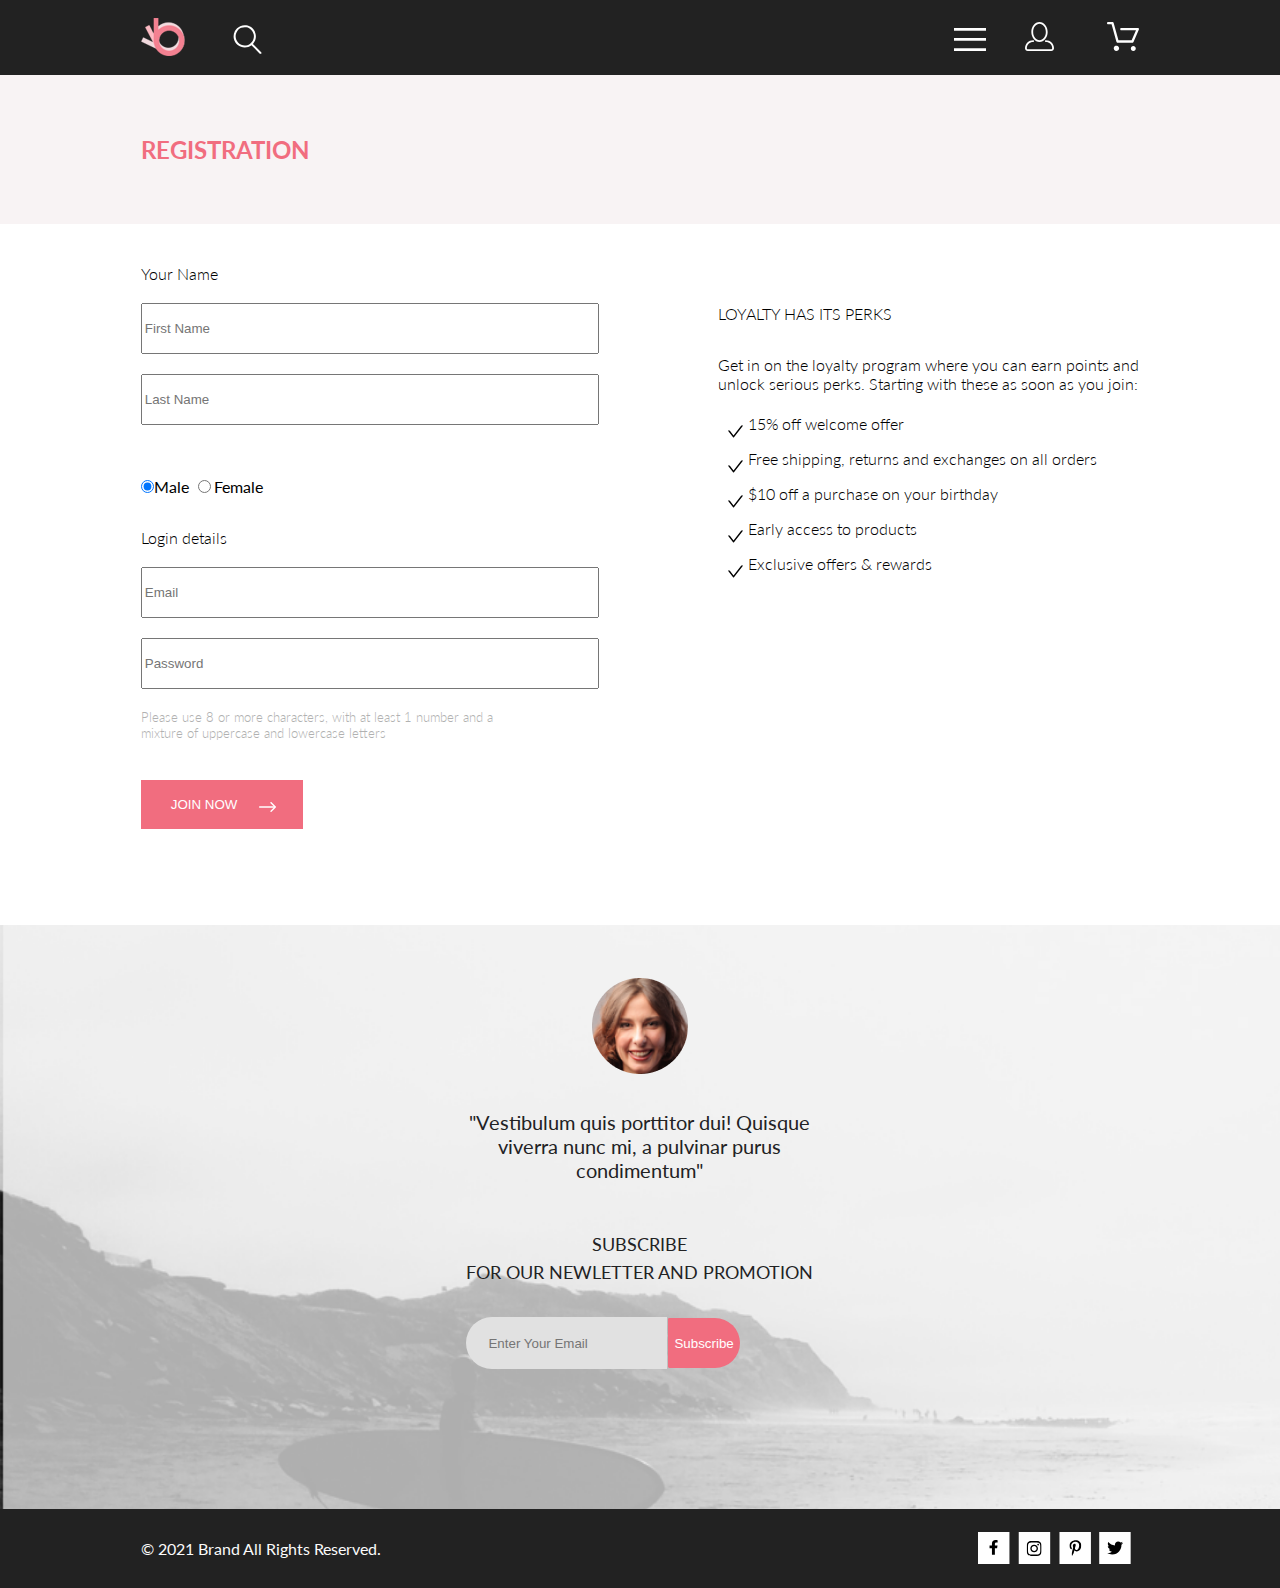
<file: registration.html>
<!DOCTYPE html>
<html lang="en">
    <head>
        <meta charset="UTF-8">
        <meta http-equiv="X-UA-Compatible" content="IE=edge">
        <meta name="viewport" content="width=device-width, initial-scale=1.0">
        <title>Document</title>
        <link rel="stylesheet" href="css/reset.css">
        <link rel="stylesheet" href="css/style.css">
        <link rel="preconnect" href="https://fonts.googleapis.com">
        <link rel="preconnect" href="https://fonts.gstatic.com" crossorigin>
        <link href="https://fonts.googleapis.com/css2?family=Lato:ital,wght@0,300;0,400;0,700;1,400;1,900&display=swap" rel="stylesheet">
    </head>
<body>
    <header class="header">
        <div class="container">
            <div class="header__wrp">
                <div class="header__nav-group">
                    <a href="index.html"><img class="header__logo" src="img/logo.svg" alt="logo"></a>
                    <div class="header__search-button">
                        <button class="header__button" type="button">
                            <svg width="30" height="30" viewBox="0 0 27 28" xmlns="http://www.w3.org/2000/svg">
                                    <path d="M19.0596 17.6259C20.6713 15.8658 21.6282 13.6048 21.7698 11.2225C21.9113 8.84018 21.2288 6.48173 19.8369 4.54318C18.445 2.60463 16.4285 1.20404 14.126 0.576619C11.8234 -0.0508009 9.3751 0.13316 7.19217 1.09761C5.00923 2.06205 3.22463 3.74825 2.13804 5.87302C1.05145 7.9978 0.729054 10.4318 1.225 12.7661C1.72094 15.1005 3.00501 17.1932 4.86158 18.6927C6.71814 20.1922 9.03413 21.0072 11.4206 21.0009C13.673 21.004 15.8645 20.27 17.6606 18.9109L25.4086 26.7179C25.4941 26.807 25.5965 26.8781 25.7099 26.927C25.8232 26.9759 25.9452 27.0017 26.0686 27.0029C26.1923 27.0033 26.3148 26.9782 26.4283 26.9292C26.5419 26.8801 26.6441 26.8082 26.7286 26.7179C26.9025 26.537 26.9997 26.2958 26.9997 26.0449C26.9997 25.794 26.9025 25.5528 26.7286 25.3719L19.0596 17.6259ZM2.88662 10.5009C2.89946 8.81563 3.41094 7.17187 4.35659 5.77685C5.30224 4.38183 6.63972 3.29801 8.20044 2.662C9.76115 2.02599 11.4752 1.86627 13.1266 2.20298C14.7779 2.53969 16.2926 3.35775 17.4797 4.55404C18.6668 5.75033 19.4732 7.27129 19.7972 8.92519C20.1212 10.5791 19.9483 12.2919 19.3002 13.8476C18.6522 15.4034 17.5581 16.7325 16.1559 17.6674C14.7536 18.6023 13.1059 19.1011 11.4206 19.1009C9.14916 19.0901 6.97482 18.1784 5.37484 16.566C3.77486 14.9537 2.87998 12.7724 2.88662 10.5009Z"/></svg>
                        </button>
                    </div>
                    <div class="header__form">
                        <form action="#">
                            <label>
                                <input class="header__search" type="search" placeholder="Search">
                            </label>
                        </form>
                    </div>
                </div>
                <div class="header__menu-group">
                    <div class="header__menu-wrp">
                        <div class="header__menu-button">
                            <button class="header__button" type="button">
                                <svg width="32" height="23" viewBox="0 0 32 23" xmlns="http://www.w3.org/2000/svg">
                                    <path d="M0 23V20.31H32V23H0ZM0 12.76V10.07H32V12.76H0ZM0 2.69V0H32V2.69H0Z"/>
                                </svg>
                            </button>
                        </div>
                        <div>
                        <a class="header__link" href="registration.html"><svg width="29" height="29" viewBox="0 0 29 29" xmlns="http://www.w3.org/2000/svg">
                        <path d="M14.5 19.937C19 19.937 22.656 15.464 22.656 9.968C22.656 4.472 19 0 14.5 0C13.3631 0.0217413 12.2463 0.303398 11.2351 0.823397C10.2239 1.34339 9.34507 2.08794 8.66602 3C7.12663 4.99573 6.30819 7.45381 6.34399 9.974C6.34399 15.465 10 19.937 14.5 19.937ZM14.5 1.813C18 1.813 20.844 5.472 20.844 9.969C20.844 14.466 17.998 18.125 14.5 18.125C11.002 18.125 8.15603 14.465 8.15503 9.969C8.15403 5.473 11 1.813 14.5 1.813ZM20.844 18.125C20.6036 18.125 20.373 18.2205 20.203 18.3905C20.033 18.5605 19.9375 18.7911 19.9375 19.0315C19.9375 19.2719 20.033 19.5025 20.203 19.6725C20.373 19.8425 20.6036 19.938 20.844 19.938C22.526 19.9399 24.1386 20.6088 25.3279 21.7982C26.5172 22.9875 27.1861 24.6 27.188 26.282C27.1875 26.5221 27.0918 26.7523 26.922 26.9221C26.7522 27.0918 26.5221 27.1875 26.282 27.188H2.71997C2.47985 27.1875 2.24975 27.0918 2.07996 26.9221C1.91016 26.7523 1.81449 26.5221 1.81396 26.282C1.81608 24.6001 2.48517 22.9877 3.67444 21.7985C4.86371 20.6092 6.47608 19.9401 8.15796 19.938C8.39824 19.938 8.62868 19.8425 8.79858 19.6726C8.96849 19.5027 9.06396 19.2723 9.06396 19.032C9.06396 18.7917 8.96849 18.5613 8.79858 18.3914C8.62868 18.2215 8.39824 18.126 8.15796 18.126C5.99541 18.1279 3.92201 18.9875 2.39258 20.5164C0.863144 22.0453 0.00264777 24.1185 0 26.281C0.000794067 27.0019 0.287502 27.693 0.797241 28.2027C1.30698 28.7125 1.99811 28.9992 2.71899 29H26.282C27.0027 28.9989 27.6936 28.7121 28.2031 28.2024C28.7126 27.6927 28.9992 27.0017 29 26.281C28.9974 24.1187 28.1372 22.0457 26.6083 20.5168C25.0793 18.9878 23.0063 18.1276 20.844 18.125Z"/></svg></a>
                        </div>
                    </div>
                    <div class="header__link-padding">
                        <a class="header__link" href="cart.html"><svg width="32" height="29" viewBox="0 0 32 29" xmlns="http://www.w3.org/2000/svg">
                        <path d="M26.2009 29C25.5532 28.9738 24.9415 28.6948 24.4972 28.2227C24.0529 27.7506 23.8114 27.1232 23.8245 26.475C23.8376 25.8269 24.1043 25.2097 24.5673 24.7559C25.0303 24.3022 25.6527 24.048 26.301 24.048C26.9493 24.048 27.5717 24.3022 28.0347 24.7559C28.4977 25.2097 28.7644 25.8269 28.7775 26.475C28.7906 27.1232 28.549 27.7506 28.1047 28.2227C27.6604 28.6948 27.0488 28.9738 26.401 29H26.2009ZM6.75293 26.32C6.75293 25.79 6.91011 25.2718 7.20459 24.8311C7.49907 24.3904 7.91764 24.0469 8.40735 23.844C8.89705 23.6412 9.43594 23.5881 9.95581 23.6915C10.4757 23.7949 10.9532 24.0502 11.328 24.425C11.7028 24.7998 11.9581 25.2773 12.0615 25.7972C12.1649 26.317 12.1118 26.8559 11.9089 27.3456C11.7061 27.8353 11.3626 28.2539 10.9219 28.5483C10.4812 28.8428 9.96304 29 9.43298 29C9.08087 29.0003 8.73212 28.9311 8.40674 28.7966C8.08136 28.662 7.78569 28.4646 7.53662 28.2158C7.28755 27.9669 7.09001 27.6713 6.9552 27.3461C6.82039 27.0208 6.75098 26.6721 6.75098 26.32H6.75293ZM10.553 20.686C10.2935 20.6868 10.0409 20.6024 9.83411 20.4457C9.62727 20.2891 9.47758 20.0689 9.40796 19.819L4.57495 2.36401H1.18201C0.868521 2.36401 0.567859 2.23947 0.346191 2.01781C0.124523 1.79614 0 1.49549 0 1.18201C0 0.868519 0.124523 0.567873 0.346191 0.346205C0.567859 0.124537 0.868521 5.81268e-06 1.18201 5.81268e-06H5.46301C5.7225 -0.00080736 5.97504 0.0837201 6.18176 0.240568C6.38848 0.397416 6.53784 0.617884 6.60693 0.868006L11.4399 18.323H24.6179L29.001 8.27501H14.401C14.2428 8.27961 14.0854 8.25242 13.9379 8.19507C13.7904 8.13771 13.6559 8.05134 13.5424 7.94108C13.4288 7.83082 13.3386 7.69891 13.277 7.55315C13.2154 7.40739 13.1836 7.25075 13.1836 7.0925C13.1836 6.93426 13.2154 6.77762 13.277 6.63186C13.3386 6.4861 13.4288 6.35419 13.5424 6.24393C13.6559 6.13367 13.7904 6.0473 13.9379 5.98994C14.0854 5.93259 14.2428 5.90541 14.401 5.91001H30.814C31.0097 5.90996 31.2022 5.95866 31.3744 6.05172C31.5465 6.14478 31.6928 6.27926 31.7999 6.44301C31.9078 6.60729 31.9734 6.79569 31.9908 6.99145C32.0083 7.18721 31.9771 7.38424 31.9 7.565L26.495 19.977C26.4026 20.1876 26.251 20.3668 26.0585 20.4927C25.866 20.6186 25.641 20.6858 25.411 20.686H10.553Z"/></svg></a>
                        </div>
                </div>
            </div>
            <nav class="header__menu"> 
                <h2 class="header__menu-title">menu</h2>
                <ul class="header__menu-list">
                       <li class="header__menu-item menu-sub-item">
                        <h3 class="menu-sub-item__title">man</h3>
                           <ul class="menu-sub-item__list">
                               <li><a class="menu-sub-item__item-link" href="#">Accessories</a></li>
                               <li><a class="menu-sub-item__item-link" href="#">Bags</a></li>
                               <li><a class="menu-sub-item__item-link" href="#">Denim</a></li>
                               <li><a class="menu-sub-item__item-link" href="#">T-Shirts</a></li>
                           </ul>
                       </li>
                       <li>
                           <h3 class="menu-sub-item__title">women</h3>
                           <ul class="menu-sub-item__list">
                               <li><a class="menu-sub-item__item-link" href="#">Accessories</a></li>
                               <li><a class="menu-sub-item__item-link" href="#">Jackets & Coats</a></li>
                               <li><a class="menu-sub-item__item-link" href="#">Polos</a></li>
                            <li><a class="menu-sub-item__item-link" href="#">T-Shirts</a></li>
                            <li><a class="menu-sub-item__item-link" href="#">Shirts</a></li>
                        </ul>
                       </li>
                       <li>
                           <h3 class="menu-sub-item__title">kids</h3>
                           <ul class="menu-sub-item__list">
                               <li><a class="menu-sub-item__item-link" href="#"> Accessories</a></li>
                               <li><a class="menu-sub-item__item-link" href="#">Jackets & Coats</a></li>
                               <li><a class="menu-sub-item__item-link" href="#">Polos</a></li>
                               <li><a class="menu-sub-item__item-link" href="#">T-Shirts</a></li>
                               <li><a class="menu-sub-item__item-link" href="#">Shirts</a></li>
                               <li><a class="menu-sub-item__item-link" href="#">Bags</a></li>
                           </ul>
                       </li>
                   </ul>
               </nav>
        </div>
    </header>
    <main>
        <section class="registration__title">
            <h1 class="container">registration</h1>
        </section>
        <section class="registration container">
                <div class="registration__wrp">
                    <div class="registration__input">
                        <form action="#">
                            <fieldset>
                                <legend class="registration__input-title">Your Name</legend>
                                <label >
                                    <input class="registration__sub-input" type="text" placeholder="First Name"> 
                                    <span class="visually-hidden">first name</span>
                                </label>
                                <label>
                                    <input class="registration__sub-input" type="text" placeholder="Last Name">
                                    <span class="visually-hidden">last Name</span>
                                </label>
                                <label for="genderChoice1"><input class="registration__radio" type="radio" id="genderChoice1"
                                name="gender" value="male" checked>Male</label>
                                <label for="genderChoice2"><input type="radio" id="genderChoice2"
                                name="gender" value="female">Female</label>
                            </fieldset>
                            <fieldset>
                                <legend class="registration__input-title">Login details</legend>
                                <label>
                                    <input class="registration__sub-input" type="email" placeholder="Email"> 
                                    <span class="visually-hidden">email</span>
                                </label>
                                <label>
                                    <input class="registration__sub-input" type="password" placeholder="Password">
                                    <span class="visually-hidden">password</span>
                                </label>
                            </fieldset>
                            <p class="registration__input-text">Please use 8 or more characters, with at least 1 number and a <br> mixture of uppercase and lowercase letters</p>
                            <button class="registration__input-button" type="submit">join now</button>
                        </form>
                    </div>
                    <div class="registration__information">
                        <h2 class="registration__information-title">loyalty has its perks</h2>
                        <p class="registration__information-text">Get in on the loyalty program where you can earn points and <br> unlock serious perks. Starting with these as soon as you join:</p>
                        <ul class="registration__information-list">
                            <li class="registration__information-item">15% off welcome offer</li>
                            <li class="registration__information-item">Free shipping, returns and exchanges on all orders</li>
                            <li class="registration__information-item">$10 off a purchase on your birthday</li>
                            <li class="registration__information-item">Early access to products</li>
                            <li class="registration__information-item">Exclusive offers & rewards</li>
                        </ul>
                    </div>
                </div>
        </section>
    </main>
    <footer class="footer ">
        <section class="footer__top container">
            <div class="footer__top-founder">
                <img class="footer__top-img" src="img/footerwomen.png" alt="women">
                <p class="footer__top-desc">"Vestibulum quis porttitor dui! Quisque <br> viverra nunc mi, a pulvinar purus<br> condimentum"</p>
            </div>
            <div class="footer__top-subscription">
                <form action="#">
                <h2 class="footer__top-title">subscribe</h2>
                <p class="footer__top-text">for our newletter and promotion</p>
                <label>
                <input class="footer__top-input" type="email" placeholder="Enter Your Email">
                </label>
                <button class="footer__top-button" type="submit">Subscribe</button>
                </form>
            </div>
        </section>
        <section class="footer__bottom">
            <h3 class="visually-hidden">Follow us</h3>
            <div class="footer__bottom-wrp container">
                <div class="footer__bottom-copy">&copy; 2021  Brand  All Rights Reserved.</div>
                <ul class="footer__bottom-list">
                    <li><a class="footer__bottom-link" href="product.html"><svg width="32" height="32" viewBox="0 0 32 32" xmlns="http://www.w3.org/2000/svg">
                        <path d="M31.4506 0H0V32H31.4506V0Z" fill="white"/>
                        <path d="M19.0884 16.28L19.5069 13.616H16.8902V11.8873C16.8902 11.1585 17.2557 10.4481 18.4277 10.4481H19.6172V8.17997C19.6172 8.17997 18.5377 8 17.5056 8C15.3507 8 13.9422 9.27593 13.9422 11.5857V13.616H11.5469V16.28H13.9422V22.72H16.8902V16.28H19.0884Z"/>
                        </svg></a></li>
                    <li><a class="footer__bottom-link" href="#"><svg width="33" height="32" viewBox="0 0 33 32" xmlns="http://www.w3.org/2000/svg">
                        <path d="M32.1889 0H0.738281V32H32.1889V0Z" fill="white"/>
                        <g clip-path="url(#clip0_128_232)">
                        <path d="M16.139 12.6816C14.0238 12.6816 12.3177 14.3849 12.3177 16.4966C12.3177 18.6083 14.0238 20.3117 16.139 20.3117C18.2541 20.3117 19.9602 18.6083 19.9602 16.4966C19.9602 14.3849 18.2541 12.6816 16.139 12.6816ZM16.139 18.9769C14.7721 18.9769 13.6547 17.8646 13.6547 16.4966C13.6547 15.1287 14.7688 14.0164 16.139 14.0164C17.5092 14.0164 18.6233 15.1287 18.6233 16.4966C18.6233 17.8646 17.5058 18.9769 16.139 18.9769ZM21.0078 12.5255C21.0078 13.0203 20.6087 13.4154 20.1165 13.4154C19.621 13.4154 19.2252 13.0169 19.2252 12.5255C19.2252 12.0341 19.6243 11.6357 20.1165 11.6357C20.6087 11.6357 21.0078 12.0341 21.0078 12.5255ZM23.5386 13.4287C23.4821 12.2367 23.2094 11.1808 22.3347 10.3109C21.4634 9.44097 20.4058 9.1687 19.2119 9.10894C17.9814 9.03921 14.2932 9.03921 13.0627 9.10894C11.8721 9.16538 10.8145 9.43765 9.93987 10.3076C9.06522 11.1775 8.79584 12.2333 8.73597 13.4253C8.66613 14.6539 8.66613 18.3361 8.73597 19.5646C8.79251 20.7566 9.06522 21.8124 9.93987 22.6824C10.8145 23.5523 11.8688 23.8246 13.0627 23.8843C14.2932 23.9541 17.9814 23.9541 19.2119 23.8843C20.4058 23.8279 21.4634 23.5556 22.3347 22.6824C23.2061 21.8124 23.4788 20.7566 23.5386 19.5646C23.6085 18.3361 23.6085 14.6572 23.5386 13.4287ZM21.949 20.8828C21.6895 21.5335 21.1874 22.0349 20.5322 22.2972C19.5511 22.6857 17.2231 22.596 16.139 22.596C15.0548 22.596 12.7235 22.6824 11.7457 22.2972C11.0939 22.0382 10.5917 21.5369 10.329 20.8828C9.93987 19.9033 10.0297 17.5791 10.0297 16.4966C10.0297 15.4142 9.9432 13.0867 10.329 12.1105C10.5884 11.4597 11.0906 10.9583 11.7457 10.696C12.7268 10.3076 15.0548 10.3972 16.139 10.3972C17.2231 10.3972 19.5545 10.3109 20.5322 10.696C21.184 10.955 21.6862 11.4564 21.949 12.1105C22.3381 13.09 22.2483 15.4142 22.2483 16.4966C22.2483 17.5791 22.3381 19.9066 21.949 20.8828Z" fill="black"/>
                        </g>
                        <defs>
                        <clipPath id="clip0_128_232">
                        <rect width="14.8991" height="17" transform="translate(8.68555 8)"/>
                        </clipPath>
                        </defs>
                        </svg></a></li>
                    <li><a class="footer__bottom-link" href="#"><svg width="32" height="32" viewBox="0 0 32 32" xmlns="http://www.w3.org/2000/svg">
                        <path d="M31.9252 0H0.474609V32H31.9252V0Z" fill="white"/>
                        <g clip-path="url(#clip0_24_237)">
                        <path d="M16.7403 8.20312C13.5556 8.20312 10.4082 10.3406 10.4082 13.8C10.4082 16 11.6374 17.25 12.3823 17.25C12.6896 17.25 12.8666 16.3875 12.8666 16.1438C12.8666 15.8531 12.1309 15.2344 12.1309 14.025C12.1309 11.5125 14.0305 9.73125 16.4889 9.73125C18.6027 9.73125 20.1671 10.9406 20.1671 13.1625C20.1671 14.8219 19.506 17.9344 17.3642 17.9344C16.5913 17.9344 15.9302 17.3719 15.9302 16.5656C15.9302 15.3844 16.7496 14.2406 16.7496 13.0219C16.7496 10.9531 13.835 11.3281 13.835 13.8281C13.835 14.3531 13.9002 14.9344 14.133 15.4125C13.7046 17.2688 12.8293 20.0344 12.8293 21.9469C12.8293 22.5375 12.9131 23.1188 12.969 23.7094C13.0745 23.8281 13.0218 23.8156 13.1832 23.7563C14.7476 21.6 14.6917 21.1781 15.3994 18.3562C15.7812 19.0875 16.7683 19.4812 17.5505 19.4812C20.8469 19.4812 22.3275 16.2469 22.3275 13.3313C22.3275 10.2281 19.6643 8.20312 16.7403 8.20312Z" fill="black"/>
                        </g>
                        <defs>
                        <clipPath id="clip0_24_237">
                        <rect width="11.9193" height="16" transform="translate(10.4082 8)"/>
                        </clipPath>
                        </defs>
                        </svg></a></li>
                    <li><a class="footer__bottom-link" href="#"><svg width="32" height="32" viewBox="0 0 32 32" xmlns="http://www.w3.org/2000/svg">
                        <path d="M31.6635 0H0.212891V32H31.6635V0Z" fill="white"/>
                        <g clip-path="url(#clip0_24_233)">
                        <path d="M22.417 12.7405C22.427 12.8826 22.427 13.0248 22.427 13.1669C22.427 17.5019 19.1498 22.4969 13.1599 22.4969C11.3145 22.4969 9.60022 21.9588 8.1582 21.0248C8.4204 21.0552 8.67247 21.0654 8.94475 21.0654C10.4674 21.0654 11.8691 20.5476 12.9884 19.6644C11.5565 19.6339 10.3565 18.6898 9.94305 17.3903C10.1447 17.4207 10.3464 17.441 10.5582 17.441C10.8506 17.441 11.1431 17.4004 11.4153 17.3294C9.92291 17.0248 8.80355 15.705 8.80355 14.1111V14.0705C9.23715 14.3141 9.74139 14.4664 10.2758 14.4867C9.39849 13.8979 8.82373 12.8928 8.82373 11.7557C8.82373 11.1466 8.98504 10.5882 9.26741 10.1009C10.8708 12.0908 13.2809 13.3902 15.9833 13.5324C15.9329 13.2887 15.9027 13.035 15.9027 12.7811C15.9027 10.974 17.3548 9.50195 19.1598 9.50195C20.0976 9.50195 20.9446 9.89789 21.5396 10.5375C22.2757 10.3954 22.9816 10.1212 23.6068 9.74561C23.3648 10.507 22.8505 11.1466 22.1749 11.5527C22.8304 11.4817 23.4657 11.2989 24.0505 11.0451C23.6069 11.6948 23.0522 12.2735 22.417 12.7405Z" fill="black"/>
                        </g>
                        <defs>
                        <clipPath id="clip0_24_233">
                        <rect width="15.8924" height="16" transform="translate(8.1582 8)"/>
                        </clipPath>
                        </defs>
                        </svg></a></li>
                </ul>
            </div>
        </section>
    </footer>
    <script src="js/bootstrap.bundle.js"></script>
</body>
</html>
</file>
<file: css/style.css>
body {
  font-family: "Lato";
  font-weight: 400;
  font-style: normal;
  font-size: 14px;
  line-height: 17px;
}

.visually-hidden {
  position: absolute;
  width: 1px;
  height: 1px;
  margin: -1px;
  padding: 0;
  overflow: hidden;
  border: 0;
  clip: rect(0 0 0 0);
}

button:hover {
  cursor: pointer;
  opacity: 0.9;
}

button:focus {
  opacity: 0.8;
}

button:active {
  opacity: 0.7;
}

input:focus {
  background-color: #d6c5c5;
}

input:hover {
  outline: 1px solid;
}

.container {
  width: 78% !important;
  margin: 0 auto;
}

.pink-text {
  color: #f1808f;
  font-weight: 700;
}

.fas-slider {
  color: #222222;
  font-size: 50px;
}

@media (max-width: 1480px) {
  .container {
    width: 92%;
  }
}
@media (max-width: 767px) {
  .container {
    width: 91%;
  }
}
html, body, div, span, applet, object, iframe,
h1, h2, h3, h4, h5, h6, p, blockquote, pre,
a, abbr, acronym, address, big, cite, code,
del, dfn, em, img, ins, kbd, q, s, samp,
small, strike, strong, sub, sup, tt, var,
b, u, i, center,
dl, dt, dd, ol, ul, li,
fieldset, form, label, legend,
table, caption, tbody, tfoot, thead, tr, th, td,
article, aside, canvas, details, embed,
figure, figcaption, footer, header, hgroup,
menu, nav, output, ruby, section, summary,
time, mark, audio, video {
  margin: 0;
  padding: 0;
  border: 0;
  font-size: 100%;
  vertical-align: baseline;
}

/* HTML5 display-role reset for older browsers */
article, aside, details, figcaption, figure,
footer, header, hgroup, menu, nav, section {
  display: block;
}

body {
  line-height: 1;
}

ol, ul {
  list-style: none;
}

blockquote, q {
  quotes: none;
}

blockquote:before, blockquote:after,
q:before, q:after {
  content: "";
  content: none;
}

table {
  border-collapse: collapse;
  border-spacing: 0;
}

.advantages {
  background-color: #222222;
  min-height: 341px;
}
@media (max-width: 1480px) {
  .advantages {
    padding: 0 0 64px 0;
  }
}
@media (max-width: 767px) {
  .advantages {
    padding: 0 0 81px 0;
  }
}
.advantages__list {
  min-height: 341px;
  display: flex;
  justify-content: space-around;
  align-items: center;
}
@media (max-width: 1480px) {
  .advantages__list {
    flex-direction: column;
  }
}
.advantages__item {
  display: flex;
  flex-direction: column;
  align-items: center;
}
@media (max-width: 1480px) {
  .advantages__item-img {
    margin: 46px 0 0 0;
  }
}
.advantages__item-title {
  font-size: 20px;
  line-height: 24px;
  font-weight: 400;
  font-style: normal;
  color: #fbfbfb;
  text-align: center;
  margin: 28px 0 16px 0;
}
.advantages__item-text {
  color: #fbfbfb;
  margin: 0 30px 0 0;
  max-width: 360px;
}

.brand {
  display: flex;
  margin: 0 0 63px;
}
@media (max-width: 1480px) {
  .brand__img {
    height: 368px;
    width: 50%;
    -o-object-fit: contain;
       object-fit: contain;
  }
}
@media (max-width: 767px) {
  .brand__img {
    display: none;
  }
}
.brand__title-wrp {
  display: flex;
  align-items: center;
  padding: 0 0 0 42px;
  background-color: #f1E4E6;
  flex-grow: 1;
  position: relative;
}
@media (max-width: 767px) {
  .brand__title-wrp {
    min-height: 363px;
    display: flex;
    justify-content: center;
    align-items: center;
  }
}
.brand__title {
  font-size: 48px;
  line-height: 58px;
  font-weight: 900;
  font-style: normal;
  text-transform: uppercase;
  color: #222222;
}
@media (max-width: 1480px) {
  .brand__title {
    font-size: 44px;
    line-height: 53px;
    font-weight: 900;
    font-style: normal;
  }
}
@media (max-width: 767px) {
  .brand__title {
    font-size: 38px;
    line-height: 45px;
    font-weight: 900;
    font-style: normal;
  }
}
.brand__title::before {
  content: "";
  width: 12px;
  height: 92px;
  background-color: #f16d7f;
  position: absolute;
  left: 18px;
}
@media (max-width: 767px) {
  .brand__title::before {
    height: 61px;
    left: 50px;
    bottom: 150px;
  }
}
.brand__sub-title {
  font-size: 32px;
  line-height: 38px;
  font-weight: 400;
  font-style: normal;
  display: block;
}
@media (max-width: 1480px) {
  .brand__sub-title {
    font-size: 24px;
    line-height: 29px;
    font-weight: 700;
    font-style: normal;
  }
}
@media (max-width: 767px) {
  .brand__sub-title {
    font-size: 20px;
    line-height: 24px;
    font-weight: 400;
    font-style: normal;
  }
}
.brand__sub-title-pink {
  color: #f1808f;
}
@media (max-width: 1480px) {
  .brand__sub-title-pink {
    font-size: 24px;
    line-height: 29px;
    font-weight: 700;
    font-style: normal;
  }
}
@media (max-width: 767px) {
  .brand__sub-title-pink {
    font-size: 20px;
    line-height: 24px;
    font-weight: 400;
    font-style: normal;
  }
}

.cart__title {
  font-size: 24px;
  line-height: 29px;
  font-weight: 400;
  font-style: normal;
  text-transform: uppercase;
  color: #f16d7f;
  padding: 60px 0 60px 0;
  background-color: #f8f3f4;
}
@media (max-width: 767px) {
  .cart__title {
    text-align: center;
  }
}
.cart__wrp {
  margin: 96px 0 0 0;
  display: flex;
  justify-content: space-between;
}
@media (max-width: 1480px) {
  .cart__wrp {
    flex-direction: column;
    align-items: center;
    margin: 59px 0 0 0;
  }
}
@media (max-width: 1480px) {
  .cart__list {
    display: flex;
    flex-direction: column;
    align-items: center;
    min-width: 100%;
  }
}
.cart__item {
  position: relative;
  display: flex;
  height: 306px;
  width: 652px;
  margin: 0 0 40px 0;
  box-shadow: 20px 20px 16px 2px rgba(34, 60, 80, 0.2);
}
@media (max-width: 1480px) {
  .cart__item {
    width: 734px;
  }
}
@media (max-width: 767px) {
  .cart__item {
    width: 360px;
    height: 188px;
  }
}
.cart__item-img {
  margin-right: 32px;
}
@media (max-width: 767px) {
  .cart__item-img {
    width: 143px;
    height: 188px;
    margin-right: 17px;
  }
}
.cart__item-title {
  text-transform: uppercase;
  font-size: 24px;
  line-height: 29px;
  font-weight: 400;
  font-style: normal;
  color: #222222;
  margin: 22px 0 42px 0;
}
@media (max-width: 767px) {
  .cart__item-title {
    font-size: 16px;
    line-height: 19px;
    font-weight: 400;
    font-style: normal;
    margin: 13px 0 25px 0;
  }
}
.cart__sub-item-text {
  font-size: 22px;
  line-height: 26px;
  font-weight: 400;
  font-style: normal;
  color: #575757;
  margin-bottom: 6px;
}
@media (max-width: 767px) {
  .cart__sub-item-text {
    font-size: 14px;
    line-height: 16px;
    font-weight: 400;
    font-style: normal;
    margin-bottom: 3px;
  }
}
.cart__item-button {
  position: absolute;
  border: none;
  fill: #575757;
  right: 22px;
  top: 28px;
}
@media (max-width: 767px) {
  .cart__item-button {
    display: none;
  }
}
.cart__item-button-small {
  position: absolute;
  border: none;
  fill: #575757;
  right: 12px;
  top: 17px;
  display: none;
}
@media (max-width: 767px) {
  .cart__item-button-small {
    display: block;
  }
}
.cart__button:hover {
  opacity: 0.8;
}
.cart__list-button-wrp {
  max-width: 652px;
  display: flex;
  justify-content: space-between;
  margin: 72px 0 128px 0;
}
@media (max-width: 1480px) {
  .cart__list-button-wrp {
    margin: 62px 0 64px 0;
    width: 734px;
  }
}
@media (max-width: 767px) {
  .cart__list-button-wrp {
    width: 357px;
    margin: 30px 0 48px 0;
  }
}
.cart__list-button {
  text-transform: uppercase;
  font-weight: 300;
  background-color: white;
  color: #575757;
  border: 1px solid #a4a4a4;
  width: 235px;
  height: 50px;
}
@media (max-width: 767px) {
  .cart__list-button {
    font-size: 12px;
    line-height: 14px;
    font-weight: 400;
    font-style: normal;
    text-transform: none;
    width: 175px;
    height: 33px;
  }
}
.cart__wrapper {
  margin: 17px 0 0 0;
  width: 360px;
}
@media (max-width: 1480px) {
  .cart__wrapper {
    display: flex;
    justify-content: space-between;
    margin: 0 0 128px 0;
    width: 735px;
  }
}
@media (max-width: 767px) {
  .cart__wrapper {
    flex-direction: column;
    align-items: center;
    margin: 0 0 96px 0;
    width: 360px;
  }
}
.cart__adress {
  margin: 0 0 57px 0;
  width: 100%;
}
@media (max-width: 1480px) {
  .cart__adress {
    margin: 0 15px 0 0;
    max-width: 300px;
  }
}
@media (max-width: 767px) {
  .cart__adress {
    max-width: 100%;
  }
}
.cart__adress-title {
  text-transform: uppercase;
  font-size: 16px;
  line-height: 19px;
  font-weight: 300;
  font-style: normal;
  color: #222222;
  margin-bottom: 20px;
}
.cart__adress-input {
  font-size: 13px;
  line-height: 15px;
  font-weight: 300;
  font-style: normal;
  min-height: 44px;
  width: 360px;
  margin: 0 0 20px 0;
  border: 2px solid;
}
.cart__adress-button {
  text-transform: uppercase;
  font-size: 11px;
  line-height: 13px;
  font-weight: 300;
  font-style: normal;
  color: #4a4a4a;
  padding: 10px 14px;
  border: 1px solid #a4a4a4;
}
.cart__price {
  background-color: #f5f3f3;
  text-align: right;
  display: flex;
  flex-direction: column;
  justify-content: center;
  height: 214px;
}
@media (max-width: 1480px) {
  .cart__price {
    margin: 40px 0 0 0;
  }
}
@media (max-width: 767px) {
  .cart__price {
    margin: 48px 0 0 0;
  }
}
.cart__price-sub-title {
  text-transform: uppercase;
  font-size: 11px;
  line-height: 13px;
  font-weight: 400;
  font-style: normal;
  color: #4a4a4a;
  margin: 39px 34px 0 0;
}
.cart__price-title {
  text-transform: uppercase;
  font-size: 16px;
  line-height: 19px;
  font-weight: 300;
  font-style: normal;
  text-transform: uppercase;
  margin: 12px 37px 39px 0;
}
.cart__price-hr {
  color: #e2e2e2;
}
.cart__price-wrp-button {
  text-align: center;
  white-space: nowrap;
}
.cart__price-button {
  font-size: 16px;
  line-height: 19px;
  font-weight: 300;
  font-style: normal;
  text-transform: uppercase;
  padding: 16px 24px;
  background-color: #f16d7f;
  color: white;
  border: none;
  margin: 0 43px 42px 44px;
}
.cart__price-button:hover {
  background-color: white;
  color: #f16d7f;
  border: 1px solid #f16d7f;
}

.footer {
  min-height: 448px;
  background-image: url("../img/footerbackground.png");
  background-size: cover;
}
.footer__top {
  min-height: 448px;
  display: flex;
  justify-content: space-around;
}
@media (max-width: 1480px) {
  .footer__top {
    flex-direction: column;
    align-items: center;
  }
}
.footer__top-founder {
  margin: 86px 0 0 0;
  display: flex;
  flex-direction: column;
  align-items: center;
}
@media (max-width: 1480px) {
  .footer__top-founder {
    margin: 53px 0 0 0;
  }
}
@media (max-width: 767px) {
  .footer__top-founder {
    margin: 53px 0 0 0;
  }
}
.footer__top-img {
  margin: 0 0 36px 0;
}
.footer__top-desc {
  font-size: 20px;
  line-height: 24px;
  font-weight: 400;
  font-style: normal;
  color: #222224;
  text-align: center;
}
.footer__top-subscription {
  margin: 150px 0 0 0;
  white-space: nowrap;
}
@media (max-width: 1480px) {
  .footer__top-subscription {
    margin: 48px 0 140px 0;
  }
}
@media (max-width: 767px) {
  .footer__top-subscription {
    margin: 59px 0 110px 0;
  }
}
.footer__top-title {
  text-transform: uppercase;
  font-size: 24px;
  line-height: 40px;
  font-weight: 700;
  font-style: normal;
  color: #222224;
  text-align: center;
}
@media (max-width: 1480px) {
  .footer__top-title {
    font-size: 18px;
    line-height: 29px;
    font-weight: 400;
    font-style: normal;
  }
}
@media (max-width: 767px) {
  .footer__top-title {
    font-size: 18px;
    line-height: 29px;
    font-weight: 400;
    font-style: normal;
  }
}
.footer__top-text {
  text-transform: uppercase;
  font-size: 18px;
  line-height: 30px;
  font-weight: 400;
  font-style: normal;
  color: #222224;
  text-align: center;
}
@media (max-width: 1480px) {
  .footer__top-text {
    font-size: 18px;
    line-height: 27px;
    font-weight: 400;
    font-style: normal;
  }
}
@media (max-width: 767px) {
  .footer__top-text {
    font-size: 14px;
    line-height: 21px;
    font-weight: 400;
    font-style: normal;
  }
}
.footer__top-input {
  min-height: 50px;
  max-width: 256px;
  background-color: #e1e1e1;
  color: #222224;
  border: none;
  border-top-left-radius: 90px;
  border-bottom-left-radius: 90px;
  padding-left: 22px;
  margin-right: -3px;
}
.footer__top-input:focus {
  outline: none;
}
.footer__top-button {
  margin: 32px 0 0 0;
  min-height: 50px;
  max-width: 100px;
  background-color: #f16d7f;
  color: #ffffff;
  border: none;
  border-top-left-radius: 5px;
  border-top-right-radius: 90px;
  border-bottom-right-radius: 90px;
  border-bottom-left-radius: 5px;
}
.footer__top-button:hover {
  background-color: transparent;
  color: #f1808f;
  border: 1px solid #f1808f;
}
.footer__bottom {
  background-color: #222222;
  min-height: 79px;
}
.footer__bottom-wrp {
  min-height: 79px;
  display: flex;
  justify-content: space-between;
  align-items: center;
}
@media (max-width: 767px) {
  .footer__bottom-wrp {
    flex-direction: column-reverse;
    align-items: center;
  }
}
.footer__bottom-list {
  display: flex;
}
@media (max-width: 767px) {
  .footer__bottom-list {
    margin: 43px 0 40px 0;
  }
}
.footer__bottom-copy {
  font-size: 16px;
  line-height: 19px;
  font-weight: 400;
  font-style: normal;
  color: #fbfbfb;
}
@media (max-width: 767px) {
  .footer__bottom-copy {
    margin: 0 0 9px 0;
  }
}
.footer__bottom-link {
  fill: black;
  margin: 0 8px 0 0;
}
.footer__bottom-link:hover {
  fill: white;
  stroke: #f1808f;
}

.header {
  background-color: #222222;
}
.header__wrp {
  display: flex;
  justify-content: space-between;
  min-height: 75px;
  align-items: center;
}
.header__logo {
  margin: 0 41px 0 0;
}
.header__nav-group {
  display: flex;
  justify-content: center;
  align-items: center;
  position: relative;
}
.header__button {
  margin-top: 7px;
}
.header__search {
  background-color: #222222;
  border: none;
  position: absolute;
  max-width: 1600px;
  height: 50px;
  top: -2px;
  left: -1px;
}
@media (max-width: 1480px) {
  .header__search {
    width: 1599px;
  }
}
@media (max-width: 767px) {
  .header__search {
    width: 767px;
  }
}
.header__search:hover {
  outline: none;
}
.header__form {
  display: none;
}
.header__menu-group {
  display: flex;
  align-items: center;
}
.header__menu-wrp {
  display: flex;
  justify-content: center;
  align-items: center;
}
@media (max-width: 767px) {
  .header__menu-wrp {
    display: none;
  }
}
.header__menu {
  position: absolute;
}
.header__menu-button:active + .header__menu {
  display: block;
}
.header__button {
  fill: white;
  background-color: transparent;
  border: none;
}
.header__search-button:active + .header__form {
  content: "";
  display: block;
}
.header__button:hover {
  fill: #c2bebe;
}
.header__button:active {
  fill: white;
}
.header__link {
  fill: white;
  margin: 0 0 0 33px;
}
.header__link:hover {
  fill: #c2bebe;
}
.header__link:active {
  fill: white;
}
.header__menu {
  display: none;
}
@media (max-width: 1480px) {
  .header__link-padding {
    padding-left: 20px;
  }
}
@media (max-width: 767px) {
  .header__link-padding {
    padding-left: 20px;
  }
}

.products__list {
  display: flex;
  flex-wrap: wrap;
  justify-content: center;
}
.products__title {
  font-size: 30px;
  line-height: 36px;
  font-weight: 400;
  font-style: normal;
  color: #222222;
  text-align: center;
  margin: 96px 0 6px 0;
}
@media (max-width: 1480px) {
  .products__title {
    margin: 155px 0 3px 0;
  }
}
@media (max-width: 767px) {
  .products__title {
    margin: 64px 0 3px 0;
  }
}
.products__text {
  font-size: 14px;
  line-height: 16px;
  font-weight: 400;
  font-style: normal;
  color: #9f9f9f;
  text-align: center;
  margin: 0 0 48px 0;
}
.products__item {
  margin: 30px 30px 0 0;
  max-width: 360px;
  background-color: #f8f8f8;
  padding: 0 0 20px 0;
}
@media (max-width: 1480px) {
  .products__item {
    margin: 18px 16px 0 0 !important;
  }
}
@media (max-width: 767px) {
  .products__item {
    margin: 16px 0 0 0 !important;
  }
}
.products__item-img {
  width: 100%;
}
.products__item-overlay {
  height: 420px;
  position: relative;
  background-color: black;
}
.products__item-overlay:hover .products__item-img {
  content: "";
  opacity: 0.4;
}
.products__item-overlay:hover .products__item-wrp {
  content: "";
  display: block;
}
.products__item-wrp {
  color: #ffffff;
  padding: 13px 15px 13px 50px;
  position: absolute;
  top: 50%;
  left: 50%;
  transform: translate(-50%, -50%);
  background-color: transparent;
  border: 1px solid white;
  display: none;
}
.products__item-button {
  color: #ffffff;
  background-color: transparent;
  border: none;
  width: 100%;
  height: 100%;
}
.products__item-button::before {
  content: "";
  position: absolute;
  background-image: url("../img/basket.svg");
  width: 32px;
  height: 29px;
  left: 15px;
  top: 12px;
}
.products__item-button:hover {
  background-color: #c2b6b6;
}
.products__item-title {
  margin: 25px 0 12px 0;
  text-transform: uppercase;
  font-size: 13px;
  line-height: 16px;
  color: #000000;
}
.products__item-text {
  margin: 0 0 18px 0;
  font-weight: 300;
  color: #5d5d5d;
}
.products__item-link {
  text-decoration: none;
  font-size: 16px;
  line-height: 19px;
  color: #f1808f;
}
.products__wrp {
  display: flex;
  justify-content: center;
}
.products__button {
  font-size: 16px;
  line-height: 19px;
  font-weight: 400;
  font-style: normal;
  text-decoration: none;
  border: 1px solid;
  padding: 14px 35px;
  color: #f1808f;
  margin: 48px 0 95px 0;
  background-color: transparent;
}
@media (max-width: 1480px) {
  .products__button {
    margin: 33px 0 65px 0;
  }
}
@media (max-width: 767px) {
  .products__button {
    margin: 41px 0 96px 0;
  }
}
.products__button:hover {
  background-color: #f16d7f;
  color: #ffffff;
}

.registration__wrp {
  display: flex;
  justify-content: space-between;
  margin: 64px 0 96px 0;
}
@media (max-width: 1480px) {
  .registration__wrp {
    margin: 40px 0 96px 0;
  }
}
@media (max-width: 767px) {
  .registration__wrp {
    margin: 40px 0 100px 0;
    flex-direction: column;
    align-items: center;
  }
}
.registration__title {
  text-transform: uppercase;
  font-size: 24px;
  line-height: 29px;
  color: #f16d7f;
  padding: 60px 0 60px 0;
  background-color: #f8f3f4;
}
@media (max-width: 767px) {
  .registration__title {
    text-align: center;
  }
}
.registration__input {
  margin: 0 22px 0 0;
}
.registration__input-title {
  font-size: 16px;
  line-height: 19px;
  font-weight: 300;
  font-style: normal;
  margin: 0 0 20px 0;
}
.registration__radio {
  margin: 35px 0 35px 0;
}
.registration__sub-input {
  margin: 0 0 20px 0;
  display: block;
  height: 45px;
  width: 450px;
}
@media (max-width: 767px) {
  .registration__sub-input {
    width: 100%;
  }
}
.registration__input-text {
  font-size: 13px;
  line-height: 16px;
  font-weight: 300;
  font-style: normal;
  color: #b1b1b1;
  margin: 0 0 39px 0;
}
.registration__input-button {
  text-transform: uppercase;
  color: #ffffff;
  background-color: #f16d7f;
  border: none;
  padding: 17px 66px 17px 30px;
  position: relative;
}
.registration__input-button::after {
  content: "";
  position: absolute;
  background-image: url("../img/whitearrow.svg");
  width: 17px;
  height: 10px;
  top: 22px;
  right: 27px;
}
.registration__information-title {
  text-transform: uppercase;
  font-size: 24px;
  line-height: 29px;
  font-weight: 300;
  font-style: normal;
  color: #000000;
  margin: 0 0 22px 0;
}
@media (max-width: 1480px) {
  .registration__information-title {
    font-size: 16px;
    line-height: 19px;
    font-weight: 300;
    font-style: normal;
    margin: 40px 0 32px 0;
  }
}
.registration__information-text {
  font-size: 24px;
  line-height: 29px;
  font-weight: 300;
  font-style: normal;
  color: #000000;
  margin: 0 0 21px 0;
}
@media (max-width: 1480px) {
  .registration__information-text {
    font-size: 16px;
    line-height: 19px;
    font-weight: 300;
    font-style: normal;
  }
}
.registration__information-item {
  font-size: 24px;
  line-height: 29px;
  font-weight: 300;
  font-style: normal;
  color: #000000;
  margin: 0 0 16px 0;
  position: relative;
  padding: 0 0 0 30px;
}
@media (max-width: 1480px) {
  .registration__information-item {
    font-size: 16px;
    line-height: 19px;
    font-weight: 300;
    font-style: normal;
  }
}
.registration__information-item:before {
  content: "";
  width: 15px;
  height: 15px;
  background-image: url("../img/check_mark.svg");
  background-size: 15px 15px;
  position: absolute;
  top: 10px;
  left: 10px;
}

.sales__list {
  display: flex;
  justify-content: space-between;
  flex-wrap: wrap;
  white-space: nowrap;
}
@media (max-width: 767px) {
  .sales__list {
    flex-wrap: nowrap;
    flex-direction: column;
    align-items: center;
  }
}
.sales__item {
  display: flex;
  justify-content: center;
  align-items: center;
  width: 360px;
  height: 260px;
}
.sales__item_woman {
  background-image: url("../img/salewoman.png");
  margin: 0 0 30px 0;
}
@media (max-width: 1480px) {
  .sales__item_woman {
    width: 232px;
    height: 167px;
    background-size: cover;
    margin: 0 0 20px 0;
  }
}
@media (max-width: 767px) {
  .sales__item_woman {
    width: 343px;
    height: 247px;
    background-repeat: no-repeat;
    background-size: cover;
  }
}
.sales__item_man {
  background-image: url("../img/saleman.png");
  margin: 0 0 30px 0;
}
@media (max-width: 1480px) {
  .sales__item_man {
    width: 232px;
    height: 167px;
    background-size: cover;
    margin: 0 0 20px 0;
  }
}
@media (max-width: 767px) {
  .sales__item_man {
    width: 343px;
    height: 247px;
    background-repeat: no-repeat;
    background-size: cover;
  }
}
.sales__item_kids {
  background-image: url("../img/salekid.png");
  margin: 0 0 30px 0;
}
@media (max-width: 1480px) {
  .sales__item_kids {
    width: 232px;
    height: 167px;
    background-size: cover;
    margin: 0 0 20px 0;
  }
}
@media (max-width: 767px) {
  .sales__item_kids {
    width: 343px;
    height: 247px;
    background-size: cover;
  }
}
.sales__item_accesories {
  background-image: url("../img/saleaccesories.png");
  width: 100%;
  height: 180px;
  background-size: 100% 100%;
}
@media (max-width: 1480px) {
  .sales__item_accesories {
    height: 116px;
  }
}
@media (max-width: 767px) {
  .sales__item_accesories {
    width: 343px;
    background-size: cover;
  }
}
.sales__item-link {
  text-decoration: none;
}
.sales__item-text {
  text-transform: uppercase;
  font-size: 16px;
  line-height: 19px;
  font-weight: 400;
  font-style: normal;
  color: #ffffff;
  text-align: center;
}
.sales__item-title {
  text-transform: uppercase;
  font-size: 24px;
  line-height: 29px;
  font-weight: 700;
  font-style: normal;
  color: #f1808f;
}

.product__title {
  font-size: 24px;
  line-height: 29px;
  font-weight: 400;
  font-style: normal;
  text-transform: uppercase;
  color: #f16d7f;
  padding: 60px 0 60px 0;
  background-color: #f8f3f4;
}
@media (max-width: 767px) {
  .product__title {
    text-align: center;
    padding: 24px 0 0 0;
  }
}
.product__title-wrp {
  display: flex;
  justify-content: space-between;
}
@media (max-width: 767px) {
  .product__title-wrp {
    flex-direction: column;
  }
}
.product__sub-title {
  font-size: 14px;
  line-height: 17px;
  font-weight: 300;
  font-style: normal;
  color: #636363;
}
@media (max-width: 767px) {
  .product__sub-title {
    margin: 32px 0 46px 0;
  }
}
.product__choise {
  margin-top: -65px;
  margin-bottom: 130px;
  display: flex;
  justify-content: center;
  text-align: center;
  border: 1px solid #eaeaea;
}
@media (max-width: 1480px) {
  .product__choise {
    margin-top: 0;
  }
}
@media (max-width: 767px) {
  .product__choise {
    margin-bottom: 64px;
  }
}
.product__choise-inner {
  max-width: 555px;
}
@media (max-width: 767px) {
  .product__choise-inner {
    max-width: 326px;
  }
}
.product__choise-sub-title {
  font-size: 14px;
  line-height: 16px;
  font-weight: 300;
  font-style: normal;
  text-transform: uppercase;
  margin: 65px 0 0 0;
  color: #f16d7f;
  text-align: center;
  position: relative;
}
.product__choise-sub-title::after {
  content: "";
  width: 63px;
  height: 3px;
  background-color: #ef5b70;
  position: absolute;
  left: 230px;
  top: 29px;
}
@media (max-width: 767px) {
  .product__choise-sub-title::after {
    left: 130px;
  }
}
.product__choise-title {
  font-size: 18px;
  line-height: 22px;
  font-weight: 300;
  font-style: normal;
  text-transform: uppercase;
  color: #4d4d4d;
  margin: 27px 0 0 0;
  text-align: center;
}
.product__choise-text {
  font-size: 14px;
  line-height: 17px;
  font-weight: 300;
  font-style: normal;
  color: #5e5e5e;
  margin: 48px 0 0 0;
  text-align: center;
}
@media (max-width: 767px) {
  .product__choise-text {
    font-size: 14px;
    line-height: 20px;
    font-weight: 300;
    font-style: normal;
    margin: 32px 0 0 0;
  }
}
.product__choise-price {
  font-size: 24px;
  line-height: 29px;
  font-weight: 300;
  font-style: normal;
  color: #ef5b70;
  margin: 32px 0 130px 0;
  text-align: center;
  position: relative;
}
.product__choise-price::after {
  content: "";
  width: 641px;
  height: 1px;
  background-color: #eaeaea;
  position: absolute;
  left: -40px;
  top: 100px;
}
@media (max-width: 767px) {
  .product__choise-price::after {
    width: 175px;
    left: 85px;
  }
}
.product__choise-wrp {
  display: flex;
  justify-content: space-between;
}
@media (max-width: 767px) {
  .product__choise-wrp {
    flex-direction: column;
  }
}
.product__choise-button {
  font-size: 16px;
  line-height: 20px;
  font-weight: 400;
  font-style: normal;
  width: 211px;
  height: 47px;
  margin: 48px 0 45px 0;
  color: #f26376;
  border: 1px solid #ff6a6a;
  background-color: #ffffff;
  position: relative;
}
.product__choise-button::before {
  content: "";
  position: absolute;
  background-image: url("../img/pinkbasket.svg");
  width: 26px;
  height: 24px;
  left: 15px;
  top: 12px;
}
.product__proposition {
  display: flex;
  flex-wrap: wrap;
  justify-content: center;
}
.product__list {
  display: flex;
  flex-wrap: wrap;
  justify-content: space-between;
  margin: 0 0 128px 0;
}
@media (max-width: 1480px) {
  .product__list {
    justify-content: space-evenly;
    flex-direction: row-reverse;
  }
}
@media (max-width: 767px) {
  .product__list {
    margin: 0 0 64px 0;
  }
}
.product__item {
  margin: 30px 0 0 0;
  max-width: 360px;
  background-color: #f8f8f8;
  padding: 0 0 20px 0;
}
@media (max-width: 1480px) {
  .product__item {
    margin: 18px 0 0 0 !important;
  }
}
@media (max-width: 767px) {
  .product__item {
    margin: 16px 0 0 0 !important;
  }
}
@media (max-width: 1480px) {
  .product__item:last-child {
    display: none;
  }
}
@media (max-width: 767px) {
  .product__item:last-child {
    display: block;
  }
}
@media (max-width: 767px) {
  .product__item:nth-child(2) {
    display: none;
  }
}
.product__item-img {
  width: 100%;
}
.product__item-overlay {
  height: 420px;
  position: relative;
  background-color: black;
}
.product__item-overlay:hover .product__item-img {
  content: "";
  opacity: 0.4;
}
.product__item-overlay:hover .product__item-wrp {
  content: "";
  display: block;
}
.product__item-wrp {
  color: #ffffff;
  padding: 13px 15px 13px 50px;
  position: absolute;
  top: 50%;
  left: 50%;
  transform: translate(-50%, -50%);
  background-color: transparent;
  border: 1px solid white;
  display: none;
}
.product__item-button {
  color: #ffffff;
  background-color: transparent;
  border: none;
  width: 100%;
  height: 100%;
}
.product__item-button::before {
  content: "";
  position: absolute;
  background-image: url("../img/basket.svg");
  width: 32px;
  height: 29px;
  left: 15px;
  top: 12px;
}
.product__item-button:hover {
  background-color: #c2b6b6;
}
.product__item-title {
  margin: 25px 0 12px 0;
  text-transform: uppercase;
  font-size: 13px;
  line-height: 16px;
  color: #000000;
}
.product__item-text {
  margin: 0 0 18px 0;
  font-weight: 300;
  color: #5d5d5d;
}
.product__item-link {
  text-decoration: none;
  font-size: 16px;
  line-height: 19px;
  color: #f1808f;
}
.product__wrp {
  display: flex;
  justify-content: center;
}
.product__button {
  font-size: 16px;
  line-height: 19px;
  font-weight: 400;
  font-style: normal;
  text-decoration: none;
  border: 1px solid;
  padding: 14px 35px;
  color: #f1808f;
  margin: 48px 0 95px 0;
  background-color: transparent;
}
@media (max-width: 1480px) {
  .product__button {
    margin: 33px 0 65px 0;
  }
}
@media (max-width: 767px) {
  .product__button {
    margin: 41px 0 96px 0;
  }
}
.product__button:hover {
  background-color: #f16d7f;
  color: #ffffff;
}

.carousel {
  background-color: #f7f7f7;
}

.carousel-item img {
  width: auto;
  height: 777px;
  max-height: 777px;
  margin: auto;
}
@media (max-width: 1480px) {
  .carousel-item img {
    height: 466px;
    max-height: 466px;
  }
}
@media (max-width: 767px) {
  .carousel-item img {
    height: 374px;
    max-height: 374px;
  }
}/*# sourceMappingURL=style.css.map */
</file>
